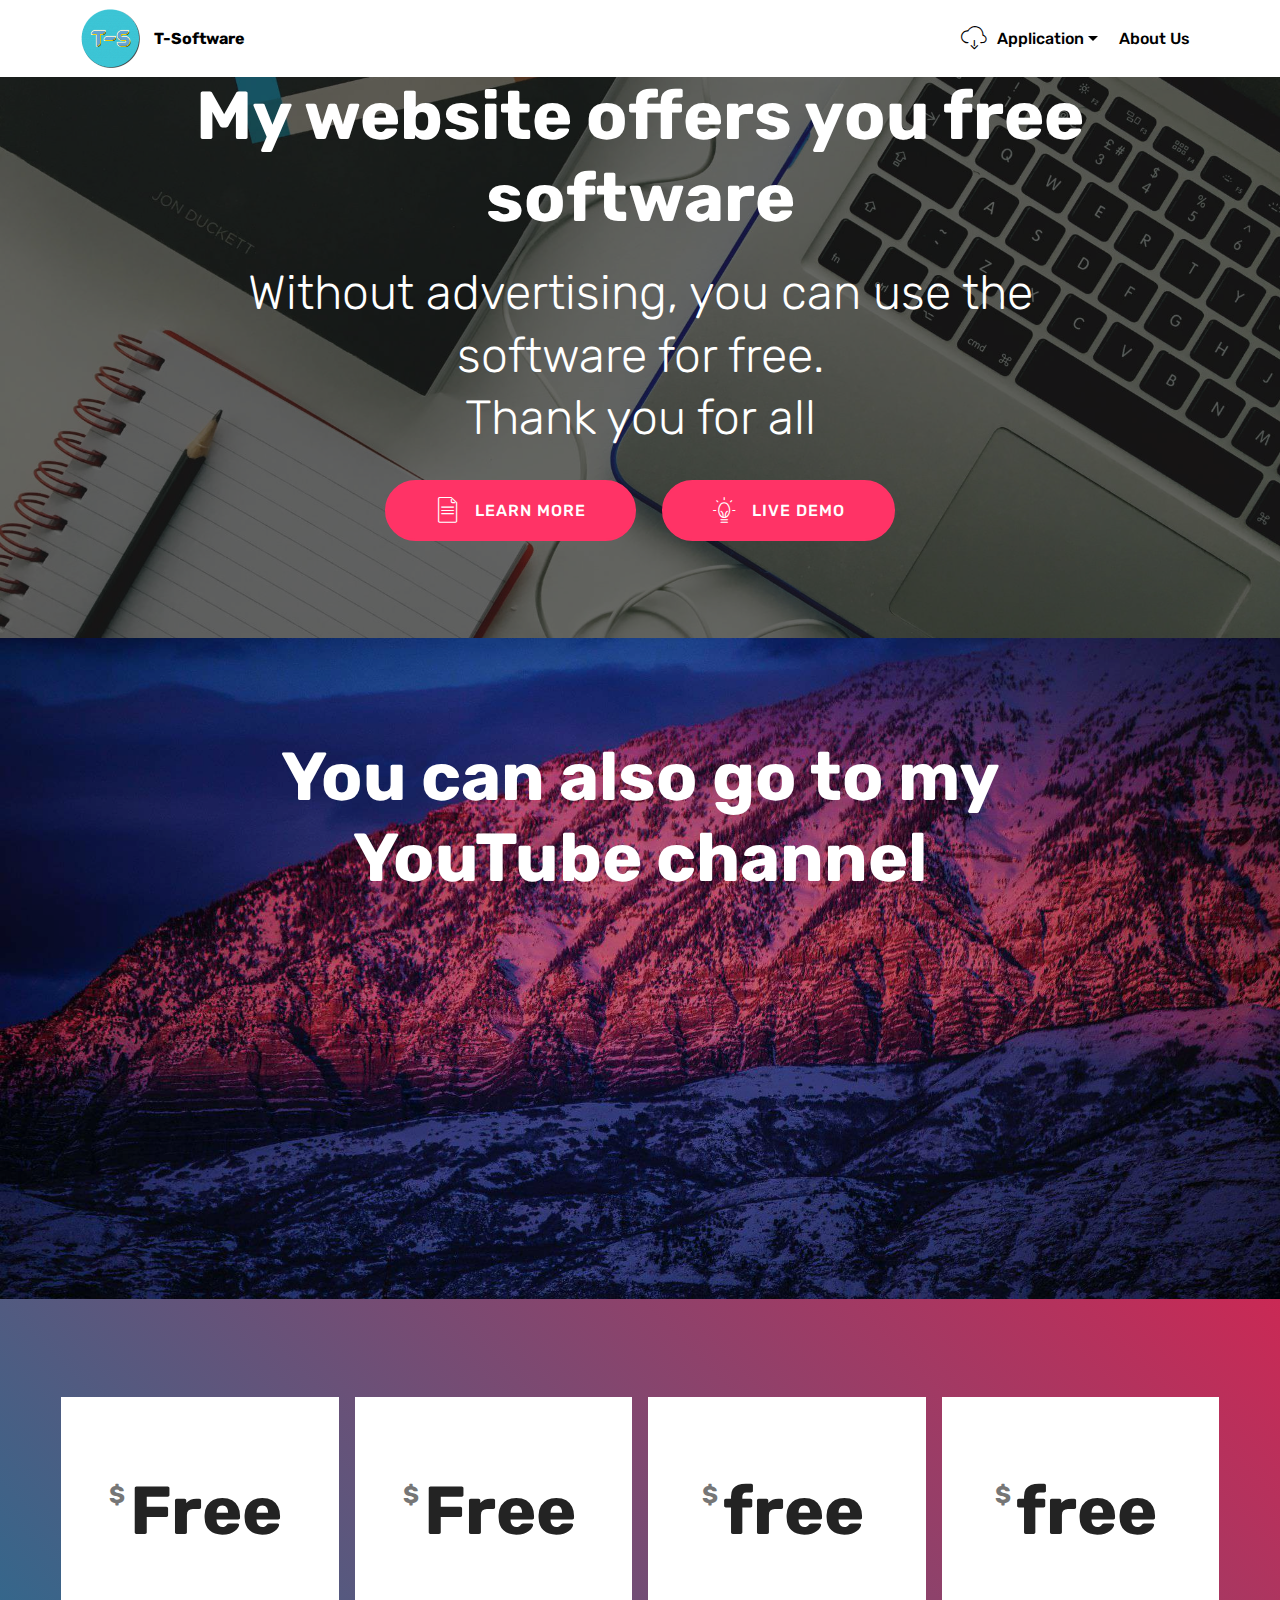
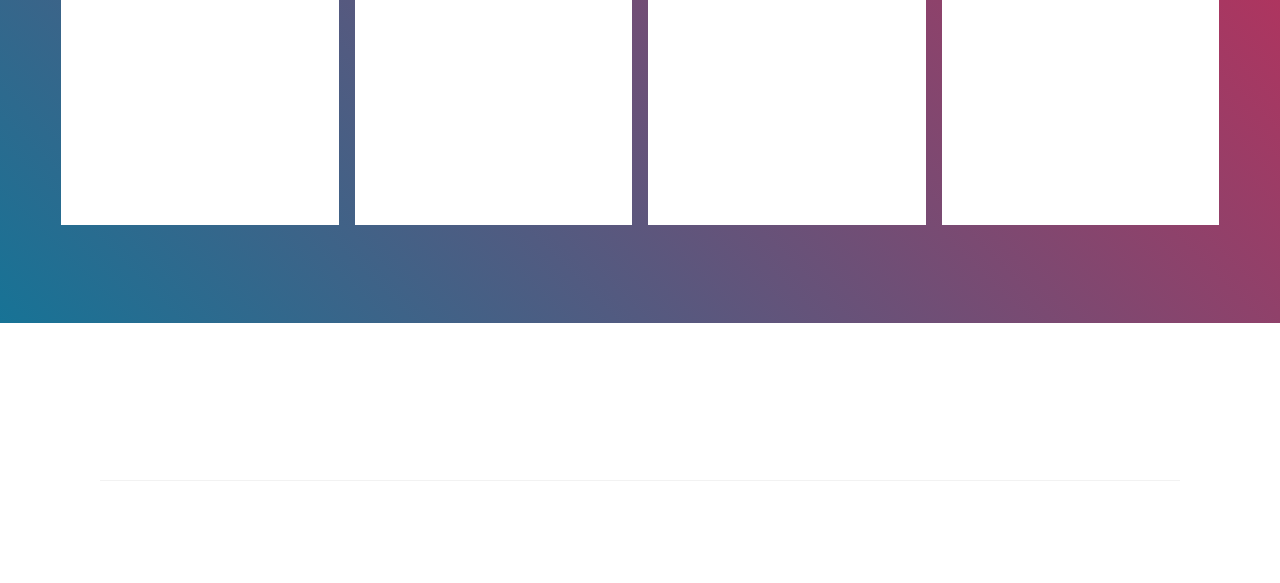
<file: index.html>
<!DOCTYPE html>
<html >
<head>
  <!-- Site made with Mobirise Website Builder v4.8.0, https://mobirise.com -->
  <meta charset="UTF-8">
  <meta http-equiv="X-UA-Compatible" content="IE=edge">
  <meta name="generator" content="Mobirise v4.8.0, mobirise.com">
  <meta name="viewport" content="width=device-width, initial-scale=1, minimum-scale=1">
  <link rel="shortcut icon" href="assets/images/ll3-122x121.png" type="image/x-icon">
  <meta name="description" content="">
  <title>T-Software</title>
  <link rel="stylesheet" href="assets/web/assets/mobirise-icons-bold/mobirise-icons-bold.css">
  <link rel="stylesheet" href="assets/web/assets/mobirise-icons/mobirise-icons.css">
  <link rel="stylesheet" href="assets/tether/tether.min.css">
  <link rel="stylesheet" href="assets/bootstrap/css/bootstrap.min.css">
  <link rel="stylesheet" href="assets/bootstrap/css/bootstrap-grid.min.css">
  <link rel="stylesheet" href="assets/bootstrap/css/bootstrap-reboot.min.css">
  <link rel="stylesheet" href="assets/dropdown/css/style.css">
  <link rel="stylesheet" href="assets/socicon/css/styles.css">
  <link rel="stylesheet" href="assets/animatecss/animate.min.css">
  <link rel="stylesheet" href="assets/theme/css/style.css">
  <link rel="stylesheet" href="assets/mobirise/css/mbr-additional.css" type="text/css">
  
  
  
</head>
<body>
  <section class="menu cid-qW4HZVjZk9" once="menu" id="menu2-0">

    

    <nav class="navbar navbar-expand beta-menu navbar-dropdown align-items-center navbar-fixed-top navbar-toggleable-sm">
        <button class="navbar-toggler navbar-toggler-right" type="button" data-toggle="collapse" data-target="#navbarSupportedContent" aria-controls="navbarSupportedContent" aria-expanded="false" aria-label="Toggle navigation">
            <div class="hamburger">
                <span></span>
                <span></span>
                <span></span>
                <span></span>
            </div>
        </button>
        <div class="menu-logo">
            <div class="navbar-brand">
                <span class="navbar-logo">
                    <a href="index.html">
                        <img src="assets/images/ll3-122x121.png" alt="T-software" title="" style="height: 3.8rem;">
                    </a>
                </span>
                <span class="navbar-caption-wrap"><a class="navbar-caption text-black display-4" href="index.html">T-Software</a></span>
            </div>
        </div>
        <div class="collapse navbar-collapse" id="navbarSupportedContent">
            <ul class="navbar-nav nav-dropdown nav-right" data-app-modern-menu="true"><li class="nav-item dropdown open">
                    <a class="nav-link link text-black dropdown-toggle display-4" href="page1.html" data-toggle="dropdown-submenu" aria-expanded="true"><span class="mbri-download mbr-iconfont mbr-iconfont-btn"></span>Application</a><div class="dropdown-menu"><a class="text-black dropdown-item display-4" href="page1.html"><span class="mbri-windows mbr-iconfont mbr-iconfont-btn"></span>Windows Application</a><a class="text-black dropdown-item display-4" href="page3.html" aria-expanded="false"><span class="mbrib-extension mbr-iconfont mbr-iconfont-btn"></span>Android Apk's</a></div>
                </li>
                <li class="nav-item">
                    <a class="nav-link link text-black display-4" href="page2.html">
                        About Us
                    </a>
                </li></ul>
            
        </div>
    </nav>
</section>

<section class="engine"><a href="https://mobiri.se/v">free html templates</a></section><section class="header1 cid-qW4IlF76fr" id="header1-1">

    

    <div class="mbr-overlay" style="opacity: 0.6; background-color: rgb(0, 0, 0);">
    </div>

    <div class="container">
        <div class="row justify-content-md-center">
            <div class="mbr-white col-md-10">
                <h1 class="mbr-section-title align-center mbr-bold pb-3 mbr-fonts-style display-1">My website offers you free software</h1>
                <h3 class="mbr-section-subtitle align-center mbr-light pb-3 mbr-fonts-style display-2">Without advertising, you can use the software for free.
<div>Thank you for all</div></h3>
                
                <div class="mbr-section-btn align-center"><a class="btn btn-md btn-secondary display-4" href="https://t-software4.blogspot.com">
                        <span class="mbr-iconfont mbri-file"></span>LEARN MORE</a>
                    <a class="btn btn-md btn-secondary display-4" href="https://www.youtube.com/channel/UC9JYC2EirWTYJNal8GI7KbA">
                        <span class="mbr-iconfont mbri-idea"></span>LIVE DEMO</a></div>
            </div>
        </div>
    </div>

</section>

<section class="header8 cid-qW4JgBnMZ1" id="header8-2">

    

    <div class="mbr-overlay" style="opacity: 0.2; background-color: rgb(0, 0, 0);">
    </div>

    <div class="container align-center">
        <div class="row justify-content-md-center">
            <div class="mbr-white col-md-10">
                <h1 class="mbr-section-title align-center py-2 mbr-bold mbr-fonts-style display-1"><a href="https://www.youtube.com/channel/UC9JYC2EirWTYJNal8GI7KbA"><strong>You can also go to my YouTube channel</strong></a></h1>
                <p class="mbr-text align-center py-2 mbr-fonts-style display-5"><a href="https://www.youtube.com/channel/UC9JYC2EirWTYJNal8GI7KbA">
                        my Youtube Channel
                </a></p>
                <div class="mbr-media show-modal align-center py-2" data-modal=".modalWindow">
                         <a href="https://www.youtube.com/channel/UC9JYC2EirWTYJNal8GI7KbA"><span class="mbr-iconfont mbri-play"></span></a>
                </div>
                <div class="icon-description align-center font-italic pb-3 mbr-fonts-style display-7"><a href="https://www.youtube.com/channel/UC9JYC2EirWTYJNal8GI7KbA">
                        T-software'S
                </a></div>
                <div class="mbr-section-btn text-center"><a class="btn btn-md btn-secondary display-4" href="https://www.youtube.com/channel/UC9JYC2EirWTYJNal8GI7KbA">MORE</a></div>
            </div>
        </div>
    </div>
    <div>
        <div class="modalWindow" style="display: none;">
            <div class="modalWindow-container">
                <div class="modalWindow-video-container">
                    <div class="modalWindow-video">
                        <iframe width="100%" height="100%" frameborder="0" allowfullscreen="1" data-src="http://www.youtube.com/watch?v=uNCr7NdOJgw"></iframe>
                    </div>
                    <a class="close" role="button" data-dismiss="modal">
                        <span aria-hidden="true" class="mbri-close mbr-iconfont closeModal"></span>
                        <span class="sr-only">Close</span>
                    </a>
                </div>
            </div>
        </div>
    </div>
</section>

<section class="cid-qW4JPmXA1m" id="pricing-tables1-3">

    

    
    <div class="container">
        <div class="media-container-row">

            <div class="plan col-12 mx-2 my-2 justify-content-center col-lg-3">
                <div class="plan-header text-center pt-5">
                    <h3 class="plan-title mbr-fonts-style display-5">Photoshop cc</h3>
                    <div class="plan-price">
                        <span class="price-value mbr-fonts-style display-5">
                            $
                        </span>
                        <span class="price-figure mbr-fonts-style display-1">
                              Free</span>
                        <small class="price-term mbr-fonts-style display-7">.</small>
                    </div>
                </div>
                <div class="plan-body pb-5">
                    <div class="plan-list align-center">
                        <ul class="list-group list-group-flush mbr-fonts-style display-7">
                            <li class="list-group-item">I am providing this software for you free.
</li><li class="list-group-item">Size: 1.90GB x64, 1.60GB x86</li>
                        </ul>
                    </div>
                    <div class="mbr-section-btn text-center pt-4"><a href="http://igetintopc.com/adobe-photoshop-cc-2018-19-1-5-61161-x64-x86-free-download/" class="btn btn-secondary-outline display-4">Download</a></div>
                </div>
            </div>

            <div class="plan col-12 mx-2 my-2 justify-content-center col-lg-3">
                <div class="plan-header text-center pt-5">
                    <h3 class="plan-title mbr-fonts-style display-5">
                        Illustrator
                    </h3>
                    <div class="plan-price">
                        <span class="price-value mbr-fonts-style display-5">
                            $
                        </span>
                        <span class="price-figure mbr-fonts-style display-1">
                            Free</span>
                        <small class="price-term mbr-fonts-style display-7">
                            .
                        </small>
                    </div>
                </div>
                <div class="plan-body pb-5">
                    <div class="plan-list align-center">
                        <ul class="list-group list-group-flush mbr-fonts-style display-7">
                            <li class="list-group-item">I am providing this software for you free.
</li><li class="list-group-item">Size: 2.37GB x64, 2.20GB x86</li>
                        </ul>
                    </div>
                    <div class="mbr-section-btn text-center pt-4"><a href="http://igetintopc.com/adobe-illustrator-cc-2018-22-1-0-312-x64-and-22-0-1-x86-free-download/" class="btn btn-secondary-outline display-4">Download</a></div>
                </div>
            </div>

            <div class="plan col-12 mx-2 my-2 justify-content-center col-lg-3">
                <div class="plan-header text-center pt-5">
                    <h3 class="plan-title mbr-fonts-style display-5">Premiere Pro</h3>
                    <div class="plan-price">
                        <span class="price-value mbr-fonts-style display-5">
                            $
                        </span>
                        <span class="price-figure mbr-fonts-style display-1">
                            free</span>
                        <small class="price-term mbr-fonts-style display-7">
                            .
                        </small>
                    </div>
                </div>
                <div class="plan-body pb-5">
                    <div class="plan-list align-center">
                        <ul class="list-group list-group-flush mbr-fonts-style display-7">
                            <li class="list-group-item">I am providing this software for you free.
</li><li class="list-group-item">Size: 1.41GB x64 &nbsp; &nbsp; &nbsp; &nbsp; &nbsp; &nbsp; &nbsp; &nbsp; &nbsp; &nbsp;&nbsp;</li>
                        </ul>
                    </div>
                    <div class="mbr-section-btn text-center pt-4"><a href="http://igetintopc.com/adobe-premiere-pro-cc-2018-12-1-1-10-x64-free-download/" class="btn btn-secondary-outline display-4">Download</a></div>
                </div>
            </div>

            <div class="plan col-12 mx-2 my-2 justify-content-center col-lg-3">
                <div class="plan-header text-center pt-5">
                    <h3 class="plan-title mbr-fonts-style display-5">After Effects</h3>
                    <div class="plan-price">
                        <span class="price-value mbr-fonts-style display-5">
                            $
                        </span>
                        <span class="price-figure mbr-fonts-style display-1">
                            free</span>
                        <small class="price-term mbr-fonts-style display-7">
                            .
                        </small>
                    </div>
                </div>
                <div class="plan-body pb-5">
                    <div class="plan-list align-center">
                        <ul class="list-group list-group-flush mbr-fonts-style display-7">
                            <li class="list-group-item">I am providing this software for you free.
</li><li class="list-group-item">Size: 1.85GB x64 &nbsp; &nbsp; &nbsp; &nbsp; &nbsp; &nbsp; &nbsp;</li>
                        </ul>
                    </div>
                    <div class="mbr-section-btn text-center pt-4"><a href="http://igetintopc.com/adobe-after-effects-cc-2018-15-1-1-12-x64-free-download/" class="btn btn-secondary-outline display-4">Download</a></div>
                </div>
            </div>
        </div>
    </div>
</section>

<section class="cid-qW4KpMGbQJ" id="footer5-4">

    

    

    <div class="container">
        <div class="media-container-row">
            <div class="col-md-3">
                <div class="media-wrap">
                    <a href="https://www.youtube.com/channel/UC9JYC2EirWTYJNal8GI7KbA">
                       <img src="assets/images/ll3-192x190.png" alt="Mobirise" title="">
                    </a>
                </div>
            </div>
            <div class="col-md-9">
                <p class="mbr-text align-right links mbr-fonts-style display-7">
                    <a href="page2.html" class="text-black">ABOUT &nbsp;&nbsp;</a><a href="page1.html" class="text-black">CAREERS</a> &nbsp;&nbsp;&nbsp;&nbsp;
                    <a href="page2.html" class="text-black">CONTACT</a>
                </p>
            </div>
        </div>
        <div class="footer-lower">
            <div class="media-container-row">
                <div class="col-md-12">
                    <hr>
                </div>
            </div>
            <div class="media-container-row mbr-white">
                <div class="col-md-6 copyright">
                    <p class="mbr-text mbr-fonts-style display-7">
                        © Copyright 2018 T-Software - All Rights Reserved
                    </p>
                </div>
                <div class="col-md-6">
                    <div class="social-list align-right">
                        <div class="soc-item">
                            <a href="https://twitter.com" target="_blank">
                                <span class="mbr-iconfont mbr-iconfont-social socicon-twitter socicon"></span>
                            </a>
                        </div>
                        <div class="soc-item">
                            <a href="https://www.facebook.com" target="_blank">
                                <span class="mbr-iconfont mbr-iconfont-social socicon-facebook socicon"></span>
                            </a>
                        </div>
                        <div class="soc-item">
                            <a href="https://www.youtube.com/channel/UC9JYC2EirWTYJNal8GI7KbA" target="_blank">
                                <span class="mbr-iconfont mbr-iconfont-social socicon-youtube socicon"></span>
                            </a>
                        </div>
                        
                        
                        
                    </div>
                </div>
            </div>
        </div>
    </div>
</section>


  <script src="assets/web/assets/jquery/jquery.min.js"></script>
  <script src="assets/popper/popper.min.js"></script>
  <script src="assets/tether/tether.min.js"></script>
  <script src="assets/bootstrap/js/bootstrap.min.js"></script>
  <script src="assets/dropdown/js/script.min.js"></script>
  <script src="assets/viewportchecker/jquery.viewportchecker.js"></script>
  <script src="assets/playervimeo/vimeo_player.js"></script>
  <script src="assets/smoothscroll/smooth-scroll.js"></script>
  <script src="assets/touchswipe/jquery.touch-swipe.min.js"></script>
  <script src="assets/theme/js/script.js"></script>
  
  
  <input name="animation" type="hidden">
  </body>
</html>
</file>
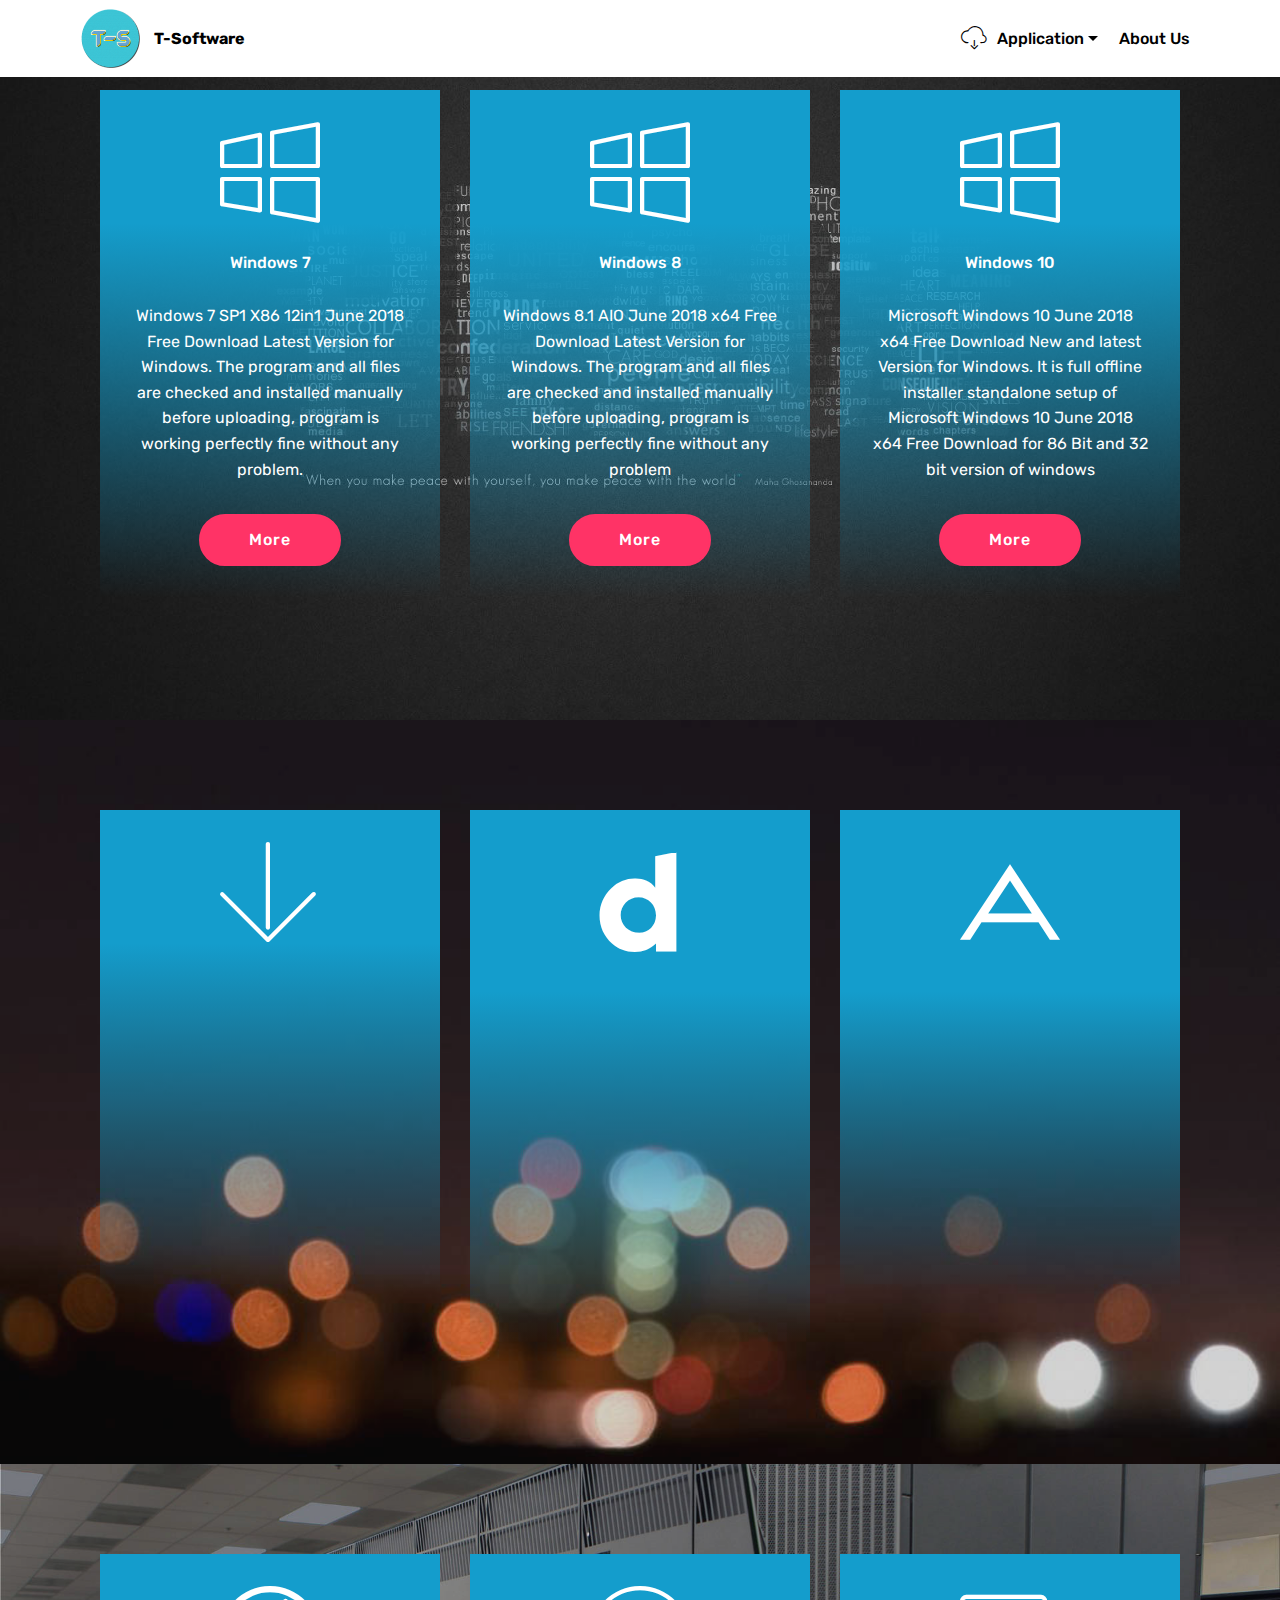
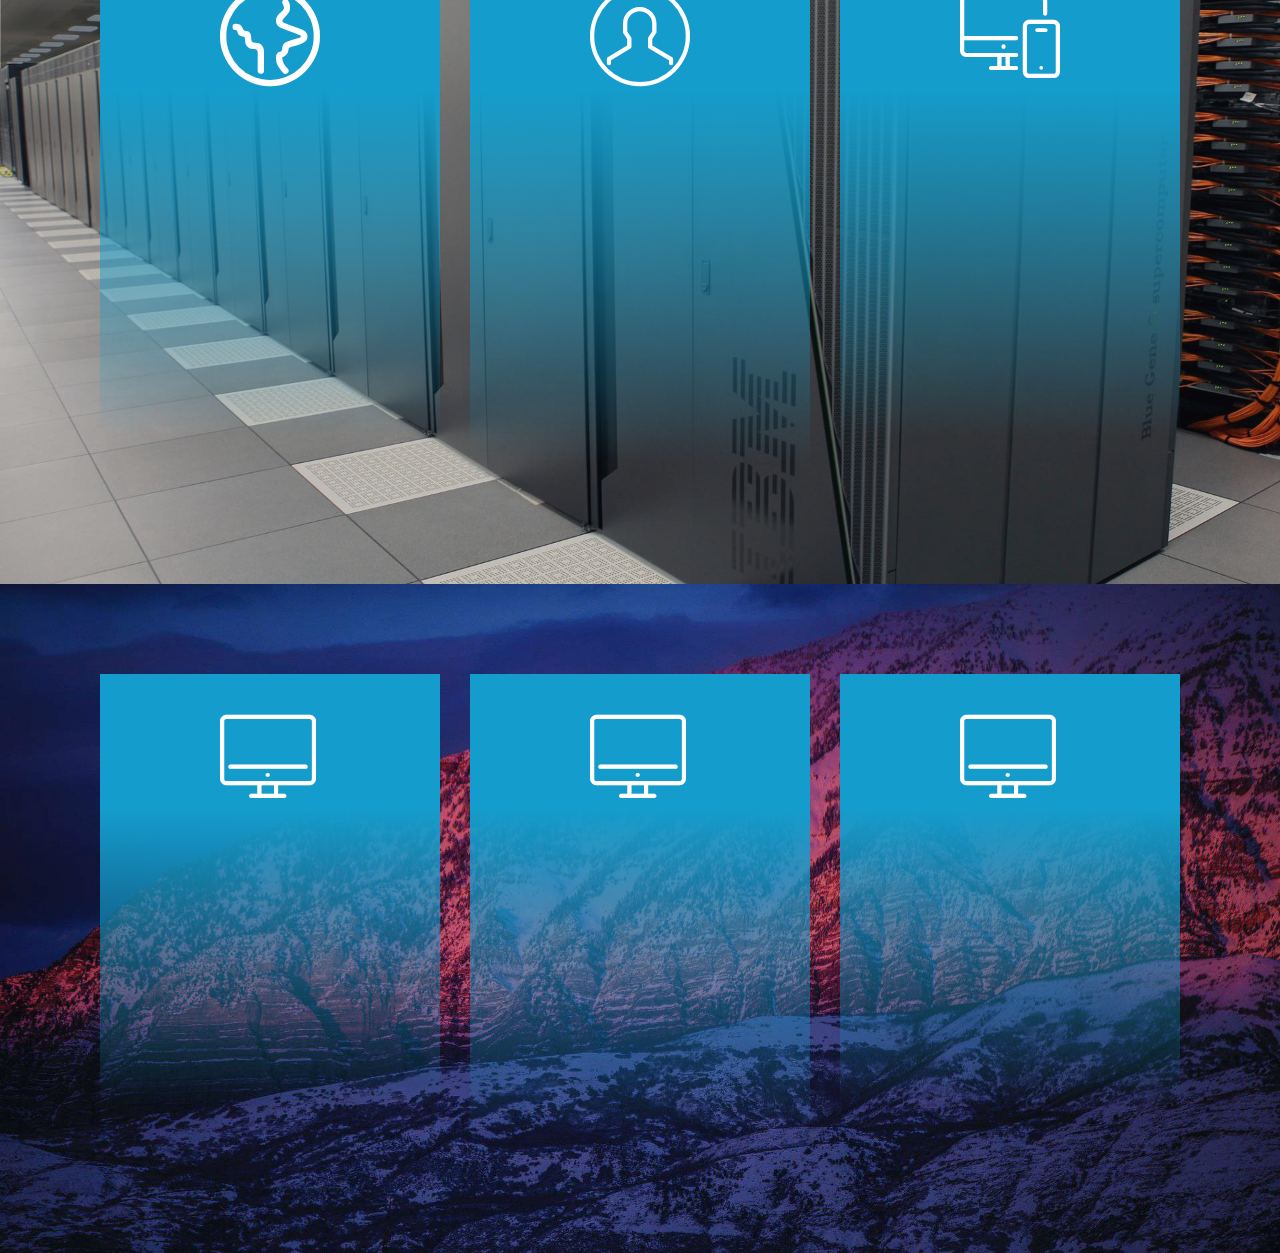
<file: page1.html>
<!DOCTYPE html>
<html >
<head>
  <!-- Site made with Mobirise Website Builder v4.8.0, https://mobirise.com -->
  <meta charset="UTF-8">
  <meta http-equiv="X-UA-Compatible" content="IE=edge">
  <meta name="generator" content="Mobirise v4.8.0, mobirise.com">
  <meta name="viewport" content="width=device-width, initial-scale=1, minimum-scale=1">
  <link rel="shortcut icon" href="assets/images/ll3-122x121.png" type="image/x-icon">
  <meta name="description" content="Web Creator Description">
  <title>Windows Application</title>
  <link rel="stylesheet" href="assets/web/assets/mobirise-icons-bold/mobirise-icons-bold.css">
  <link rel="stylesheet" href="assets/web/assets/mobirise-icons/mobirise-icons.css">
  <link rel="stylesheet" href="assets/tether/tether.min.css">
  <link rel="stylesheet" href="assets/bootstrap/css/bootstrap.min.css">
  <link rel="stylesheet" href="assets/bootstrap/css/bootstrap-grid.min.css">
  <link rel="stylesheet" href="assets/bootstrap/css/bootstrap-reboot.min.css">
  <link rel="stylesheet" href="assets/socicon/css/styles.css">
  <link rel="stylesheet" href="assets/animatecss/animate.min.css">
  <link rel="stylesheet" href="assets/dropdown/css/style.css">
  <link rel="stylesheet" href="assets/theme/css/style.css">
  <link rel="stylesheet" href="assets/mobirise/css/mbr-additional.css" type="text/css">
  
  
  
</head>
<body>
  <section class="menu cid-qW4HZVjZk9" once="menu" id="menu2-5">

    

    <nav class="navbar navbar-expand beta-menu navbar-dropdown align-items-center navbar-fixed-top navbar-toggleable-sm">
        <button class="navbar-toggler navbar-toggler-right" type="button" data-toggle="collapse" data-target="#navbarSupportedContent" aria-controls="navbarSupportedContent" aria-expanded="false" aria-label="Toggle navigation">
            <div class="hamburger">
                <span></span>
                <span></span>
                <span></span>
                <span></span>
            </div>
        </button>
        <div class="menu-logo">
            <div class="navbar-brand">
                <span class="navbar-logo">
                    <a href="index.html">
                        <img src="assets/images/ll3-122x121.png" alt="T-software" title="" style="height: 3.8rem;">
                    </a>
                </span>
                <span class="navbar-caption-wrap"><a class="navbar-caption text-black display-4" href="index.html">T-Software</a></span>
            </div>
        </div>
        <div class="collapse navbar-collapse" id="navbarSupportedContent">
            <ul class="navbar-nav nav-dropdown nav-right" data-app-modern-menu="true"><li class="nav-item dropdown open">
                    <a class="nav-link link text-black dropdown-toggle display-4" href="page1.html" data-toggle="dropdown-submenu" aria-expanded="true"><span class="mbri-download mbr-iconfont mbr-iconfont-btn"></span>Application</a><div class="dropdown-menu"><a class="text-black dropdown-item display-4" href="page1.html"><span class="mbri-windows mbr-iconfont mbr-iconfont-btn"></span>Windows Application</a><a class="text-black dropdown-item display-4" href="page3.html" aria-expanded="false"><span class="mbrib-extension mbr-iconfont mbr-iconfont-btn"></span>Android Apk's</a></div>
                </li>
                <li class="nav-item">
                    <a class="nav-link link text-black display-4" href="page2.html">
                        About Us
                    </a>
                </li></ul>
            
        </div>
    </nav>
</section>

<section class="engine"><a href="https://mobiri.se/x">css templates</a></section><section class="features8 cid-qWbmYXiSfc" id="features8-7">

    

    <div class="mbr-overlay" style="opacity: 0.2; background-color: rgb(35, 35, 35);">
    </div>

    <div class="container">
        <div class="media-container-row">

            <div class="card  col-12 col-md-6 col-lg-4">
                <div class="card-img">
                    <span class="mbr-iconfont mbri-windows"></span>
                </div>
                <div class="card-box align-center">
                    <h4 class="card-title mbr-fonts-style display-7">
                        Windows 7</h4>
                    <p class="mbr-text mbr-fonts-style display-7">
                       Windows 7 SP1 X86 12in1 June 2018 Free Download Latest Version for Windows. The program and all files are checked and installed manually before uploading, program is working perfectly fine without any problem.
                    </p>
                    <div class="mbr-section-btn text-center"><a href="http://igetintopc.com/windows-7-sp1-x86-12in1-june-2018-free-download/" class="btn btn-secondary display-4">
                            More
                        </a></div>
                </div>
            </div>

            <div class="card  col-12 col-md-6 col-lg-4">
                <div class="card-img">
                    <span class="mbr-iconfont mbri-windows"></span>
                </div>
                <div class="card-box align-center">
                    <h4 class="card-title mbr-fonts-style display-7">Windows 8</h4>
                    <p class="mbr-text mbr-fonts-style display-7">
                       Windows 8.1 AIO June 2018 x64 Free Download Latest Version for Windows. The program and all files are checked and installed manually before uploading, program is working perfectly fine without any problem
                    </p>
                    <div class="mbr-section-btn text-center"><a href="http://igetintopc.com/windows-8-1-aio-june-2018-x64-free-download/" class="btn btn-secondary display-4">
                            More
                        </a></div>
                </div>
            </div>

            <div class="card  col-12 col-md-6 col-lg-4">
                <div class="card-img">
                    <span class="mbr-iconfont mbri-windows"></span>
                </div>
                <div class="card-box align-center">
                    <h4 class="card-title mbr-fonts-style display-7">
                        Windows 10</h4>
                    <p class="mbr-text mbr-fonts-style display-7">
                       Microsoft Windows 10 June 2018 x64 Free Download New and latest Version for Windows. It is full offline installer standalone setup of Microsoft Windows 10 June 2018 x64 Free Download for 86 Bit and 32 bit version of windows
                    </p>
                    <div class="mbr-section-btn text-center"><a href="http://igetintopc.com/microsoft-windows-10-june-2018-x64-free-download/" class="btn btn-secondary display-4">
                            More
                        </a></div>
                </div>
            </div>

            
        </div>
    </div>
</section>

<section class="features8 cid-qWbmZcrKi9" id="features8-8">

    

    <div class="mbr-overlay" style="opacity: 0.2; background-color: rgb(35, 35, 35);">
    </div>

    <div class="container">
        <div class="media-container-row">

            <div class="card  col-12 col-md-6 col-lg-4">
                <div class="card-img">
                    <span class="mbr-iconfont mbri-down"></span>
                </div>
                <div class="card-box align-center">
                    <h4 class="card-title mbr-fonts-style display-7">Internet Download Manager</h4>
                    <p class="mbr-text mbr-fonts-style display-7">
                       Internet Download Manager 6.31 Build 2 IDM Free Download Latest Version for Windows. The program and all files are checked and installed manually before uploading,&nbsp;</p>
                    <div class="mbr-section-btn text-center"><a href="http://igetintopc.com/internet-download-manager-6-31-build-2-free-download/" class="btn btn-secondary display-4">
                            More
                        </a></div>
                </div>
            </div>

            <div class="card  col-12 col-md-6 col-lg-4">
                <div class="card-img">
                    <span class="mbr-iconfont socicon-dailymotion socicon"></span>
                </div>
                <div class="card-box align-center">
                    <h4 class="card-title mbr-fonts-style display-7">reamweaver CC</h4>
                    <p class="mbr-text mbr-fonts-style display-7">
                       Adobe Dreamweaver CC 18.0.0.10136 x86 and 18.2.0.10165 x64 Free Download New and latest Version for Windows. It is full offline installer standalone setup of Adobe Dreamweaver CC
                    </p>
                    <div class="mbr-section-btn text-center"><a href="http://igetintopc.com/adobe-dreamweaver-cc-18-0-0-10136-x86-18-2-0-10165-x64-free-download/" class="btn btn-secondary display-4">
                            More
                        </a></div>
                </div>
            </div>

            <div class="card  col-12 col-md-6 col-lg-4">
                <div class="card-img">
                    <span class="mbr-iconfont socicon-appnet socicon"></span>
                </div>
                <div class="card-box align-center">
                    <h4 class="card-title mbr-fonts-style display-7">Android Studio</h4>
                    <p class="mbr-text mbr-fonts-style display-7">
                       Android Studio 3.0 Free Download Latest Version for Windows. It is full offline installer standalone setup of Android Studio 3.0 for 32/64.
                    </p>
                    <div class="mbr-section-btn text-center"><a href="http://igetintopc.com/android-studio-3-0-free-download/" class="btn btn-secondary display-4">
                            More
                        </a></div>
                </div>
            </div>

            
        </div>
    </div>
</section>

<section class="features8 cid-qWbmZzC0v0" id="features8-9">

    

    <div class="mbr-overlay" style="opacity: 0.2; background-color: rgb(35, 35, 35);">
    </div>

    <div class="container">
        <div class="media-container-row">

            <div class="card  col-12 col-md-6 col-lg-4">
                <div class="card-img">
                    <span class="mbr-iconfont mbrib-globe"></span>
                </div>
                <div class="card-box align-center">
                    <h4 class="card-title mbr-fonts-style display-7">CorelCAD 2018</h4>
                    <p class="mbr-text mbr-fonts-style display-7">
                       CorelCAD 2018.5 18.2.1.3100 x86 x64 Free Download includes all the necessary files to run perfectly on your system, uploaded program contains all latest and updated files, it is full offline or standalone version
                    </p>
                    <div class="mbr-section-btn text-center"><a href="http://igetintopc.com/corelcad-2018-5-18-2-1-3100-x86-x64-free-download/" class="btn btn-secondary display-4">
                            More
                        </a></div>
                </div>
            </div>

            <div class="card  col-12 col-md-6 col-lg-4">
                <div class="card-img">
                    <span class="mbr-iconfont mbri-user"></span>
                </div>
                <div class="card-box align-center">
                    <h4 class="card-title mbr-fonts-style display-7">Photoshop CC 2018&nbsp;</h4>
                    <p class="mbr-text mbr-fonts-style display-7">
                       Adobe Photoshop CC 2018 19.1.5.61161 x64 x86 Free Download Latest Version for Windows. The program and all files are checked and installed manually before uploading, program is working perfectly fine without any problem
                    </p>
                    <div class="mbr-section-btn text-center"><a href="http://igetintopc.com/adobe-photoshop-cc-2018-19-1-5-61161-x64-x86-free-download/" class="btn btn-secondary display-4">
                            More
                        </a></div>
                </div>
            </div>

            <div class="card  col-12 col-md-6 col-lg-4">
                <div class="card-img">
                    <span class="mbr-iconfont mbri-responsive"></span>
                </div>
                <div class="card-box align-center">
                    <h4 class="card-title mbr-fonts-style display-7">Office 2016 + Visio + Project</h4>
                    <p class="mbr-text mbr-fonts-style display-7">
                       Office 2016 + Visio + Project May 2018 Edition Download Latest Version for Windows. It is full offline installer standalone setup of Office 2016 + Visio + Project May 2018 for 32/64.
                    </p>
                    <div class="mbr-section-btn text-center"><a href="https://igetintopc.com/office-2016-visio-project-may-2018-edition-download/" class="btn btn-secondary display-4">
                            More
                        </a></div>
                </div>
            </div>

            
        </div>
    </div>
</section>

<section class="features8 cid-qWbveKKVeX" id="features8-a">

    

    <div class="mbr-overlay" style="opacity: 0.2; background-color: rgb(35, 35, 35);">
    </div>

    <div class="container">
        <div class="media-container-row">

            <div class="card  col-12 col-md-6 col-lg-4">
                <div class="card-img">
                    <span class="mbri-desktop mbr-iconfont"></span>
                </div>
                <div class="card-box align-center">
                    <h4 class="card-title mbr-fonts-style display-7">ThunderSoft Video Editor</h4>
                    <p class="mbr-text mbr-fonts-style display-7">
                       Download ThunderSoft Video Editor Portable version 7.3 latest Free standalone offline setup for Windows 32-bit and 64-bit
                    </p>
                    <div class="mbr-section-btn text-center"><a href="http://downloadbull.com/portable-thundersoft-video-editor-7-3-free-download/" class="btn btn-secondary display-4">
                            More
                        </a></div>
                </div>
            </div>

            <div class="card  col-12 col-md-6 col-lg-4">
                <div class="card-img">
                    <span class="mbr-iconfont mbri-desktop"></span>
                </div>
                <div class="card-box align-center">
                    <h4 class="card-title mbr-fonts-style display-7">Mediachance PhotoReactor</h4>
                    <p class="mbr-text mbr-fonts-style display-7">
                       Download Portable Mediachance PhotoReactor 1.6 free standalone offline installer for Windows 32-bit and 64-bit. Portable Mediachance PhotoReactor
                    </p>
                    <div class="mbr-section-btn text-center"><a href="http://downloadbull.com/portable-mediachance-photoreactor-1-6-free-download/" class="btn btn-secondary display-4">
                            More
                        </a></div>
                </div>
            </div>

            <div class="card  col-12 col-md-6 col-lg-4">
                <div class="card-img">
                    <span class="mbr-iconfont mbri-desktop"></span>
                </div>
                <div class="card-box align-center">
                    <h4 class="card-title mbr-fonts-style display-7">CoffeeCup HTML Editor</h4>
                    <p class="mbr-text mbr-fonts-style display-7">
                       Download Portable CoffeeCup HTML Editor 15.4 free standalone latest offline setup for Windows 32-bit and 64-bit, The CoffeeCup HTML Editor
                    </p>
                    <div class="mbr-section-btn text-center"><a href="http://downloadbull.com/portable-coffeecup-html-editor-15-4-free-download/" class="btn btn-secondary display-4">
                            More
                        </a></div>
                </div>
            </div>

            
        </div>
    </div>
</section>


  <script src="assets/web/assets/jquery/jquery.min.js"></script>
  <script src="assets/popper/popper.min.js"></script>
  <script src="assets/tether/tether.min.js"></script>
  <script src="assets/bootstrap/js/bootstrap.min.js"></script>
  <script src="assets/touchswipe/jquery.touch-swipe.min.js"></script>
  <script src="assets/viewportchecker/jquery.viewportchecker.js"></script>
  <script src="assets/smoothscroll/smooth-scroll.js"></script>
  <script src="assets/dropdown/js/script.min.js"></script>
  <script src="assets/theme/js/script.js"></script>
  
  
  <input name="animation" type="hidden">
  </body>
</html>
</file>
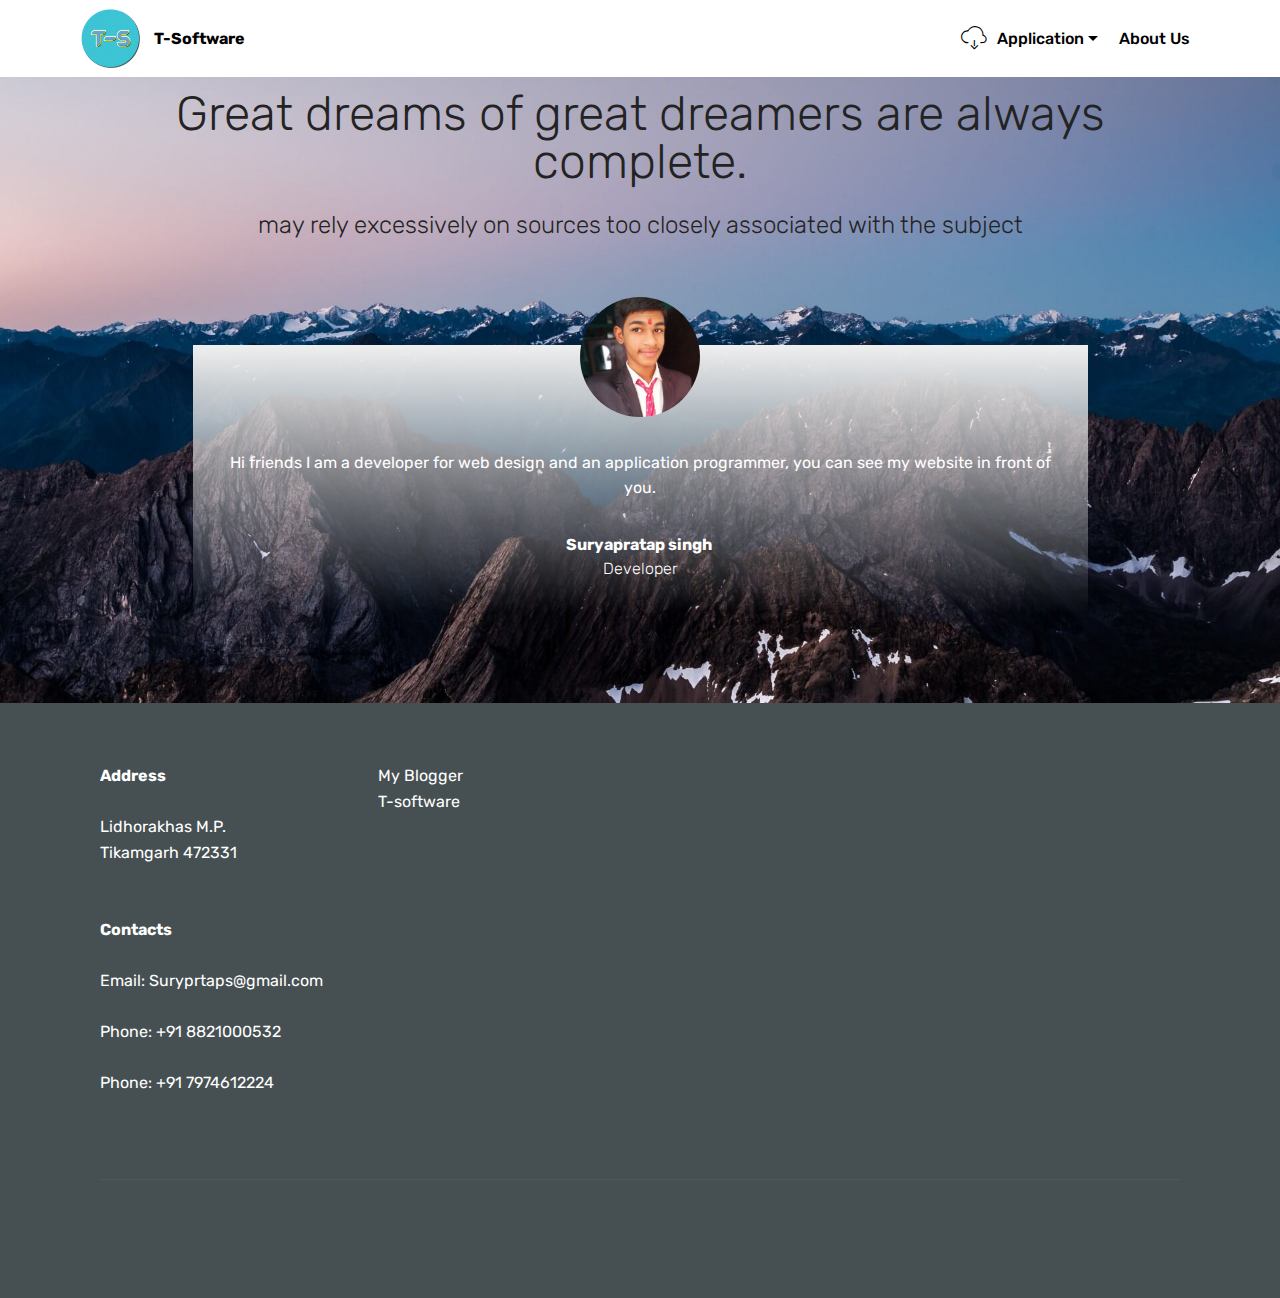
<file: page2.html>
<!DOCTYPE html>
<html >
<head>
  <!-- Site made with Mobirise Website Builder v4.8.0, https://mobirise.com -->
  <meta charset="UTF-8">
  <meta http-equiv="X-UA-Compatible" content="IE=edge">
  <meta name="generator" content="Mobirise v4.8.0, mobirise.com">
  <meta name="viewport" content="width=device-width, initial-scale=1, minimum-scale=1">
  <link rel="shortcut icon" href="assets/images/ll3-122x121.png" type="image/x-icon">
  <meta name="description" content="Website Builder Description">
  <title>About US</title>
  <link rel="stylesheet" href="assets/web/assets/mobirise-icons-bold/mobirise-icons-bold.css">
  <link rel="stylesheet" href="assets/web/assets/mobirise-icons/mobirise-icons.css">
  <link rel="stylesheet" href="assets/tether/tether.min.css">
  <link rel="stylesheet" href="assets/bootstrap/css/bootstrap.min.css">
  <link rel="stylesheet" href="assets/bootstrap/css/bootstrap-grid.min.css">
  <link rel="stylesheet" href="assets/bootstrap/css/bootstrap-reboot.min.css">
  <link rel="stylesheet" href="assets/socicon/css/styles.css">
  <link rel="stylesheet" href="assets/animatecss/animate.min.css">
  <link rel="stylesheet" href="assets/dropdown/css/style.css">
  <link rel="stylesheet" href="assets/theme/css/style.css">
  <link rel="stylesheet" href="assets/mobirise/css/mbr-additional.css" type="text/css">
  
  
  
</head>
<body>
  <section class="menu cid-qW4HZVjZk9" once="menu" id="menu2-6">

    

    <nav class="navbar navbar-expand beta-menu navbar-dropdown align-items-center navbar-fixed-top navbar-toggleable-sm">
        <button class="navbar-toggler navbar-toggler-right" type="button" data-toggle="collapse" data-target="#navbarSupportedContent" aria-controls="navbarSupportedContent" aria-expanded="false" aria-label="Toggle navigation">
            <div class="hamburger">
                <span></span>
                <span></span>
                <span></span>
                <span></span>
            </div>
        </button>
        <div class="menu-logo">
            <div class="navbar-brand">
                <span class="navbar-logo">
                    <a href="index.html">
                        <img src="assets/images/ll3-122x121.png" alt="T-software" title="" style="height: 3.8rem;">
                    </a>
                </span>
                <span class="navbar-caption-wrap"><a class="navbar-caption text-black display-4" href="index.html">T-Software</a></span>
            </div>
        </div>
        <div class="collapse navbar-collapse" id="navbarSupportedContent">
            <ul class="navbar-nav nav-dropdown nav-right" data-app-modern-menu="true"><li class="nav-item dropdown open">
                    <a class="nav-link link text-black dropdown-toggle display-4" href="page1.html" data-toggle="dropdown-submenu" aria-expanded="true"><span class="mbri-download mbr-iconfont mbr-iconfont-btn"></span>Application</a><div class="dropdown-menu"><a class="text-black dropdown-item display-4" href="page1.html"><span class="mbri-windows mbr-iconfont mbr-iconfont-btn"></span>Windows Application</a><a class="text-black dropdown-item display-4" href="page3.html" aria-expanded="false"><span class="mbrib-extension mbr-iconfont mbr-iconfont-btn"></span>Android Apk's</a></div>
                </li>
                <li class="nav-item">
                    <a class="nav-link link text-black display-4" href="page2.html">
                        About Us
                    </a>
                </li></ul>
            
        </div>
    </nav>
</section>

<section class="engine"><a href="https://mobiri.se/v">html templates</a></section><section class="testimonials5 cid-qWbwGHgMTe" id="testimonials5-b">

    

    
    <div class="container">
        <div class="media-container-row">
            <div class="title col-12 align-center">
                <h2 class="pb-3 mbr-fonts-style display-2">Great dreams of great dreamers are always complete.</h2>
                <h3 class="mbr-section-subtitle mbr-light pb-3 mbr-fonts-style display-5">may rely excessively on sources too closely associated with the subject</h3>
            </div>
        </div>
    </div>

    <div class="container">
        <div class="media-container-column">
            

            
        <div class="mbr-testimonial align-center col-12 col-md-10">
                <div class="panel-item">
                    <div class="card-block">
                        <div class="testimonial-photo">
                            <img src="assets/images/2017-look22-240x240.jpg" alt="" title="">
                        </div>
                        <p class="mbr-text mbr-fonts-style mbr-white display-7">
                           Hi friends I am a developer for web design and an application programmer, you can see my website in front of you.
                        </p>
                    </div>
                    <div class="card-footer">
                        <div class="mbr-author-name mbr-bold mbr-fonts-style mbr-white display-7">
                             Suryapratap singh&nbsp;</div>
                        <small class="mbr-author-desc mbr-italic mbr-light mbr-fonts-style mbr-white display-7">
                               Developer
                        </small>
                    </div>
                </div>
            </div></div>
    </div>   
</section>

<section class="cid-qWbyHHEn27" id="footer2-d">

    

    

    <div class="container">
        <div class="media-container-row content mbr-white">
            <div class="col-12 col-md-3 mbr-fonts-style display-7">
                <p class="mbr-text">
                    <strong>Address</strong>
                    <br><br>Lidhorakhas M.P.<br>Tikamgarh 472331&nbsp;<br>
                    <br>
                    <br><strong>Contacts</strong>
                    <br>
                    <br>Email: Suryprtaps@gmail.com &nbsp; &nbsp; &nbsp; &nbsp; &nbsp; &nbsp; &nbsp; &nbsp; &nbsp; &nbsp;&nbsp;<br>Phone: +91 8821000532 &nbsp; &nbsp; &nbsp; &nbsp; &nbsp; &nbsp; &nbsp; &nbsp; &nbsp; &nbsp;&nbsp;<br>Phone: +91 7974612224</p>
            </div>
            <div class="col-12 col-md-3 mbr-fonts-style display-7">
                <p class="mbr-text">My Blogger<br>T-softw<em><a href="https://t-software4.blogspot.com/">a</a></em>re</p>
            </div>
            <div class="col-12 col-md-6">
                <div class="google-map"><iframe frameborder="0" style="border:0" src="https://www.google.com/maps/embed/v1/place?key=AIzaSyA0Dx_boXQiwvdz8sJHoYeZNVTdoWONYkU&amp;q=place_id:ChIJWaZVJp0leDkRzC_rKGLswj4" allowfullscreen=""></iframe></div>
            </div>
        </div>
        <div class="footer-lower">
            <div class="media-container-row">
                <div class="col-sm-12">
                    <hr>
                </div>
            </div>
            <div class="media-container-row mbr-white">
                <div class="col-sm-6 copyright">
                    <p class="mbr-text mbr-fonts-style display-7">
                        © Copyright 2018 T-Software - All Rights Reserved
                    </p>
                </div>
                <div class="col-md-6">
                    <div class="social-list align-right">
                        <div class="soc-item">
                            <a href="https://twitter.com/surypratapsing4" target="_blank">
                                <span class="mbr-iconfont mbr-iconfont-social socicon-twitter socicon"></span>
                            </a>
                        </div>
                        <div class="soc-item">
                            <a href="https://www.facebook.com/suryprtapsingh.suryprtapsingh.5" target="_blank">
                                <span class="mbr-iconfont mbr-iconfont-social socicon-facebook socicon"></span>
                            </a>
                        </div>
                        <div class="soc-item">
                            <a href="https://www.youtube.com/channel/UC9JYC2EirWTYJNal8GI7KbA" target="_blank">
                                <span class="mbr-iconfont mbr-iconfont-social socicon-youtube socicon"></span>
                            </a>
                        </div>
                        
                        
                        
                    </div>
                </div>
            </div>
        </div>
    </div>
</section>


  <script src="assets/web/assets/jquery/jquery.min.js"></script>
  <script src="assets/popper/popper.min.js"></script>
  <script src="assets/tether/tether.min.js"></script>
  <script src="assets/bootstrap/js/bootstrap.min.js"></script>
  <script src="assets/touchswipe/jquery.touch-swipe.min.js"></script>
  <script src="assets/viewportchecker/jquery.viewportchecker.js"></script>
  <script src="assets/smoothscroll/smooth-scroll.js"></script>
  <script src="assets/dropdown/js/script.min.js"></script>
  <script src="assets/theme/js/script.js"></script>
  
  
  <input name="animation" type="hidden">
  </body>
</html>
</file>
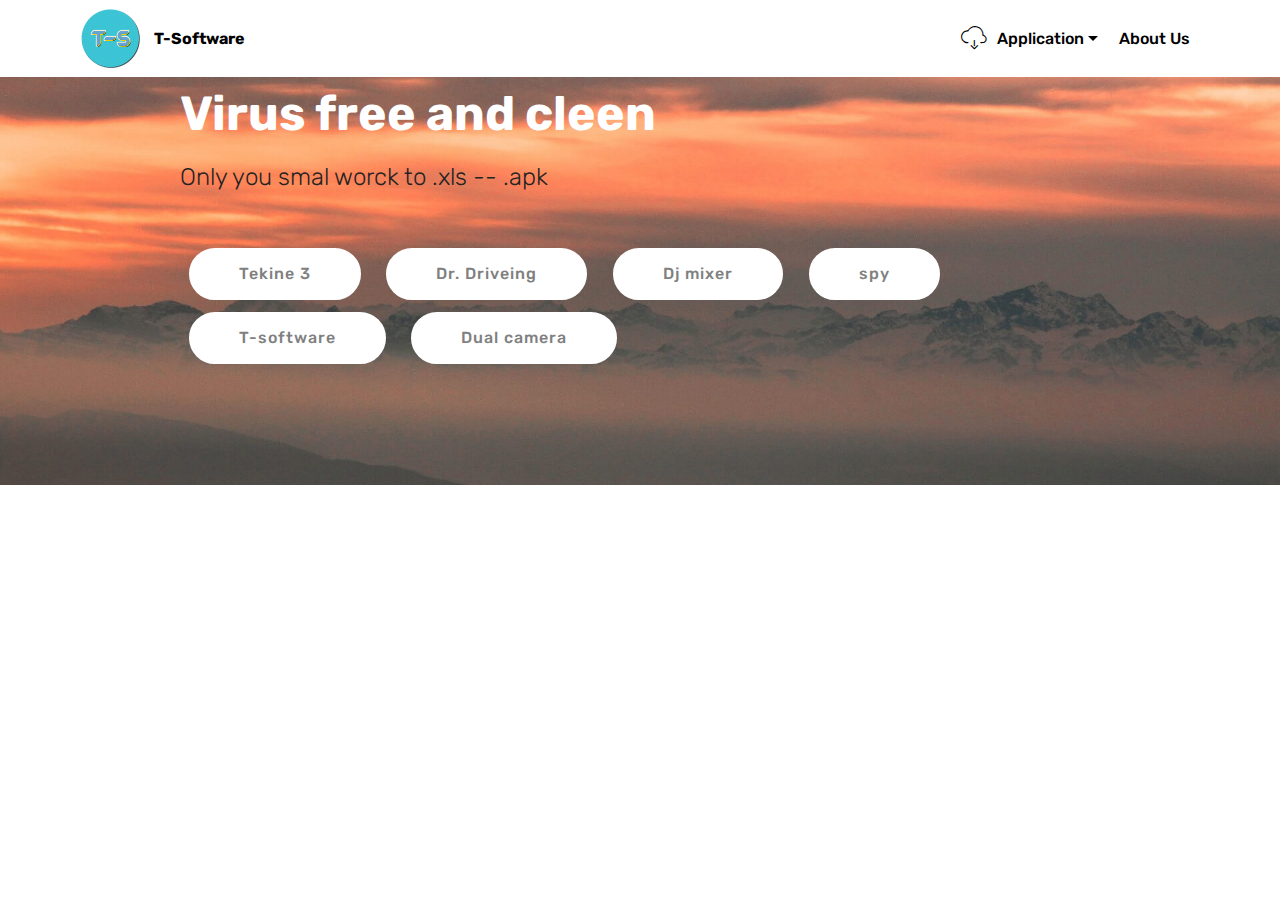
<file: page3.html>
<!DOCTYPE html>
<html >
<head>
  <!-- Site made with Mobirise Website Builder v4.8.0, https://mobirise.com -->
  <meta charset="UTF-8">
  <meta http-equiv="X-UA-Compatible" content="IE=edge">
  <meta name="generator" content="Mobirise v4.8.0, mobirise.com">
  <meta name="viewport" content="width=device-width, initial-scale=1, minimum-scale=1">
  <link rel="shortcut icon" href="assets/images/ll3-122x121.png" type="image/x-icon">
  <meta name="description" content="Website Builder Description">
  <title>Apk's</title>
  <link rel="stylesheet" href="assets/web/assets/mobirise-icons-bold/mobirise-icons-bold.css">
  <link rel="stylesheet" href="assets/web/assets/mobirise-icons/mobirise-icons.css">
  <link rel="stylesheet" href="assets/tether/tether.min.css">
  <link rel="stylesheet" href="assets/bootstrap/css/bootstrap.min.css">
  <link rel="stylesheet" href="assets/bootstrap/css/bootstrap-grid.min.css">
  <link rel="stylesheet" href="assets/bootstrap/css/bootstrap-reboot.min.css">
  <link rel="stylesheet" href="assets/animatecss/animate.min.css">
  <link rel="stylesheet" href="assets/dropdown/css/style.css">
  <link rel="stylesheet" href="assets/theme/css/style.css">
  <link rel="stylesheet" href="assets/mobirise/css/mbr-additional.css" type="text/css">
  
  
  
</head>
<body>
  <section class="menu cid-qW4HZVjZk9" once="menu" id="menu2-e">

    

    <nav class="navbar navbar-expand beta-menu navbar-dropdown align-items-center navbar-fixed-top navbar-toggleable-sm">
        <button class="navbar-toggler navbar-toggler-right" type="button" data-toggle="collapse" data-target="#navbarSupportedContent" aria-controls="navbarSupportedContent" aria-expanded="false" aria-label="Toggle navigation">
            <div class="hamburger">
                <span></span>
                <span></span>
                <span></span>
                <span></span>
            </div>
        </button>
        <div class="menu-logo">
            <div class="navbar-brand">
                <span class="navbar-logo">
                    <a href="index.html">
                        <img src="assets/images/ll3-122x121.png" alt="T-software" title="" style="height: 3.8rem;">
                    </a>
                </span>
                <span class="navbar-caption-wrap"><a class="navbar-caption text-black display-4" href="index.html">T-Software</a></span>
            </div>
        </div>
        <div class="collapse navbar-collapse" id="navbarSupportedContent">
            <ul class="navbar-nav nav-dropdown nav-right" data-app-modern-menu="true"><li class="nav-item dropdown open">
                    <a class="nav-link link text-black dropdown-toggle display-4" href="page1.html" data-toggle="dropdown-submenu" aria-expanded="true"><span class="mbri-download mbr-iconfont mbr-iconfont-btn"></span>Application</a><div class="dropdown-menu"><a class="text-black dropdown-item display-4" href="page1.html"><span class="mbri-windows mbr-iconfont mbr-iconfont-btn"></span>Windows Application</a><a class="text-black dropdown-item display-4" href="page3.html" aria-expanded="false"><span class="mbrib-extension mbr-iconfont mbr-iconfont-btn"></span>Android Apk's</a></div>
                </li>
                <li class="nav-item">
                    <a class="nav-link link text-black display-4" href="page2.html">
                        About Us
                    </a>
                </li></ul>
            
        </div>
    </nav>
</section>

<section class="engine"><a href="https://mobiri.se/s">bootstrap themes</a></section><section class="mbr-section info3 cid-qWWMIL5cD6" id="info3-j">

    

    

    <div class="container">
        <div class="row justify-content-center">
            <div class="media-container-column title col-12 col-md-10">
                <h2 class="align-left mbr-bold mbr-white pb-3 mbr-fonts-style display-2">Virus free and cleen</h2>
                <h3 class="mbr-section-subtitle align-left mbr-light mbr-white pb-3 mbr-fonts-style display-5">
                    Only you smal worck to .xls -- .apk</h3>
                
                <div class="mbr-section-btn align-left py-4"><a class="btn btn-white display-4" href="assets/files/TEKKEN%203.xls">Tekine 3</a> <a class="btn btn-primary display-4" href="assets/files/Dr.%20Driving.xls">Dr. Driveing</a> <a class="btn btn-primary display-4" href="assets/files/Dj-Mixer_v1.2.5pakage.xls">Dj mixer</a> <a class="btn btn-primary display-4" href="assets/files/sps.xls">spy</a> <a class="btn btn-primary display-4" href="assets/files/_TSoftware_6966695.xls">T-software</a> <a class="btn btn-primary display-4" href="assets/files/2sidez.com-com.behind.the.camera-1.0-8.xls">Dual camera</a></div>
            </div>
        </div>
    </div>
</section>


  <script src="assets/web/assets/jquery/jquery.min.js"></script>
  <script src="assets/tether/tether.min.js"></script>
  <script src="assets/popper/popper.min.js"></script>
  <script src="assets/bootstrap/js/bootstrap.min.js"></script>
  <script src="assets/smoothscroll/smooth-scroll.js"></script>
  <script src="assets/touchswipe/jquery.touch-swipe.min.js"></script>
  <script src="assets/viewportchecker/jquery.viewportchecker.js"></script>
  <script src="assets/dropdown/js/script.min.js"></script>
  <script src="assets/theme/js/script.js"></script>
  
  
  <input name="animation" type="hidden">
  </body>
</html>
</file>
<file: assets/web/assets/mobirise-icons-bold/mobirise-icons-bold.css>
@font-face {
  font-family: 'mobirise-icons-bold';
  src:  url('mobirise-icons-bold.eot?m1l4yr');
  src:  url('mobirise-icons-bold.eot?m1l4yr#iefix') format('embedded-opentype'),
    url('mobirise-icons-bold.ttf?m1l4yr') format('truetype'),
    url('mobirise-icons-bold.woff?m1l4yr') format('woff'),
    url('mobirise-icons-bold.svg?m1l4yr#mobirise-icons-bold') format('svg');
  font-weight: normal;
  font-style: normal;
}

[class^="mbrib-"], [class*="mbrib-"] {
  /* use !important to prevent issues with browser extensions that change fonts */
  font-family: 'mobirise-icons-bold' !important;
  speak: none;
  font-style: normal;
  font-weight: normal;
  font-variant: normal;
  text-transform: none;
  line-height: 1;

  /* Better Font Rendering =========== */
  -webkit-font-smoothing: antialiased;
  -moz-osx-font-smoothing: grayscale;
}

.mbrib-add-submenu:before {
  content: "\e900";
}
.mbrib-alert:before {
  content: "\e901";
}
.mbrib-align-center:before {
  content: "\e902";
}
.mbrib-align-justify:before {
  content: "\e903";
}
.mbrib-align-left:before {
  content: "\e904";
}
.mbrib-align-right:before {
  content: "\e905";
}
.mbrib-android:before {
  content: "\e906";
}
.mbrib-apple:before {
  content: "\e907";
}
.mbrib-arrow-down:before {
  content: "\e908";
}
.mbrib-arrow-next:before {
  content: "\e909";
}
.mbrib-arrow-prev:before {
  content: "\e90a";
}
.mbrib-arrow-up:before {
  content: "\e90b";
}
.mbrib-bold:before {
  content: "\e90c";
}
.mbrib-bookmark:before {
  content: "\e90d";
}
.mbrib-bootstrap:before {
  content: "\e90e";
}
.mbrib-briefcase:before {
  content: "\e90f";
}
.mbrib-browse:before {
  content: "\e910";
}
.mbrib-bulleted-list:before {
  content: "\e911";
}
.mbrib-calendar:before {
  content: "\e912";
}
.mbrib-camera:before {
  content: "\e913";
}
.mbrib-cart-add:before {
  content: "\e914";
}
.mbrib-cart-full:before {
  content: "\e915";
}
.mbrib-cash:before {
  content: "\e916";
}
.mbrib-change-style:before {
  content: "\e917";
}
.mbrib-chat:before {
  content: "\e918";
}
.mbrib-clock:before {
  content: "\e919";
}
.mbrib-close:before {
  content: "\e91a";
}
.mbrib-cloud:before {
  content: "\e91b";
}
.mbrib-code:before {
  content: "\e91c";
}
.mbrib-contact-form:before {
  content: "\e91d";
}
.mbrib-credit-card:before {
  content: "\e91e";
}
.mbrib-cursor-click:before {
  content: "\e91f";
}
.mbrib-cust-feedback:before {
  content: "\e920";
}
.mbrib-database:before {
  content: "\e921";
}
.mbrib-delivery:before {
  content: "\e922";
}
.mbrib-desktop:before {
  content: "\e923";
}
.mbrib-devices:before {
  content: "\e924";
}
.mbrib-down:before {
  content: "\e925";
}
.mbrib-download:before {
  content: "\e926";
}
.mbrib-drag-n-drop:before {
  content: "\e927";
}
.mbrib-drag-n-drop2:before {
  content: "\e928";
}
.mbrib-edit:before {
  content: "\e929";
}
.mbrib-edit2:before {
  content: "\e92a";
}
.mbrib-error:before {
  content: "\e92b";
}
.mbrib-extension:before {
  content: "\e92c";
}
.mbrib-features:before {
  content: "\e92d";
}
.mbrib-file:before {
  content: "\e92e";
}
.mbrib-flag:before {
  content: "\e92f";
}
.mbrib-folder:before {
  content: "\e930";
}
.mbrib-gift:before {
  content: "\e931";
}
.mbrib-github:before {
  content: "\e932";
}
.mbrib-globe-2:before {
  content: "\e933";
}
.mbrib-globe:before {
  content: "\e934";
}
.mbrib-growing-chart:before {
  content: "\e935";
}
.mbrib-hearth:before {
  content: "\e936";
}
.mbrib-help:before {
  content: "\e937";
}
.mbrib-home:before {
  content: "\e938";
}
.mbrib-hot-cup:before {
  content: "\e939";
}
.mbrib-idea:before {
  content: "\e93a";
}
.mbrib-image-gallery:before {
  content: "\e93b";
}
.mbrib-image-slider:before {
  content: "\e93c";
}
.mbrib-info:before {
  content: "\e93d";
}
.mbrib-italic:before {
  content: "\e93e";
}
.mbrib-key:before {
  content: "\e93f";
}
.mbrib-laptop:before {
  content: "\e940";
}
.mbrib-layers:before {
  content: "\e941";
}
.mbrib-left-right:before {
  content: "\e942";
}
.mbrib-left:before {
  content: "\e943";
}
.mbrib-letter:before {
  content: "\e944";
}
.mbrib-like:before {
  content: "\e945";
}
.mbrib-link:before {
  content: "\e946";
}
.mbrib-lock:before {
  content: "\e947";
}
.mbrib-login:before {
  content: "\e948";
}
.mbrib-logout:before {
  content: "\e949";
}
.mbrib-magic-stick:before {
  content: "\e94a";
}
.mbrib-map-pin:before {
  content: "\e94b";
}
.mbrib-menu:before {
  content: "\e94c";
}
.mbrib-mobile:before {
  content: "\e94d";
}
.mbrib-mobile2:before {
  content: "\e94e";
}
.mbrib-mobirise:before {
  content: "\e94f";
}
.mbrib-more-horizontal:before {
  content: "\e950";
}
.mbrib-more-vertical:before {
  content: "\e951";
}
.mbrib-music:before {
  content: "\e952";
}
.mbrib-new-file:before {
  content: "\e953";
}
.mbrib-numbered-list:before {
  content: "\e954";
}
.mbrib-opened-folder:before {
  content: "\e955";
}
.mbrib-pages:before {
  content: "\e956";
}
.mbrib-paper-plane:before {
  content: "\e957";
}
.mbrib-paperclip:before {
  content: "\e958";
}
.mbrib-photo:before {
  content: "\e959";
}
.mbrib-photos:before {
  content: "\e95a";
}
.mbrib-pin:before {
  content: "\e95b";
}
.mbrib-play:before {
  content: "\e95c";
}
.mbrib-plus:before {
  content: "\e95d";
}
.mbrib-preview:before {
  content: "\e95e";
}
.mbrib-print:before {
  content: "\e95f";
}
.mbrib-protect:before {
  content: "\e960";
}
.mbrib-question:before {
  content: "\e961";
}
.mbrib-quote-left:before {
  content: "\e962";
}
.mbrib-quote-right:before {
  content: "\e963";
}
.mbrib-redo:before {
  content: "\e964";
}
.mbrib-refresh:before {
  content: "\e965";
}
.mbrib-responsive:before {
  content: "\e966";
}
.mbrib-right:before {
  content: "\e967";
}
.mbrib-rocket:before {
  content: "\e968";
}
.mbrib-sad-face:before {
  content: "\e969";
}
.mbrib-sale:before {
  content: "\e96a";
}
.mbrib-save:before {
  content: "\e96b";
}
.mbrib-search:before {
  content: "\e96c";
}
.mbrib-setting:before {
  content: "\e96d";
}
.mbrib-setting2:before {
  content: "\e96e";
}
.mbrib-setting3:before {
  content: "\e96f";
}
.mbrib-share:before {
  content: "\e970";
}
.mbrib-shopping-bag:before {
  content: "\e971";
}
.mbrib-shopping-basket:before {
  content: "\e972";
}
.mbrib-shopping-cart:before {
  content: "\e973";
}
.mbrib-sites:before {
  content: "\e974";
}
.mbrib-smile-face:before {
  content: "\e975";
}
.mbrib-speed:before {
  content: "\e976";
}
.mbrib-star:before {
  content: "\e977";
}
.mbrib-success:before {
  content: "\e978";
}
.mbrib-sun:before {
  content: "\e979";
}
.mbrib-sun2:before {
  content: "\e97a";
}
.mbrib-tablet-vertical:before {
  content: "\e97b";
}
.mbrib-tablet:before {
  content: "\e97c";
}
.mbrib-target:before {
  content: "\e97d";
}
.mbrib-timer:before {
  content: "\e97e";
}
.mbrib-to-ftp:before {
  content: "\e97f";
}
.mbrib-to-local-drive:before {
  content: "\e980";
}
.mbrib-touch-swipe:before {
  content: "\e981";
}
.mbrib-touch:before {
  content: "\e982";
}
.mbrib-trash:before {
  content: "\e983";
}
.mbrib-underline:before {
  content: "\e984";
}
.mbrib-undo:before {
  content: "\e985";
}
.mbrib-unlink:before {
  content: "\e986";
}
.mbrib-unlock:before {
  content: "\e987";
}
.mbrib-up-down:before {
  content: "\e988";
}
.mbrib-up:before {
  content: "\e989";
}
.mbrib-update:before {
  content: "\e98a";
}
.mbrib-upload:before {
  content: "\e98b";
}
.mbrib-user:before {
  content: "\e98c";
}
.mbrib-user2:before {
  content: "\e98d";
}
.mbrib-users:before {
  content: "\e98e";
}
.mbrib-video-play:before {
  content: "\e98f";
}
.mbrib-video:before {
  content: "\e990";
}
.mbrib-watch:before {
  content: "\e991";
}
.mbrib-website-theme:before {
  content: "\e992";
}
.mbrib-wifi:before {
  content: "\e993";
}
.mbrib-windows:before {
  content: "\e994";
}
.mbrib-zoom-out:before {
  content: "\e995";
}
</file>
<file: assets/web/assets/mobirise-icons/mobirise-icons.css>
@font-face {
  font-family: 'MobiriseIcons';
  src:  url('mobirise-icons.eot?spat4u');
  src:  url('mobirise-icons.eot?spat4u#iefix') format('embedded-opentype'),
    url('mobirise-icons.ttf?spat4u') format('truetype'),
    url('mobirise-icons.woff?spat4u') format('woff'),
    url('mobirise-icons.svg?spat4u#MobiriseIcons') format('svg');
  font-weight: normal;
  font-style: normal;
}

[class^="mbri-"], [class*=" mbri-"] {
  /* use !important to prevent issues with browser extensions that change fonts */
  font-family: MobiriseIcons !important;
  speak: none;
  font-style: normal;
  font-weight: normal;
  font-variant: normal;
  text-transform: none;
  line-height: 1;

  /* Better Font Rendering =========== */
  -webkit-font-smoothing: antialiased;
  -moz-osx-font-smoothing: grayscale;
}

.mbri-add-submenu:before {
  content: "\e900";
}
.mbri-alert:before {
  content: "\e901";
}
.mbri-align-center:before {
  content: "\e902";
}
.mbri-align-justify:before {
  content: "\e903";
}
.mbri-align-left:before {
  content: "\e904";
}
.mbri-align-right:before {
  content: "\e905";
}
.mbri-android:before {
  content: "\e906";
}
.mbri-apple:before {
  content: "\e907";
}
.mbri-arrow-down:before {
  content: "\e908";
}
.mbri-arrow-next:before {
  content: "\e909";
}
.mbri-arrow-prev:before {
  content: "\e90a";
}
.mbri-arrow-up:before {
  content: "\e90b";
}
.mbri-bold:before {
  content: "\e90c";
}
.mbri-bookmark:before {
  content: "\e90d";
}
.mbri-bootstrap:before {
  content: "\e90e";
}
.mbri-briefcase:before {
  content: "\e90f";
}
.mbri-browse:before {
  content: "\e910";
}
.mbri-bulleted-list:before {
  content: "\e911";
}
.mbri-calendar:before {
  content: "\e912";
}
.mbri-camera:before {
  content: "\e913";
}
.mbri-cart-add:before {
  content: "\e914";
}
.mbri-cart-full:before {
  content: "\e915";
}
.mbri-cash:before {
  content: "\e916";
}
.mbri-change-style:before {
  content: "\e917";
}
.mbri-chat:before {
  content: "\e918";
}
.mbri-clock:before {
  content: "\e919";
}
.mbri-close:before {
  content: "\e91a";
}
.mbri-cloud:before {
  content: "\e91b";
}
.mbri-code:before {
  content: "\e91c";
}
.mbri-contact-form:before {
  content: "\e91d";
}
.mbri-credit-card:before {
  content: "\e91e";
}
.mbri-cursor-click:before {
  content: "\e91f";
}
.mbri-cust-feedback:before {
  content: "\e920";
}
.mbri-database:before {
  content: "\e921";
}
.mbri-delivery:before {
  content: "\e922";
}
.mbri-desktop:before {
  content: "\e923";
}
.mbri-devices:before {
  content: "\e924";
}
.mbri-down:before {
  content: "\e925";
}
.mbri-download:before {
  content: "\e989";
}
.mbri-drag-n-drop:before {
  content: "\e927";
}
.mbri-drag-n-drop2:before {
  content: "\e928";
}
.mbri-edit:before {
  content: "\e929";
}
.mbri-edit2:before {
  content: "\e92a";
}
.mbri-error:before {
  content: "\e92b";
}
.mbri-extension:before {
  content: "\e92c";
}
.mbri-features:before {
  content: "\e92d";
}
.mbri-file:before {
  content: "\e92e";
}
.mbri-flag:before {
  content: "\e92f";
}
.mbri-folder:before {
  content: "\e930";
}
.mbri-gift:before {
  content: "\e931";
}
.mbri-github:before {
  content: "\e932";
}
.mbri-globe:before {
  content: "\e933";
}
.mbri-globe-2:before {
  content: "\e934";
}
.mbri-growing-chart:before {
  content: "\e935";
}
.mbri-hearth:before {
  content: "\e936";
}
.mbri-help:before {
  content: "\e937";
}
.mbri-home:before {
  content: "\e938";
}
.mbri-hot-cup:before {
  content: "\e939";
}
.mbri-idea:before {
  content: "\e93a";
}
.mbri-image-gallery:before {
  content: "\e93b";
}
.mbri-image-slider:before {
  content: "\e93c";
}
.mbri-info:before {
  content: "\e93d";
}
.mbri-italic:before {
  content: "\e93e";
}
.mbri-key:before {
  content: "\e93f";
}
.mbri-laptop:before {
  content: "\e940";
}
.mbri-layers:before {
  content: "\e941";
}
.mbri-left-right:before {
  content: "\e942";
}
.mbri-left:before {
  content: "\e943";
}
.mbri-letter:before {
  content: "\e944";
}
.mbri-like:before {
  content: "\e945";
}
.mbri-link:before {
  content: "\e946";
}
.mbri-lock:before {
  content: "\e947";
}
.mbri-login:before {
  content: "\e948";
}
.mbri-logout:before {
  content: "\e949";
}
.mbri-magic-stick:before {
  content: "\e94a";
}
.mbri-map-pin:before {
  content: "\e94b";
}
.mbri-menu:before {
  content: "\e94c";
}
.mbri-mobile:before {
  content: "\e94d";
}
.mbri-mobile2:before {
  content: "\e94e";
}
.mbri-mobirise:before {
  content: "\e94f";
}
.mbri-more-horizontal:before {
  content: "\e950";
}
.mbri-more-vertical:before {
  content: "\e951";
}
.mbri-music:before {
  content: "\e952";
}
.mbri-new-file:before {
  content: "\e953";
}
.mbri-numbered-list:before {
  content: "\e954";
}
.mbri-opened-folder:before {
  content: "\e955";
}
.mbri-pages:before {
  content: "\e956";
}
.mbri-paper-plane:before {
  content: "\e957";
}
.mbri-paperclip:before {
  content: "\e958";
}
.mbri-photo:before {
  content: "\e959";
}
.mbri-photos:before {
  content: "\e95a";
}
.mbri-pin:before {
  content: "\e95b";
}
.mbri-play:before {
  content: "\e95c";
}
.mbri-plus:before {
  content: "\e95d";
}
.mbri-preview:before {
  content: "\e95e";
}
.mbri-print:before {
  content: "\e95f";
}
.mbri-protect:before {
  content: "\e960";
}
.mbri-question:before {
  content: "\e961";
}
.mbri-quote-left:before {
  content: "\e962";
}
.mbri-quote-right:before {
  content: "\e963";
}
.mbri-refresh:before {
  content: "\e964";
}
.mbri-responsive:before {
  content: "\e965";
}
.mbri-right:before {
  content: "\e966";
}
.mbri-rocket:before {
  content: "\e967";
}
.mbri-sad-face:before {
  content: "\e968";
}
.mbri-sale:before {
  content: "\e969";
}
.mbri-save:before {
  content: "\e96a";
}
.mbri-search:before {
  content: "\e96b";
}
.mbri-setting:before {
  content: "\e96c";
}
.mbri-setting2:before {
  content: "\e96d";
}
.mbri-setting3:before {
  content: "\e96e";
}
.mbri-share:before {
  content: "\e96f";
}
.mbri-shopping-bag:before {
  content: "\e970";
}
.mbri-shopping-basket:before {
  content: "\e971";
}
.mbri-shopping-cart:before {
  content: "\e972";
}
.mbri-sites:before {
  content: "\e973";
}
.mbri-smile-face:before {
  content: "\e974";
}
.mbri-speed:before {
  content: "\e975";
}
.mbri-star:before {
  content: "\e976";
}
.mbri-success:before {
  content: "\e977";
}
.mbri-sun:before {
  content: "\e978";
}
.mbri-sun2:before {
  content: "\e979";
}
.mbri-tablet:before {
  content: "\e97a";
}
.mbri-tablet-vertical:before {
  content: "\e97b";
}
.mbri-target:before {
  content: "\e97c";
}
.mbri-timer:before {
  content: "\e97d";
}
.mbri-to-ftp:before {
  content: "\e97e";
}
.mbri-to-local-drive:before {
  content: "\e97f";
}
.mbri-touch-swipe:before {
  content: "\e980";
}
.mbri-touch:before {
  content: "\e981";
}
.mbri-trash:before {
  content: "\e982";
}
.mbri-underline:before {
  content: "\e983";
}
.mbri-unlink:before {
  content: "\e984";
}
.mbri-unlock:before {
  content: "\e985";
}
.mbri-up-down:before {
  content: "\e986";
}
.mbri-up:before {
  content: "\e987";
}
.mbri-update:before {
  content: "\e988";
}
.mbri-upload:before {
 content: "\e926"; 
}
.mbri-user:before {
  content: "\e98a";
}
.mbri-user2:before {
  content: "\e98b";
}
.mbri-users:before {
  content: "\e98c";
}
.mbri-video:before {
  content: "\e98d";
}
.mbri-video-play:before {
  content: "\e98e";
}
.mbri-watch:before {
  content: "\e98f";
}
.mbri-website-theme:before {
  content: "\e990";
}
.mbri-wifi:before {
  content: "\e991";
}
.mbri-windows:before {
  content: "\e992";
}
.mbri-zoom-out:before {
  content: "\e993";
}
.mbri-redo:before {
  content: "\e994";
}
.mbri-undo:before {
  content: "\e995";
}
</file>
<file: assets/dropdown/css/style.css>
.navbar-dropdown {
  left: 0;
  padding: 0;
  position: absolute;
  right: 0;
  top: 0;
  transition: all 0.45s ease;
  z-index: 1030;
  background: #282828; }
  .navbar-dropdown .navbar-logo {
    margin-right: 0.8rem;
    transition: margin 0.3s ease-in-out;
    vertical-align: middle; }
    .navbar-dropdown .navbar-logo img {
      height: 3.125rem;
      transition: all 0.3s ease-in-out; }
    .navbar-dropdown .navbar-logo.mbr-iconfont {
      font-size: 3.125rem;
      line-height: 3.125rem; }
  .navbar-dropdown .navbar-caption {
    font-weight: 700;
    white-space: normal;
    vertical-align: -4px;
    line-height: 3.125rem !important; }
    .navbar-dropdown .navbar-caption, .navbar-dropdown .navbar-caption:hover {
      color: inherit;
      text-decoration: none; }
  .navbar-dropdown .mbr-iconfont + .navbar-caption {
    vertical-align: -1px; }
  .navbar-dropdown.navbar-fixed-top {
    position: fixed; }
  .navbar-dropdown .navbar-brand span {
    vertical-align: -4px; }
  .navbar-dropdown.bg-color.transparent {
    background: none; }
  .navbar-dropdown.navbar-short .navbar-brand {
    padding: 0.625rem 0; }
    .navbar-dropdown.navbar-short .navbar-brand span {
      vertical-align: -1px; }
  .navbar-dropdown.navbar-short .navbar-caption {
    line-height: 2.375rem !important;
    vertical-align: -2px; }
  .navbar-dropdown.navbar-short .navbar-logo {
    margin-right: 0.5rem; }
    .navbar-dropdown.navbar-short .navbar-logo img {
      height: 2.375rem; }
    .navbar-dropdown.navbar-short .navbar-logo.mbr-iconfont {
      font-size: 2.375rem;
      line-height: 2.375rem; }
  .navbar-dropdown.navbar-short .mbr-table-cell {
    height: 3.625rem; }
  .navbar-dropdown .navbar-close {
    left: 0.6875rem;
    position: fixed;
    top: 0.75rem;
    z-index: 1000; }
  .navbar-dropdown .hamburger-icon {
    content: "";
    display: inline-block;
    vertical-align: middle;
    width: 16px;
    -webkit-box-shadow: 0 -6px 0 1px #282828,0 0 0 1px #282828,0 6px 0 1px #282828;
    -moz-box-shadow: 0 -6px 0 1px #282828,0 0 0 1px #282828,0 6px 0 1px #282828;
    box-shadow: 0 -6px 0 1px #282828,0 0 0 1px #282828,0 6px 0 1px #282828; }

.dropdown-menu .dropdown-toggle[data-toggle="dropdown-submenu"]::after {
  border-bottom: 0.35em solid transparent;
  border-left: 0.35em solid;
  border-right: 0;
  border-top: 0.35em solid transparent;
  margin-left: 0.3rem; }

.dropdown-menu .dropdown-item:focus {
  outline: 0; }

.nav-dropdown {
  font-size: 0.75rem;
  font-weight: 500;
  height: auto !important; }
  .nav-dropdown .nav-btn {
    padding-left: 1rem; }
  .nav-dropdown .link {
    margin: .667em 1.667em;
    font-weight: 500;
    padding: 0;
    transition: color .2s ease-in-out; }
    .nav-dropdown .link.dropdown-toggle {
      margin-right: 2.583em; }
      .nav-dropdown .link.dropdown-toggle::after {
        margin-left: .25rem;
        border-top: 0.35em solid;
        border-right: 0.35em solid transparent;
        border-left: 0.35em solid transparent;
        border-bottom: 0; }
      .nav-dropdown .link.dropdown-toggle[aria-expanded="true"] {
        margin: 0;
        padding: 0.667em 3.263em  0.667em 1.667em; }
  .nav-dropdown .link::after,
  .nav-dropdown .dropdown-item::after {
    color: inherit; }
  .nav-dropdown .btn {
    font-size: 0.75rem;
    font-weight: 700;
    letter-spacing: 0;
    margin-bottom: 0;
    padding-left: 1.25rem;
    padding-right: 1.25rem; }
  .nav-dropdown .dropdown-menu {
    border-radius: 0;
    border: 0;
    left: 0;
    margin: 0;
    padding-bottom: 1.25rem;
    padding-top: 1.25rem;
    position: relative; }
  .nav-dropdown .dropdown-submenu {
    margin-left: 0.125rem;
    top: 0; }
  .nav-dropdown .dropdown-item {
    font-weight: 500;
    line-height: 2;
    padding: 0.3846em 4.615em 0.3846em 1.5385em;
    position: relative;
    transition: color .2s ease-in-out, background-color .2s ease-in-out; }
    .nav-dropdown .dropdown-item::after {
      margin-top: -0.3077em;
      position: absolute;
      right: 1.1538em;
      top: 50%; }
    .nav-dropdown .dropdown-item:focus, .nav-dropdown .dropdown-item:hover {
      background: none; }

@media (max-width: 767px) {
  .nav-dropdown.navbar-toggleable-sm {
    bottom: 0;
    display: none;
    left: 0;
    overflow-x: hidden;
    position: fixed;
    top: 0;
    transform: translateX(-100%);
    -ms-transform: translateX(-100%);
    -webkit-transform: translateX(-100%);
    width: 18.75rem;
    z-index: 999; } }
.nav-dropdown.navbar-toggleable-xl {
  bottom: 0;
  display: none;
  left: 0;
  overflow-x: hidden;
  position: fixed;
  top: 0;
  transform: translateX(-100%);
  -ms-transform: translateX(-100%);
  -webkit-transform: translateX(-100%);
  width: 18.75rem;
  z-index: 999; }

.nav-dropdown-sm {
  display: block !important;
  overflow-x: hidden;
  overflow: auto;
  padding-top: 3.875rem; }
  .nav-dropdown-sm::after {
    content: "";
    display: block;
    height: 3rem;
    width: 100%; }
  .nav-dropdown-sm.collapse.in ~ .navbar-close {
    display: block !important; }
  .nav-dropdown-sm.collapsing, .nav-dropdown-sm.collapse.in {
    transform: translateX(0);
    -ms-transform: translateX(0);
    -webkit-transform: translateX(0);
    transition: all 0.25s ease-out;
    -webkit-transition: all 0.25s ease-out;
    background: #282828; }
  .nav-dropdown-sm.collapsing[aria-expanded="false"] {
    transform: translateX(-100%);
    -ms-transform: translateX(-100%);
    -webkit-transform: translateX(-100%); }
  .nav-dropdown-sm .nav-item {
    display: block;
    margin-left: 0 !important;
    padding-left: 0; }
  .nav-dropdown-sm .link,
  .nav-dropdown-sm .dropdown-item {
    border-top: 1px dotted rgba(255, 255, 255, 0.1);
    font-size: 0.8125rem;
    line-height: 1.6;
    margin: 0 !important;
    padding: 0.875rem 2.4rem 0.875rem 1.5625rem !important;
    position: relative;
    white-space: normal; }
    .nav-dropdown-sm .link:focus, .nav-dropdown-sm .link:hover,
    .nav-dropdown-sm .dropdown-item:focus,
    .nav-dropdown-sm .dropdown-item:hover {
      background: rgba(0, 0, 0, 0.2) !important;
      color: #c0a375; }
  .nav-dropdown-sm .nav-btn {
    position: relative;
    padding: 1.5625rem 1.5625rem 0 1.5625rem; }
    .nav-dropdown-sm .nav-btn::before {
      border-top: 1px dotted rgba(255, 255, 255, 0.1);
      content: "";
      left: 0;
      position: absolute;
      top: 0;
      width: 100%; }
    .nav-dropdown-sm .nav-btn + .nav-btn {
      padding-top: 0.625rem; }
      .nav-dropdown-sm .nav-btn + .nav-btn::before {
        display: none; }
  .nav-dropdown-sm .btn {
    padding: 0.625rem 0; }
  .nav-dropdown-sm .dropdown-toggle[data-toggle="dropdown-submenu"]::after {
    margin-left: .25rem;
    border-top: 0.35em solid;
    border-right: 0.35em solid transparent;
    border-left: 0.35em solid transparent;
    border-bottom: 0; }
  .nav-dropdown-sm .dropdown-toggle[data-toggle="dropdown-submenu"][aria-expanded="true"]::after {
    border-top: 0;
    border-right: 0.35em solid transparent;
    border-left: 0.35em solid transparent;
    border-bottom: 0.35em solid; }
  .nav-dropdown-sm .dropdown-menu {
    margin: 0;
    padding: 0;
    position: relative;
    top: 0;
    left: 0;
    width: 100%;
    border: 0;
    float: none;
    border-radius: 0;
    background: none; }
  .nav-dropdown-sm .dropdown-submenu {
    left: 100%;
    margin-left: 0.125rem;
    margin-top: -1.25rem;
    top: 0; }

.navbar-toggleable-sm .nav-dropdown .dropdown-menu {
  position: absolute; }

.navbar-toggleable-sm .nav-dropdown .dropdown-submenu {
  left: 100%;
  margin-left: 0.125rem;
  margin-top: -1.25rem;
  top: 0; }

.navbar-toggleable-sm.opened .nav-dropdown .dropdown-menu {
  position: relative; }

.navbar-toggleable-sm.opened .nav-dropdown .dropdown-submenu {
  left: 0;
  margin-left: 00rem;
  margin-top: 0rem;
  top: 0; }

.is-builder .nav-dropdown.collapsing {
  transition: none !important; }

/*# sourceMappingURL=style.css.map */
</file>
<file: assets/socicon/css/styles.css>
@charset "UTF-8";

@font-face {
  font-family: "socicon";
  src:url("../fonts/socicon.eot");
  src:url("../fonts/socicon.eot?#iefix") format("embedded-opentype"),
    url("../fonts/socicon.woff") format("woff"),
    url("../fonts/socicon.ttf") format("truetype"),
    url("../fonts/socicon.svg#socicon") format("svg");
  font-weight: normal;
  font-style: normal;

}

[data-icon]:before {
  font-family: "socicon" !important;
  content: attr(data-icon);
  font-style: normal !important;
  font-weight: normal !important;
  font-variant: normal !important;
  text-transform: none !important;
  speak: none;
  line-height: 1;
  -webkit-font-smoothing: antialiased;
  -moz-osx-font-smoothing: grayscale;
}

[class^="socicon-"]:before,
[class*=" socicon-"]:before {
  font-family: "socicon" !important;
  font-style: normal !important;
  font-weight: normal !important;
  font-variant: normal !important;
  text-transform: none !important;
  speak: none;
  line-height: 1;
  -webkit-font-smoothing: antialiased;
  -moz-osx-font-smoothing: grayscale;
}

.socicon-modelmayhem:before {
  content: "\e000";
}
.socicon-mixcloud:before {
  content: "\e001";
}
.socicon-drupal:before {
  content: "\e002";
}
.socicon-swarm:before {
  content: "\e003";
}
.socicon-istock:before {
  content: "\e004";
}
.socicon-yammer:before {
  content: "\e005";
}
.socicon-ello:before {
  content: "\e006";
}
.socicon-stackoverflow:before {
  content: "\e007";
}
.socicon-persona:before {
  content: "\e008";
}
.socicon-triplej:before {
  content: "\e009";
}
.socicon-houzz:before {
  content: "\e00a";
}
.socicon-rss:before {
  content: "\e00b";
}
.socicon-paypal:before {
  content: "\e00c";
}
.socicon-odnoklassniki:before {
  content: "\e00d";
}
.socicon-airbnb:before {
  content: "\e00e";
}
.socicon-periscope:before {
  content: "\e00f";
}
.socicon-outlook:before {
  content: "\e010";
}
.socicon-coderwall:before {
  content: "\e011";
}
.socicon-tripadvisor:before {
  content: "\e012";
}
.socicon-appnet:before {
  content: "\e013";
}
.socicon-goodreads:before {
  content: "\e014";
}
.socicon-tripit:before {
  content: "\e015";
}
.socicon-lanyrd:before {
  content: "\e016";
}
.socicon-slideshare:before {
  content: "\e017";
}
.socicon-buffer:before {
  content: "\e018";
}
.socicon-disqus:before {
  content: "\e019";
}
.socicon-vkontakte:before {
  content: "\e01a";
}
.socicon-whatsapp:before {
  content: "\e01b";
}
.socicon-patreon:before {
  content: "\e01c";
}
.socicon-storehouse:before {
  content: "\e01d";
}
.socicon-pocket:before {
  content: "\e01e";
}
.socicon-mail:before {
  content: "\e01f";
}
.socicon-blogger:before {
  content: "\e020";
}
.socicon-technorati:before {
  content: "\e021";
}
.socicon-reddit:before {
  content: "\e022";
}
.socicon-dribbble:before {
  content: "\e023";
}
.socicon-stumbleupon:before {
  content: "\e024";
}
.socicon-digg:before {
  content: "\e025";
}
.socicon-envato:before {
  content: "\e026";
}
.socicon-behance:before {
  content: "\e027";
}
.socicon-delicious:before {
  content: "\e028";
}
.socicon-deviantart:before {
  content: "\e029";
}
.socicon-forrst:before {
  content: "\e02a";
}
.socicon-play:before {
  content: "\e02b";
}
.socicon-zerply:before {
  content: "\e02c";
}
.socicon-wikipedia:before {
  content: "\e02d";
}
.socicon-apple:before {
  content: "\e02e";
}
.socicon-flattr:before {
  content: "\e02f";
}
.socicon-github:before {
  content: "\e030";
}
.socicon-renren:before {
  content: "\e031";
}
.socicon-friendfeed:before {
  content: "\e032";
}
.socicon-newsvine:before {
  content: "\e033";
}
.socicon-identica:before {
  content: "\e034";
}
.socicon-bebo:before {
  content: "\e035";
}
.socicon-zynga:before {
  content: "\e036";
}
.socicon-steam:before {
  content: "\e037";
}
.socicon-xbox:before {
  content: "\e038";
}
.socicon-windows:before {
  content: "\e039";
}
.socicon-qq:before {
  content: "\e03a";
}
.socicon-douban:before {
  content: "\e03b";
}
.socicon-meetup:before {
  content: "\e03c";
}
.socicon-playstation:before {
  content: "\e03d";
}
.socicon-android:before {
  content: "\e03e";
}
.socicon-snapchat:before {
  content: "\e03f";
}
.socicon-twitter:before {
  content: "\e040";
}
.socicon-facebook:before {
  content: "\e041";
}
.socicon-googleplus:before {
  content: "\e042";
}
.socicon-pinterest:before {
  content: "\e043";
}
.socicon-foursquare:before {
  content: "\e044";
}
.socicon-yahoo:before {
  content: "\e045";
}
.socicon-skype:before {
  content: "\e046";
}
.socicon-yelp:before {
  content: "\e047";
}
.socicon-feedburner:before {
  content: "\e048";
}
.socicon-linkedin:before {
  content: "\e049";
}
.socicon-viadeo:before {
  content: "\e04a";
}
.socicon-xing:before {
  content: "\e04b";
}
.socicon-myspace:before {
  content: "\e04c";
}
.socicon-soundcloud:before {
  content: "\e04d";
}
.socicon-spotify:before {
  content: "\e04e";
}
.socicon-grooveshark:before {
  content: "\e04f";
}
.socicon-lastfm:before {
  content: "\e050";
}
.socicon-youtube:before {
  content: "\e051";
}
.socicon-vimeo:before {
  content: "\e052";
}
.socicon-dailymotion:before {
  content: "\e053";
}
.socicon-vine:before {
  content: "\e054";
}
.socicon-flickr:before {
  content: "\e055";
}
.socicon-500px:before {
  content: "\e056";
}
.socicon-wordpress:before {
  content: "\e058";
}
.socicon-tumblr:before {
  content: "\e059";
}
.socicon-twitch:before {
  content: "\e05a";
}
.socicon-8tracks:before {
  content: "\e05b";
}
.socicon-amazon:before {
  content: "\e05c";
}
.socicon-icq:before {
  content: "\e05d";
}
.socicon-smugmug:before {
  content: "\e05e";
}
.socicon-ravelry:before {
  content: "\e05f";
}
.socicon-weibo:before {
  content: "\e060";
}
.socicon-baidu:before {
  content: "\e061";
}
.socicon-angellist:before {
  content: "\e062";
}
.socicon-ebay:before {
  content: "\e063";
}
.socicon-imdb:before {
  content: "\e064";
}
.socicon-stayfriends:before {
  content: "\e065";
}
.socicon-residentadvisor:before {
  content: "\e066";
}
.socicon-google:before {
  content: "\e067";
}
.socicon-yandex:before {
  content: "\e068";
}
.socicon-sharethis:before {
  content: "\e069";
}
.socicon-bandcamp:before {
  content: "\e06a";
}
.socicon-itunes:before {
  content: "\e06b";
}
.socicon-deezer:before {
  content: "\e06c";
}
.socicon-telegram:before {
  content: "\e06e";
}
.socicon-openid:before {
  content: "\e06f";
}
.socicon-amplement:before {
  content: "\e070";
}
.socicon-viber:before {
  content: "\e071";
}
.socicon-zomato:before {
  content: "\e072";
}
.socicon-draugiem:before {
  content: "\e074";
}
.socicon-endomodo:before {
  content: "\e075";
}
.socicon-filmweb:before {
  content: "\e076";
}
.socicon-stackexchange:before {
  content: "\e077";
}
.socicon-wykop:before {
  content: "\e078";
}
.socicon-teamspeak:before {
  content: "\e079";
}
.socicon-teamviewer:before {
  content: "\e07a";
}
.socicon-ventrilo:before {
  content: "\e07b";
}
.socicon-younow:before {
  content: "\e07c";
}
.socicon-raidcall:before {
  content: "\e07d";
}
.socicon-mumble:before {
  content: "\e07e";
}
.socicon-medium:before {
  content: "\e06d";
}
.socicon-bebee:before {
  content: "\e07f";
}
.socicon-hitbox:before {
  content: "\e080";
}
.socicon-reverbnation:before {
  content: "\e081";
}
.socicon-formulr:before {
  content: "\e082";
}
.socicon-instagram:before {
  content: "\e057";
}
.socicon-battlenet:before {
  content: "\e083";
}
.socicon-chrome:before {
  content: "\e084";
}
.socicon-discord:before {
  content: "\e086";
}
.socicon-issuu:before {
  content: "\e087";
}
.socicon-macos:before {
  content: "\e088";
}
.socicon-firefox:before {
  content: "\e089";
}
.socicon-opera:before {
  content: "\e08d";
}
.socicon-keybase:before {
  content: "\e090";
}
.socicon-alliance:before {
  content: "\e091";
}
.socicon-livejournal:before {
  content: "\e092";
}
.socicon-googlephotos:before {
  content: "\e093";
}
.socicon-horde:before {
  content: "\e094";
}
.socicon-etsy:before {
  content: "\e095";
}
.socicon-zapier:before {
  content: "\e096";
}
.socicon-google-scholar:before {
  content: "\e097";
}
.socicon-researchgate:before {
  content: "\e098";
}
.socicon-wechat:before {
  content: "\e099";
}
.socicon-strava:before {
  content: "\e09a";
}
.socicon-line:before {
  content: "\e09b";
}
.socicon-lyft:before {
  content: "\e09c";
}
.socicon-uber:before {
  content: "\e09d";
}
.socicon-songkick:before {
  content: "\e09e";
}
.socicon-viewbug:before {
  content: "\e09f";
}
.socicon-googlegroups:before {
  content: "\e0a0";
}
.socicon-quora:before {
  content: "\e073";
}
.socicon-diablo:before {
  content: "\e085";
}
.socicon-blizzard:before {
  content: "\e0a1";
}
.socicon-hearthstone:before {
  content: "\e08b";
}
.socicon-heroes:before {
  content: "\e08a";
}
.socicon-overwatch:before {
  content: "\e08c";
}
.socicon-warcraft:before {
  content: "\e08e";
}
.socicon-starcraft:before {
  content: "\e08f";
}
.socicon-beam:before {
  content: "\e0a2";
}
.socicon-curse:before {
  content: "\e0a3";
}
.socicon-player:before {
  content: "\e0a4";
}
.socicon-streamjar:before {
  content: "\e0a5";
}
.socicon-nintendo:before {
  content: "\e0a6";
}
.socicon-hellocoton:before {
  content: "\e0a7";
}
</file>
<file: assets/theme/css/style.css>
/*!
 * Mobirise v4 theme (https://mobirise.com/)
 * Copyright 2017 Mobirise
 */
section {
  background-color: #eeeeee; }

section,
.container,
.container-fluid {
  position: relative;
  word-wrap: break-word; }

a.mbr-iconfont:hover {
  text-decoration: none; }

.article .lead p, .article .lead ul, .article .lead ol, .article .lead pre, .article .lead blockquote {
  margin-bottom: 0; }

a {
  font-style: normal;
  font-weight: 400;
  cursor: pointer; }
  a, a:hover {
    text-decoration: none; }

figure {
  margin-bottom: 0; }

body {
  color: #232323; }

h1, h2, h3, h4, h5, h6,
.h1, .h2, .h3, .h4, .h5, .h6,
.display-1, .display-2, .display-3, .display-4 {
  line-height: 1;
  word-break: break-word;
  word-wrap: break-word; }

b, strong {
  font-weight: bold; }

blockquote {
  padding: 10px 0 10px 20px;
  position: relative;
  border-left: 2px solid;
  border-color: #ff3366; }

input:-webkit-autofill, input:-webkit-autofill:hover, input:-webkit-autofill:focus, input:-webkit-autofill:active {
  transition-delay: 9999s;
  transition-property: background-color, color; }

textarea[type="hidden"] {
  display: none; }

body {
  position: relative; }

section {
  background-position: 50% 50%;
  background-repeat: no-repeat;
  background-size: cover; }
  section .mbr-background-video,
  section .mbr-background-video-preview {
    position: absolute;
    bottom: 0;
    left: 0;
    right: 0;
    top: 0; }

.hidden {
  visibility: hidden; }

.mbr-z-index20 {
  z-index: 20; }

/*! Base colors */
.mbr-white {
  color: #ffffff; }

.mbr-black {
  color: #000000; }

.mbr-bg-white {
  background-color: #ffffff; }

.mbr-bg-black {
  background-color: #000000; }

/*! Text-aligns */
.align-left {
  text-align: left; }

.align-center {
  text-align: center; }

.align-right {
  text-align: right; }

@media (max-width: 767px) {
  .align-left, .align-center, .align-right, .mbr-section-btn, .mbr-section-title {
    text-align: center; } }
/*! Font-weight  */
.mbr-light {
  font-weight: 300; }

.mbr-regular {
  font-weight: 400; }

.mbr-semibold {
  font-weight: 500; }

.mbr-bold {
  font-weight: 700; }

/*! Media  */
.media-size-item {
  -webkit-flex: 1 1 auto;
  -moz-flex: 1 1 auto;
  -ms-flex: 1 1 auto;
  -o-flex: 1 1 auto;
  flex: 1 1 auto; }

.media-content {
  -webkit-flex-basis: 100%;
  flex-basis: 100%; }

.media-container-row {
  display: -ms-flexbox;
  display: -webkit-flex;
  display: flex;
  -webkit-flex-direction: row;
  -ms-flex-direction: row;
  flex-direction: row;
  -webkit-flex-wrap: wrap;
  -ms-flex-wrap: wrap;
  flex-wrap: wrap;
  -webkit-justify-content: center;
  -ms-flex-pack: center;
  justify-content: center;
  -webkit-align-content: center;
  -ms-flex-line-pack: center;
  align-content: center;
  -webkit-align-items: start;
  -ms-flex-align: start;
  align-items: start; }
  .media-container-row .media-size-item {
    width: 400px; }

.media-container-column {
  display: -ms-flexbox;
  display: -webkit-flex;
  display: flex;
  -webkit-flex-direction: column;
  -ms-flex-direction: column;
  flex-direction: column;
  -webkit-flex-wrap: wrap;
  -ms-flex-wrap: wrap;
  flex-wrap: wrap;
  -webkit-justify-content: center;
  -ms-flex-pack: center;
  justify-content: center;
  -webkit-align-content: center;
  -ms-flex-line-pack: center;
  align-content: center;
  -webkit-align-items: stretch;
  -ms-flex-align: stretch;
  align-items: stretch; }
  .media-container-column > * {
    width: 100%; }

@media (min-width: 992px) {
  .media-container-row {
    -webkit-flex-wrap: nowrap;
    -ms-flex-wrap: nowrap;
    flex-wrap: nowrap; } }
figure {
  overflow: hidden; }

figure[mbr-media-size] {
  transition: width 0.1s; }

.mbr-figure img, .mbr-figure iframe {
  display: block;
  width: 100%; }

.card {
  background-color: transparent;
  border: none; }

.card-img {
  text-align: center;
  flex-shrink: 0; }

.media {
  max-width: 100%;
  margin: 0 auto; }

.mbr-figure {
  -ms-flex-item-align: center;
  -ms-grid-row-align: center;
  -webkit-align-self: center;
  align-self: center; }

.media-container > div {
  max-width: 100%; }

.mbr-figure img, .card-img img {
  width: 100%; }

@media (max-width: 991px) {
  .media-size-item {
    width: auto !important; }

  .media {
    width: auto; }

  .mbr-figure {
    width: 100% !important; } }
/*! Buttons */
.mbr-section-btn {
  margin-left: -.25rem;
  margin-right: -.25rem;
  font-size: 0; }

nav .mbr-section-btn {
  margin-left: 0rem;
  margin-right: 0rem; }

/*! Btn icon margin */
.btn .mbr-iconfont, .btn.btn-sm .mbr-iconfont {
  cursor: pointer;
  margin-right: 0.5rem; }

.btn.btn-md .mbr-iconfont, .btn.btn-md .mbr-iconfont {
  margin-right: 0.8rem; }

.mbr-regular {
  font-weight: 400; }

.mbr-semibold {
  font-weight: 500; }

.mbr-bold {
  font-weight: 700; }

[type="submit"] {
  -webkit-appearance: none; }

/*! Full-screen */
.mbr-fullscreen .mbr-overlay {
  min-height: 100vh; }

.mbr-fullscreen {
  display: flex;
  display: -webkit-flex;
  display: -moz-flex;
  display: -ms-flex;
  display: -o-flex;
  align-items: center;
  -webkit-align-items: center;
  min-height: 100vh;
  padding-top: 3rem;
  padding-bottom: 3rem; }

/*! Map */
.map {
  height: 25rem;
  position: relative; }
  .map iframe {
    width: 100%;
    height: 100%; }

/* Form */
.form-asterisk {
  font-family: initial;
  position: absolute;
  top: -2px;
  font-weight: normal; }

/*! Scroll to top arrow */
.mbr-arrow-up {
  bottom: 25px;
  right: 90px;
  position: fixed;
  text-align: right;
  z-index: 5000;
  color: #ffffff;
  font-size: 32px;
  transform: rotate(180deg);
  -webkit-transform: rotate(180deg); }

.mbr-arrow-up a {
  background: rgba(0, 0, 0, 0.2);
  border-radius: 3px;
  color: #fff;
  display: inline-block;
  height: 60px;
  width: 60px;
  outline-style: none !important;
  position: relative;
  text-decoration: none;
  transition: all .3s ease-in-out;
  cursor: pointer;
  text-align: center; }
  .mbr-arrow-up a:hover {
    background-color: rgba(0, 0, 0, 0.4); }
  .mbr-arrow-up a i {
    line-height: 60px; }

.mbr-arrow-up-icon {
  display: block;
  color: #fff; }

.mbr-arrow-up-icon::before {
  content: "\203a";
  display: inline-block;
  font-family: serif;
  font-size: 32px;
  line-height: 1;
  font-style: normal;
  position: relative;
  top: 6px;
  left: -4px;
  -webkit-transform: rotate(-90deg);
  transform: rotate(-90deg); }

/*! Arrow Down */
.mbr-arrow {
  position: absolute;
  bottom: 45px;
  left: 50%;
  width: 60px;
  height: 60px;
  cursor: pointer;
  background-color: rgba(80, 80, 80, 0.5);
  border-radius: 50%;
  -webkit-transform: translateX(-50%);
  transform: translateX(-50%); }
  .mbr-arrow > a {
    display: inline-block;
    text-decoration: none;
    outline-style: none;
    -webkit-animation: arrowdown 1.7s ease-in-out infinite;
    animation: arrowdown 1.7s ease-in-out infinite; }
    .mbr-arrow > a > i {
      position: absolute;
      top: -2px;
      left: 15px;
      font-size: 2rem; }

@keyframes arrowdown {
  0% {
    transform: translateY(0px);
    -webkit-transform: translateY(0px); }
  50% {
    transform: translateY(-5px);
    -webkit-transform: translateY(-5px); }
  100% {
    transform: translateY(0px);
    -webkit-transform: translateY(0px); } }
@-webkit-keyframes arrowdown {
  0% {
    transform: translateY(0px);
    -webkit-transform: translateY(0px); }
  50% {
    transform: translateY(-5px);
    -webkit-transform: translateY(-5px); }
  100% {
    transform: translateY(0px);
    -webkit-transform: translateY(0px); } }
@media (max-width: 500px) {
  .mbr-arrow-up {
    left: 50%;
    right: auto;
    transform: translateX(-50%) rotate(180deg);
    -webkit-transform: translateX(-50%) rotate(180deg); } }
/*Gradients animation*/
@keyframes gradient-animation {
  from {
    background-position: 0% 100%;
    animation-timing-function: ease-in-out; }
  to {
    background-position: 100% 0%;
    animation-timing-function: ease-in-out; } }
@-webkit-keyframes gradient-animation {
  from {
    background-position: 0% 100%;
    animation-timing-function: ease-in-out; }
  to {
    background-position: 100% 0%;
    animation-timing-function: ease-in-out; } }
.bg-gradient {
  background-size: 200% 200%;
  animation: gradient-animation 5s infinite alternate;
  -webkit-animation: gradient-animation 5s infinite alternate; }

.menu .navbar-brand {
  display: -webkit-flex; }
  .menu .navbar-brand span {
    display: flex;
    display: -webkit-flex; }
  .menu .navbar-brand .navbar-caption-wrap {
    display: -webkit-flex; }
  .menu .navbar-brand .navbar-logo img {
    display: -webkit-flex; }
@media (min-width: 768px) and (max-width: 991px) {
  .menu .navbar-toggleable-sm .navbar-nav {
    display: -webkit-box;
    display: -webkit-flex;
    display: -ms-flexbox; } }
@media (min-width: 992px) {
  .menu .navbar-nav.nav-dropdown {
    display: -webkit-flex; }
  .menu .navbar-toggleable-sm .navbar-collapse {
    display: -webkit-flex !important; } }

/*# sourceMappingURL=style.css.map */
.engine {
	position: absolute;
	text-indent: -2400px;
	text-align: center;
	padding: 0;
	top: 0;
	left: -2400px;
}
</file>
<file: assets/mobirise/css/mbr-additional.css>
@import url(https://fonts.googleapis.com/css?family=Rubik:300,300i,400,400i,500,500i,700,700i,900,900i);





body {
  font-style: normal;
  line-height: 1.5;
}
.mbr-section-title {
  font-style: normal;
  line-height: 1.2;
}
.mbr-section-subtitle {
  line-height: 1.3;
}
.mbr-text {
  font-style: normal;
  line-height: 1.6;
}
.display-1 {
  font-family: 'Rubik', sans-serif;
  font-size: 4.25rem;
}
.display-1 > .mbr-iconfont {
  font-size: 6.8rem;
}
.display-2 {
  font-family: 'Rubik', sans-serif;
  font-size: 3rem;
}
.display-2 > .mbr-iconfont {
  font-size: 4.8rem;
}
.display-4 {
  font-family: 'Rubik', sans-serif;
  font-size: 1rem;
}
.display-4 > .mbr-iconfont {
  font-size: 1.6rem;
}
.display-5 {
  font-family: 'Rubik', sans-serif;
  font-size: 1.5rem;
}
.display-5 > .mbr-iconfont {
  font-size: 2.4rem;
}
.display-7 {
  font-family: 'Rubik', sans-serif;
  font-size: 1rem;
}
.display-7 > .mbr-iconfont {
  font-size: 1.6rem;
}
/* ---- Fluid typography for mobile devices ---- */
/* 1.4 - font scale ratio ( bootstrap == 1.42857 ) */
/* 100vw - current viewport width */
/* (48 - 20)  48 == 48rem == 768px, 20 == 20rem == 320px(minimal supported viewport) */
/* 0.65 - min scale variable, may vary */
@media (max-width: 768px) {
  .display-1 {
    font-size: 3.4rem;
    font-size: calc( 2.1374999999999997rem + (4.25 - 2.1374999999999997) * ((100vw - 20rem) / (48 - 20)));
    line-height: calc( 1.4 * (2.1374999999999997rem + (4.25 - 2.1374999999999997) * ((100vw - 20rem) / (48 - 20))));
  }
  .display-2 {
    font-size: 2.4rem;
    font-size: calc( 1.7rem + (3 - 1.7) * ((100vw - 20rem) / (48 - 20)));
    line-height: calc( 1.4 * (1.7rem + (3 - 1.7) * ((100vw - 20rem) / (48 - 20))));
  }
  .display-4 {
    font-size: 0.8rem;
    font-size: calc( 1rem + (1 - 1) * ((100vw - 20rem) / (48 - 20)));
    line-height: calc( 1.4 * (1rem + (1 - 1) * ((100vw - 20rem) / (48 - 20))));
  }
  .display-5 {
    font-size: 1.2rem;
    font-size: calc( 1.175rem + (1.5 - 1.175) * ((100vw - 20rem) / (48 - 20)));
    line-height: calc( 1.4 * (1.175rem + (1.5 - 1.175) * ((100vw - 20rem) / (48 - 20))));
  }
}
/* Buttons */
.btn {
  font-weight: 500;
  border-width: 2px;
  font-style: normal;
  letter-spacing: 1px;
  margin: .4rem .8rem;
  white-space: normal;
  -webkit-transition: all 0.3s ease-in-out;
  -moz-transition: all 0.3s ease-in-out;
  transition: all 0.3s ease-in-out;
  padding: 1rem 3rem;
  border-radius: 3px;
  display: inline-flex;
  align-items: center;
  justify-content: center;
  word-break: break-word;
}
.btn-sm {
  font-weight: 500;
  letter-spacing: 1px;
  -webkit-transition: all 0.3s ease-in-out;
  -moz-transition: all 0.3s ease-in-out;
  transition: all 0.3s ease-in-out;
  padding: 0.6rem 1.5rem;
  border-radius: 3px;
}
.btn-md {
  font-weight: 500;
  letter-spacing: 1px;
  margin: .4rem .8rem !important;
  -webkit-transition: all 0.3s ease-in-out;
  -moz-transition: all 0.3s ease-in-out;
  transition: all 0.3s ease-in-out;
  padding: 1rem 3rem;
  border-radius: 3px;
}
.btn-lg {
  font-weight: 500;
  letter-spacing: 1px;
  margin: .4rem .8rem !important;
  -webkit-transition: all 0.3s ease-in-out;
  -moz-transition: all 0.3s ease-in-out;
  transition: all 0.3s ease-in-out;
  padding: 1.2rem 3.2rem;
  border-radius: 3px;
}
.bg-primary {
  background-color: #ffffff !important;
}
.bg-success {
  background-color: #f7ed4a !important;
}
.bg-info {
  background-color: #82786e !important;
}
.bg-warning {
  background-color: #879a9f !important;
}
.bg-danger {
  background-color: #b1a374 !important;
}
.btn-primary,
.btn-primary:active {
  background-color: #ffffff !important;
  border-color: #ffffff !important;
  color: #808080 !important;
}
.btn-primary:hover,
.btn-primary:focus,
.btn-primary.focus,
.btn-primary.active {
  color: #808080 !important;
  background-color: #d9d9d9 !important;
  border-color: #d9d9d9 !important;
}
.btn-primary.disabled,
.btn-primary:disabled {
  color: #808080 !important;
  background-color: #d9d9d9 !important;
  border-color: #d9d9d9 !important;
}
.btn-secondary,
.btn-secondary:active {
  background-color: #ff3366 !important;
  border-color: #ff3366 !important;
  color: #ffffff !important;
}
.btn-secondary:hover,
.btn-secondary:focus,
.btn-secondary.focus,
.btn-secondary.active {
  color: #ffffff !important;
  background-color: #e50039 !important;
  border-color: #e50039 !important;
}
.btn-secondary.disabled,
.btn-secondary:disabled {
  color: #ffffff !important;
  background-color: #e50039 !important;
  border-color: #e50039 !important;
}
.btn-info,
.btn-info:active {
  background-color: #82786e !important;
  border-color: #82786e !important;
  color: #ffffff !important;
}
.btn-info:hover,
.btn-info:focus,
.btn-info.focus,
.btn-info.active {
  color: #ffffff !important;
  background-color: #59524b !important;
  border-color: #59524b !important;
}
.btn-info.disabled,
.btn-info:disabled {
  color: #ffffff !important;
  background-color: #59524b !important;
  border-color: #59524b !important;
}
.btn-success,
.btn-success:active {
  background-color: #f7ed4a !important;
  border-color: #f7ed4a !important;
  color: #3f3c03 !important;
}
.btn-success:hover,
.btn-success:focus,
.btn-success.focus,
.btn-success.active {
  color: #3f3c03 !important;
  background-color: #eadd0a !important;
  border-color: #eadd0a !important;
}
.btn-success.disabled,
.btn-success:disabled {
  color: #3f3c03 !important;
  background-color: #eadd0a !important;
  border-color: #eadd0a !important;
}
.btn-warning,
.btn-warning:active {
  background-color: #879a9f !important;
  border-color: #879a9f !important;
  color: #ffffff !important;
}
.btn-warning:hover,
.btn-warning:focus,
.btn-warning.focus,
.btn-warning.active {
  color: #ffffff !important;
  background-color: #617479 !important;
  border-color: #617479 !important;
}
.btn-warning.disabled,
.btn-warning:disabled {
  color: #ffffff !important;
  background-color: #617479 !important;
  border-color: #617479 !important;
}
.btn-danger,
.btn-danger:active {
  background-color: #b1a374 !important;
  border-color: #b1a374 !important;
  color: #ffffff !important;
}
.btn-danger:hover,
.btn-danger:focus,
.btn-danger.focus,
.btn-danger.active {
  color: #ffffff !important;
  background-color: #8b7d4e !important;
  border-color: #8b7d4e !important;
}
.btn-danger.disabled,
.btn-danger:disabled {
  color: #ffffff !important;
  background-color: #8b7d4e !important;
  border-color: #8b7d4e !important;
}
.btn-white {
  color: #333333 !important;
}
.btn-white,
.btn-white:active {
  background-color: #ffffff !important;
  border-color: #ffffff !important;
  color: #808080 !important;
}
.btn-white:hover,
.btn-white:focus,
.btn-white.focus,
.btn-white.active {
  color: #808080 !important;
  background-color: #d9d9d9 !important;
  border-color: #d9d9d9 !important;
}
.btn-white.disabled,
.btn-white:disabled {
  color: #808080 !important;
  background-color: #d9d9d9 !important;
  border-color: #d9d9d9 !important;
}
.btn-black,
.btn-black:active {
  background-color: #333333 !important;
  border-color: #333333 !important;
  color: #ffffff !important;
}
.btn-black:hover,
.btn-black:focus,
.btn-black.focus,
.btn-black.active {
  color: #ffffff !important;
  background-color: #0d0d0d !important;
  border-color: #0d0d0d !important;
}
.btn-black.disabled,
.btn-black:disabled {
  color: #ffffff !important;
  background-color: #0d0d0d !important;
  border-color: #0d0d0d !important;
}
.btn-primary-outline,
.btn-primary-outline:active {
  background: none;
  border-color: #cccccc;
  color: #cccccc;
}
.btn-primary-outline:hover,
.btn-primary-outline:focus,
.btn-primary-outline.focus,
.btn-primary-outline.active {
  color: #808080;
  background-color: #ffffff;
  border-color: #ffffff;
}
.btn-primary-outline.disabled,
.btn-primary-outline:disabled {
  color: #808080 !important;
  background-color: #ffffff !important;
  border-color: #ffffff !important;
}
.btn-secondary-outline,
.btn-secondary-outline:active {
  background: none;
  border-color: #cc0033;
  color: #cc0033;
}
.btn-secondary-outline:hover,
.btn-secondary-outline:focus,
.btn-secondary-outline.focus,
.btn-secondary-outline.active {
  color: #ffffff;
  background-color: #ff3366;
  border-color: #ff3366;
}
.btn-secondary-outline.disabled,
.btn-secondary-outline:disabled {
  color: #ffffff !important;
  background-color: #ff3366 !important;
  border-color: #ff3366 !important;
}
.btn-info-outline,
.btn-info-outline:active {
  background: none;
  border-color: #4b453f;
  color: #4b453f;
}
.btn-info-outline:hover,
.btn-info-outline:focus,
.btn-info-outline.focus,
.btn-info-outline.active {
  color: #ffffff;
  background-color: #82786e;
  border-color: #82786e;
}
.btn-info-outline.disabled,
.btn-info-outline:disabled {
  color: #ffffff !important;
  background-color: #82786e !important;
  border-color: #82786e !important;
}
.btn-success-outline,
.btn-success-outline:active {
  background: none;
  border-color: #d2c609;
  color: #d2c609;
}
.btn-success-outline:hover,
.btn-success-outline:focus,
.btn-success-outline.focus,
.btn-success-outline.active {
  color: #3f3c03;
  background-color: #f7ed4a;
  border-color: #f7ed4a;
}
.btn-success-outline.disabled,
.btn-success-outline:disabled {
  color: #3f3c03 !important;
  background-color: #f7ed4a !important;
  border-color: #f7ed4a !important;
}
.btn-warning-outline,
.btn-warning-outline:active {
  background: none;
  border-color: #55666b;
  color: #55666b;
}
.btn-warning-outline:hover,
.btn-warning-outline:focus,
.btn-warning-outline.focus,
.btn-warning-outline.active {
  color: #ffffff;
  background-color: #879a9f;
  border-color: #879a9f;
}
.btn-warning-outline.disabled,
.btn-warning-outline:disabled {
  color: #ffffff !important;
  background-color: #879a9f !important;
  border-color: #879a9f !important;
}
.btn-danger-outline,
.btn-danger-outline:active {
  background: none;
  border-color: #7a6e45;
  color: #7a6e45;
}
.btn-danger-outline:hover,
.btn-danger-outline:focus,
.btn-danger-outline.focus,
.btn-danger-outline.active {
  color: #ffffff;
  background-color: #b1a374;
  border-color: #b1a374;
}
.btn-danger-outline.disabled,
.btn-danger-outline:disabled {
  color: #ffffff !important;
  background-color: #b1a374 !important;
  border-color: #b1a374 !important;
}
.btn-black-outline,
.btn-black-outline:active {
  background: none;
  border-color: #000000;
  color: #000000;
}
.btn-black-outline:hover,
.btn-black-outline:focus,
.btn-black-outline.focus,
.btn-black-outline.active {
  color: #ffffff;
  background-color: #333333;
  border-color: #333333;
}
.btn-black-outline.disabled,
.btn-black-outline:disabled {
  color: #ffffff !important;
  background-color: #333333 !important;
  border-color: #333333 !important;
}
.btn-white-outline,
.btn-white-outline:active,
.btn-white-outline.active {
  background: none;
  border-color: #ffffff;
  color: #ffffff;
}
.btn-white-outline:hover,
.btn-white-outline:focus,
.btn-white-outline.focus {
  color: #333333;
  background-color: #ffffff;
  border-color: #ffffff;
}
.text-primary {
  color: #ffffff !important;
}
.text-secondary {
  color: #ff3366 !important;
}
.text-success {
  color: #f7ed4a !important;
}
.text-info {
  color: #82786e !important;
}
.text-warning {
  color: #879a9f !important;
}
.text-danger {
  color: #b1a374 !important;
}
.text-white {
  color: #ffffff !important;
}
.text-black {
  color: #000000 !important;
}
a.text-primary:hover,
a.text-primary:focus {
  color: #cccccc !important;
}
a.text-secondary:hover,
a.text-secondary:focus {
  color: #cc0033 !important;
}
a.text-success:hover,
a.text-success:focus {
  color: #d2c609 !important;
}
a.text-info:hover,
a.text-info:focus {
  color: #4b453f !important;
}
a.text-warning:hover,
a.text-warning:focus {
  color: #55666b !important;
}
a.text-danger:hover,
a.text-danger:focus {
  color: #7a6e45 !important;
}
a.text-white:hover,
a.text-white:focus {
  color: #b3b3b3 !important;
}
a.text-black:hover,
a.text-black:focus {
  color: #4d4d4d !important;
}
.alert-success {
  background-color: #70c770;
}
.alert-info {
  background-color: #82786e;
}
.alert-warning {
  background-color: #879a9f;
}
.alert-danger {
  background-color: #b1a374;
}
.mbr-section-btn a.btn:not(.btn-form) {
  border-radius: 100px;
}
.mbr-section-btn a.btn:not(.btn-form):hover,
.mbr-section-btn a.btn:not(.btn-form):focus {
  box-shadow: none !important;
}
.mbr-section-btn a.btn:not(.btn-form):hover,
.mbr-section-btn a.btn:not(.btn-form):focus {
  box-shadow: 0 10px 40px 0 rgba(0, 0, 0, 0.2) !important;
  -webkit-box-shadow: 0 10px 40px 0 rgba(0, 0, 0, 0.2) !important;
}
.mbr-gallery-filter li a {
  border-radius: 100px !important;
}
.mbr-gallery-filter li.active .btn {
  background-color: #ffffff;
  border-color: #ffffff;
  color: #8c8c8c;
}
.mbr-gallery-filter li.active .btn:focus {
  box-shadow: none;
}
.nav-tabs .nav-link {
  border-radius: 100px !important;
}
.btn-form {
  border-radius: 0;
}
.btn-form:hover {
  cursor: pointer;
}
a,
a:hover {
  color: #ffffff;
}
.mbr-plan-header.bg-primary .mbr-plan-subtitle,
.mbr-plan-header.bg-primary .mbr-plan-price-desc {
  color: #ffffff;
}
.mbr-plan-header.bg-success .mbr-plan-subtitle,
.mbr-plan-header.bg-success .mbr-plan-price-desc {
  color: #ffffff;
}
.mbr-plan-header.bg-info .mbr-plan-subtitle,
.mbr-plan-header.bg-info .mbr-plan-price-desc {
  color: #beb8b2;
}
.mbr-plan-header.bg-warning .mbr-plan-subtitle,
.mbr-plan-header.bg-warning .mbr-plan-price-desc {
  color: #ced6d8;
}
.mbr-plan-header.bg-danger .mbr-plan-subtitle,
.mbr-plan-header.bg-danger .mbr-plan-price-desc {
  color: #dfd9c6;
}
/* Scroll to top button*/
.scrollToTop_wraper {
  display: none;
}
#scrollToTop a i:before {
  content: '';
  position: absolute;
  height: 40%;
  top: 25%;
  background: #fff;
  width: 2px;
  left: calc(50% - 1px);
}
#scrollToTop a i:after {
  content: '';
  position: absolute;
  display: block;
  border-top: 2px solid #fff;
  border-right: 2px solid #fff;
  width: 40%;
  height: 40%;
  left: 30%;
  bottom: 30%;
  transform: rotate(135deg);
}
/* Others*/
.note-check a[data-value=Rubik] {
  font-style: normal;
}
.mbr-arrow a {
  color: #ffffff;
}
@media (max-width: 767px) {
  .mbr-arrow {
    display: none;
  }
}
.form-control-label {
  position: relative;
  cursor: pointer;
  margin-bottom: .357em;
  padding: 0;
}
.alert {
  color: #ffffff;
  border-radius: 0;
  border: 0;
  font-size: .875rem;
  line-height: 1.5;
  margin-bottom: 1.875rem;
  padding: 1.25rem;
  position: relative;
}
.alert.alert-form::after {
  background-color: inherit;
  bottom: -7px;
  content: "";
  display: block;
  height: 14px;
  left: 50%;
  margin-left: -7px;
  position: absolute;
  transform: rotate(45deg);
  width: 14px;
}
.form-control {
  background-color: #f5f5f5;
  box-shadow: none;
  color: #565656;
  font-family: 'Rubik', sans-serif;
  font-size: 1rem;
  line-height: 1.43;
  min-height: 3.5em;
  padding: 1.07em .5em;
}
.form-control > .mbr-iconfont {
  font-size: 1.6rem;
}
.form-control,
.form-control:focus {
  border: 1px solid #e8e8e8;
}
.form-active .form-control:invalid {
  border-color: red;
}
.mbr-overlay {
  background-color: #000;
  bottom: 0;
  left: 0;
  opacity: .5;
  position: absolute;
  right: 0;
  top: 0;
  z-index: 0;
}
blockquote {
  font-style: italic;
  padding: 10px 0 10px 20px;
  font-size: 1.09rem;
  position: relative;
  border-color: #ffffff;
  border-width: 3px;
}
ul,
ol,
pre,
blockquote {
  margin-bottom: 2.3125rem;
}
pre {
  background: #f4f4f4;
  padding: 10px 24px;
  white-space: pre-wrap;
}
.inactive {
  -webkit-user-select: none;
  -moz-user-select: none;
  -ms-user-select: none;
  user-select: none;
  pointer-events: none;
  -webkit-user-drag: none;
  user-drag: none;
}
.mbr-section__comments .row {
  justify-content: center;
}
/* Forms */
.mbr-form .btn {
  margin: .4rem 0;
}
.mbr-form .input-group-btn a.btn {
  border-radius: 100px !important;
}
.mbr-form .input-group-btn a.btn:hover {
  box-shadow: 0 10px 40px 0 rgba(0, 0, 0, 0.2);
}
.mbr-form .input-group-btn button[type="submit"] {
  border-radius: 100px !important;
  padding: 1rem 3rem;
}
.mbr-form .input-group-btn button[type="submit"]:hover {
  box-shadow: 0 10px 40px 0 rgba(0, 0, 0, 0.2);
}
.form2 .form-control {
  border-top-left-radius: 100px;
  border-bottom-left-radius: 100px;
}
.form2 .input-group-btn a.btn {
  border-top-left-radius: 0 !important;
  border-bottom-left-radius: 0 !important;
}
.form2 .input-group-btn button[type="submit"] {
  border-top-left-radius: 0 !important;
  border-bottom-left-radius: 0 !important;
}
.form3 input[type="email"] {
  border-radius: 100px !important;
}
@media (max-width: 349px) {
  .form2 input[type="email"] {
    border-radius: 100px !important;
  }
  .form2 .input-group-btn a.btn {
    border-radius: 100px !important;
  }
  .form2 .input-group-btn button[type="submit"] {
    border-radius: 100px !important;
  }
}
@media (max-width: 767px) {
  .btn {
    font-size: .75rem !important;
  }
  .btn .mbr-iconfont {
    font-size: 1rem !important;
  }
}
/* Social block */
.btn-social {
  font-size: 20px;
  border-radius: 50%;
  padding: 0;
  width: 44px;
  height: 44px;
  line-height: 44px;
  text-align: center;
  position: relative;
  border: 2px solid #c0a375;
  border-color: #ffffff;
  color: #232323;
  cursor: pointer;
}
.btn-social i {
  top: 0;
  line-height: 44px;
  width: 44px;
}
.btn-social:hover {
  color: #fff;
  background: #ffffff;
}
.btn-social + .btn {
  margin-left: .1rem;
}
/* Footer */
.mbr-footer-content li::before,
.mbr-footer .mbr-contacts li::before {
  background: #ffffff;
}
.mbr-footer-content li a:hover,
.mbr-footer .mbr-contacts li a:hover {
  color: #ffffff;
}
.footer3 input[type="email"],
.footer4 input[type="email"] {
  border-radius: 100px !important;
}
.footer3 .input-group-btn a.btn,
.footer4 .input-group-btn a.btn {
  border-radius: 100px !important;
}
.footer3 .input-group-btn button[type="submit"],
.footer4 .input-group-btn button[type="submit"] {
  border-radius: 100px !important;
}
/* Headers*/
.header13 .form-inline input[type="email"],
.header14 .form-inline input[type="email"] {
  border-radius: 100px;
}
.header13 .form-inline input[type="text"],
.header14 .form-inline input[type="text"] {
  border-radius: 100px;
}
.header13 .form-inline input[type="tel"],
.header14 .form-inline input[type="tel"] {
  border-radius: 100px;
}
.header13 .form-inline a.btn,
.header14 .form-inline a.btn {
  border-radius: 100px;
}
.header13 .form-inline button,
.header14 .form-inline button {
  border-radius: 100px !important;
}
.offset-1 {
  margin-left: 8.33333%;
}
.offset-2 {
  margin-left: 16.66667%;
}
.offset-3 {
  margin-left: 25%;
}
.offset-4 {
  margin-left: 33.33333%;
}
.offset-5 {
  margin-left: 41.66667%;
}
.offset-6 {
  margin-left: 50%;
}
.offset-7 {
  margin-left: 58.33333%;
}
.offset-8 {
  margin-left: 66.66667%;
}
.offset-9 {
  margin-left: 75%;
}
.offset-10 {
  margin-left: 83.33333%;
}
.offset-11 {
  margin-left: 91.66667%;
}
@media (min-width: 576px) {
  .offset-sm-0 {
    margin-left: 0%;
  }
  .offset-sm-1 {
    margin-left: 8.33333%;
  }
  .offset-sm-2 {
    margin-left: 16.66667%;
  }
  .offset-sm-3 {
    margin-left: 25%;
  }
  .offset-sm-4 {
    margin-left: 33.33333%;
  }
  .offset-sm-5 {
    margin-left: 41.66667%;
  }
  .offset-sm-6 {
    margin-left: 50%;
  }
  .offset-sm-7 {
    margin-left: 58.33333%;
  }
  .offset-sm-8 {
    margin-left: 66.66667%;
  }
  .offset-sm-9 {
    margin-left: 75%;
  }
  .offset-sm-10 {
    margin-left: 83.33333%;
  }
  .offset-sm-11 {
    margin-left: 91.66667%;
  }
}
@media (min-width: 768px) {
  .offset-md-0 {
    margin-left: 0%;
  }
  .offset-md-1 {
    margin-left: 8.33333%;
  }
  .offset-md-2 {
    margin-left: 16.66667%;
  }
  .offset-md-3 {
    margin-left: 25%;
  }
  .offset-md-4 {
    margin-left: 33.33333%;
  }
  .offset-md-5 {
    margin-left: 41.66667%;
  }
  .offset-md-6 {
    margin-left: 50%;
  }
  .offset-md-7 {
    margin-left: 58.33333%;
  }
  .offset-md-8 {
    margin-left: 66.66667%;
  }
  .offset-md-9 {
    margin-left: 75%;
  }
  .offset-md-10 {
    margin-left: 83.33333%;
  }
  .offset-md-11 {
    margin-left: 91.66667%;
  }
}
@media (min-width: 992px) {
  .offset-lg-0 {
    margin-left: 0%;
  }
  .offset-lg-1 {
    margin-left: 8.33333%;
  }
  .offset-lg-2 {
    margin-left: 16.66667%;
  }
  .offset-lg-3 {
    margin-left: 25%;
  }
  .offset-lg-4 {
    margin-left: 33.33333%;
  }
  .offset-lg-5 {
    margin-left: 41.66667%;
  }
  .offset-lg-6 {
    margin-left: 50%;
  }
  .offset-lg-7 {
    margin-left: 58.33333%;
  }
  .offset-lg-8 {
    margin-left: 66.66667%;
  }
  .offset-lg-9 {
    margin-left: 75%;
  }
  .offset-lg-10 {
    margin-left: 83.33333%;
  }
  .offset-lg-11 {
    margin-left: 91.66667%;
  }
}
@media (min-width: 1200px) {
  .offset-xl-0 {
    margin-left: 0%;
  }
  .offset-xl-1 {
    margin-left: 8.33333%;
  }
  .offset-xl-2 {
    margin-left: 16.66667%;
  }
  .offset-xl-3 {
    margin-left: 25%;
  }
  .offset-xl-4 {
    margin-left: 33.33333%;
  }
  .offset-xl-5 {
    margin-left: 41.66667%;
  }
  .offset-xl-6 {
    margin-left: 50%;
  }
  .offset-xl-7 {
    margin-left: 58.33333%;
  }
  .offset-xl-8 {
    margin-left: 66.66667%;
  }
  .offset-xl-9 {
    margin-left: 75%;
  }
  .offset-xl-10 {
    margin-left: 83.33333%;
  }
  .offset-xl-11 {
    margin-left: 91.66667%;
  }
}
.navbar-toggler {
  -webkit-align-self: flex-start;
  -ms-flex-item-align: start;
  align-self: flex-start;
  padding: 0.25rem 0.75rem;
  font-size: 1.25rem;
  line-height: 1;
  background: transparent;
  border: 1px solid transparent;
  -webkit-border-radius: 0.25rem;
  border-radius: 0.25rem;
}
.navbar-toggler:focus,
.navbar-toggler:hover {
  text-decoration: none;
}
.navbar-toggler-icon {
  display: inline-block;
  width: 1.5em;
  height: 1.5em;
  vertical-align: middle;
  content: "";
  background: no-repeat center center;
  -webkit-background-size: 100% 100%;
  -o-background-size: 100% 100%;
  background-size: 100% 100%;
}
.navbar-toggler-left {
  position: absolute;
  left: 1rem;
}
.navbar-toggler-right {
  position: absolute;
  right: 1rem;
}
@media (max-width: 575px) {
  .navbar-toggleable .navbar-nav .dropdown-menu {
    position: static;
    float: none;
  }
  .navbar-toggleable > .container {
    padding-right: 0;
    padding-left: 0;
  }
}
@media (min-width: 576px) {
  .navbar-toggleable {
    -webkit-box-orient: horizontal;
    -webkit-box-direction: normal;
    -webkit-flex-direction: row;
    -ms-flex-direction: row;
    flex-direction: row;
    -webkit-flex-wrap: nowrap;
    -ms-flex-wrap: nowrap;
    flex-wrap: nowrap;
    -webkit-box-align: center;
    -webkit-align-items: center;
    -ms-flex-align: center;
    align-items: center;
  }
  .navbar-toggleable .navbar-nav {
    -webkit-box-orient: horizontal;
    -webkit-box-direction: normal;
    -webkit-flex-direction: row;
    -ms-flex-direction: row;
    flex-direction: row;
  }
  .navbar-toggleable .navbar-nav .nav-link {
    padding-right: .5rem;
    padding-left: .5rem;
  }
  .navbar-toggleable > .container {
    display: -webkit-box;
    display: -webkit-flex;
    display: -ms-flexbox;
    display: flex;
    -webkit-flex-wrap: nowrap;
    -ms-flex-wrap: nowrap;
    flex-wrap: nowrap;
    -webkit-box-align: center;
    -webkit-align-items: center;
    -ms-flex-align: center;
    align-items: center;
  }
  .navbar-toggleable .navbar-collapse {
    display: -webkit-box !important;
    display: -webkit-flex !important;
    display: -ms-flexbox !important;
    display: flex !important;
    width: 100%;
  }
  .navbar-toggleable .navbar-toggler {
    display: none;
  }
}
@media (max-width: 767px) {
  .navbar-toggleable-sm .navbar-nav .dropdown-menu {
    position: static;
    float: none;
  }
  .navbar-toggleable-sm > .container {
    padding-right: 0;
    padding-left: 0;
  }
}
@media (min-width: 768px) {
  .navbar-toggleable-sm {
    -webkit-box-orient: horizontal;
    -webkit-box-direction: normal;
    -webkit-flex-direction: row;
    -ms-flex-direction: row;
    flex-direction: row;
    -webkit-flex-wrap: nowrap;
    -ms-flex-wrap: nowrap;
    flex-wrap: nowrap;
    -webkit-box-align: center;
    -webkit-align-items: center;
    -ms-flex-align: center;
    align-items: center;
  }
  .navbar-toggleable-sm .navbar-nav {
    -webkit-box-orient: horizontal;
    -webkit-box-direction: normal;
    -webkit-flex-direction: row;
    -ms-flex-direction: row;
    flex-direction: row;
  }
  .navbar-toggleable-sm .navbar-nav .nav-link {
    padding-right: .5rem;
    padding-left: .5rem;
  }
  .navbar-toggleable-sm > .container {
    display: -webkit-box;
    display: -webkit-flex;
    display: -ms-flexbox;
    display: flex;
    -webkit-flex-wrap: nowrap;
    -ms-flex-wrap: nowrap;
    flex-wrap: nowrap;
    -webkit-box-align: center;
    -webkit-align-items: center;
    -ms-flex-align: center;
    align-items: center;
  }
  .navbar-toggleable-sm .navbar-collapse {
    display: -webkit-box !important;
    display: -webkit-flex !important;
    display: -ms-flexbox !important;
    display: flex !important;
    width: 100%;
  }
  .navbar-toggleable-sm .navbar-toggler {
    display: none;
  }
}
@media (max-width: 991px) {
  .navbar-toggleable-md .navbar-nav .dropdown-menu {
    position: static;
    float: none;
  }
  .navbar-toggleable-md > .container {
    padding-right: 0;
    padding-left: 0;
  }
}
@media (min-width: 992px) {
  .navbar-toggleable-md {
    -webkit-box-orient: horizontal;
    -webkit-box-direction: normal;
    -webkit-flex-direction: row;
    -ms-flex-direction: row;
    flex-direction: row;
    -webkit-flex-wrap: nowrap;
    -ms-flex-wrap: nowrap;
    flex-wrap: nowrap;
    -webkit-box-align: center;
    -webkit-align-items: center;
    -ms-flex-align: center;
    align-items: center;
  }
  .navbar-toggleable-md .navbar-nav {
    -webkit-box-orient: horizontal;
    -webkit-box-direction: normal;
    -webkit-flex-direction: row;
    -ms-flex-direction: row;
    flex-direction: row;
  }
  .navbar-toggleable-md .navbar-nav .nav-link {
    padding-right: .5rem;
    padding-left: .5rem;
  }
  .navbar-toggleable-md > .container {
    display: -webkit-box;
    display: -webkit-flex;
    display: -ms-flexbox;
    display: flex;
    -webkit-flex-wrap: nowrap;
    -ms-flex-wrap: nowrap;
    flex-wrap: nowrap;
    -webkit-box-align: center;
    -webkit-align-items: center;
    -ms-flex-align: center;
    align-items: center;
  }
  .navbar-toggleable-md .navbar-collapse {
    display: -webkit-box !important;
    display: -webkit-flex !important;
    display: -ms-flexbox !important;
    display: flex !important;
    width: 100%;
  }
  .navbar-toggleable-md .navbar-toggler {
    display: none;
  }
}
@media (max-width: 1199px) {
  .navbar-toggleable-lg .navbar-nav .dropdown-menu {
    position: static;
    float: none;
  }
  .navbar-toggleable-lg > .container {
    padding-right: 0;
    padding-left: 0;
  }
}
@media (min-width: 1200px) {
  .navbar-toggleable-lg {
    -webkit-box-orient: horizontal;
    -webkit-box-direction: normal;
    -webkit-flex-direction: row;
    -ms-flex-direction: row;
    flex-direction: row;
    -webkit-flex-wrap: nowrap;
    -ms-flex-wrap: nowrap;
    flex-wrap: nowrap;
    -webkit-box-align: center;
    -webkit-align-items: center;
    -ms-flex-align: center;
    align-items: center;
  }
  .navbar-toggleable-lg .navbar-nav {
    -webkit-box-orient: horizontal;
    -webkit-box-direction: normal;
    -webkit-flex-direction: row;
    -ms-flex-direction: row;
    flex-direction: row;
  }
  .navbar-toggleable-lg .navbar-nav .nav-link {
    padding-right: .5rem;
    padding-left: .5rem;
  }
  .navbar-toggleable-lg > .container {
    display: -webkit-box;
    display: -webkit-flex;
    display: -ms-flexbox;
    display: flex;
    -webkit-flex-wrap: nowrap;
    -ms-flex-wrap: nowrap;
    flex-wrap: nowrap;
    -webkit-box-align: center;
    -webkit-align-items: center;
    -ms-flex-align: center;
    align-items: center;
  }
  .navbar-toggleable-lg .navbar-collapse {
    display: -webkit-box !important;
    display: -webkit-flex !important;
    display: -ms-flexbox !important;
    display: flex !important;
    width: 100%;
  }
  .navbar-toggleable-lg .navbar-toggler {
    display: none;
  }
}
.navbar-toggleable-xl {
  -webkit-box-orient: horizontal;
  -webkit-box-direction: normal;
  -webkit-flex-direction: row;
  -ms-flex-direction: row;
  flex-direction: row;
  -webkit-flex-wrap: nowrap;
  -ms-flex-wrap: nowrap;
  flex-wrap: nowrap;
  -webkit-box-align: center;
  -webkit-align-items: center;
  -ms-flex-align: center;
  align-items: center;
}
.navbar-toggleable-xl .navbar-nav .dropdown-menu {
  position: static;
  float: none;
}
.navbar-toggleable-xl > .container {
  padding-right: 0;
  padding-left: 0;
}
.navbar-toggleable-xl .navbar-nav {
  -webkit-box-orient: horizontal;
  -webkit-box-direction: normal;
  -webkit-flex-direction: row;
  -ms-flex-direction: row;
  flex-direction: row;
}
.navbar-toggleable-xl .navbar-nav .nav-link {
  padding-right: .5rem;
  padding-left: .5rem;
}
.navbar-toggleable-xl > .container {
  display: -webkit-box;
  display: -webkit-flex;
  display: -ms-flexbox;
  display: flex;
  -webkit-flex-wrap: nowrap;
  -ms-flex-wrap: nowrap;
  flex-wrap: nowrap;
  -webkit-box-align: center;
  -webkit-align-items: center;
  -ms-flex-align: center;
  align-items: center;
}
.navbar-toggleable-xl .navbar-collapse {
  display: -webkit-box !important;
  display: -webkit-flex !important;
  display: -ms-flexbox !important;
  display: flex !important;
  width: 100%;
}
.navbar-toggleable-xl .navbar-toggler {
  display: none;
}
.card-img {
  width: auto;
}
.menu .navbar.collapsed:not(.beta-menu) {
  flex-direction: column;
}
.carousel-item.active,
.carousel-item-next,
.carousel-item-prev {
  display: -webkit-box;
  display: -webkit-flex;
  display: -ms-flexbox;
  display: flex;
}
.note-air-layout .dropup .dropdown-menu,
.note-air-layout .navbar-fixed-bottom .dropdown .dropdown-menu {
  bottom: initial !important;
}
html,
body {
  height: auto;
  min-height: 100vh;
}
.dropup .dropdown-toggle::after {
  display: none;
}
.cid-qW4HZVjZk9 .navbar {
  background: #ffffff;
  transition: none;
  min-height: 77px;
  padding: .5rem 0;
}
.cid-qW4HZVjZk9 .navbar-dropdown.bg-color.transparent.opened {
  background: #ffffff;
}
.cid-qW4HZVjZk9 a {
  font-style: normal;
}
.cid-qW4HZVjZk9 .nav-item span {
  padding-right: 0.4em;
  line-height: 0.5em;
  vertical-align: text-bottom;
  position: relative;
  text-decoration: none;
}
.cid-qW4HZVjZk9 .nav-item a {
  display: flex;
  align-items: center;
  justify-content: center;
  padding: 0.7rem 0 !important;
  margin: 0rem .65rem !important;
}
.cid-qW4HZVjZk9 .nav-item:focus,
.cid-qW4HZVjZk9 .nav-link:focus {
  outline: none;
}
.cid-qW4HZVjZk9 .btn {
  padding: 0.4rem 1.5rem;
  display: inline-flex;
  align-items: center;
}
.cid-qW4HZVjZk9 .btn .mbr-iconfont {
  font-size: 1.6rem;
}
.cid-qW4HZVjZk9 .menu-logo {
  margin-right: auto;
}
.cid-qW4HZVjZk9 .menu-logo .navbar-brand {
  display: flex;
  margin-left: 5rem;
  padding: 0;
  transition: padding .2s;
  min-height: 3.8rem;
  align-items: center;
}
.cid-qW4HZVjZk9 .menu-logo .navbar-brand .navbar-caption-wrap {
  display: flex;
  -webkit-align-items: center;
  align-items: center;
  word-break: break-word;
  min-width: 7rem;
  margin: .3rem 0;
}
.cid-qW4HZVjZk9 .menu-logo .navbar-brand .navbar-caption-wrap .navbar-caption {
  line-height: 1.2rem !important;
  padding-right: 2rem;
}
.cid-qW4HZVjZk9 .menu-logo .navbar-brand .navbar-logo {
  font-size: 4rem;
  transition: font-size 0.25s;
}
.cid-qW4HZVjZk9 .menu-logo .navbar-brand .navbar-logo img {
  display: flex;
}
.cid-qW4HZVjZk9 .menu-logo .navbar-brand .navbar-logo .mbr-iconfont {
  transition: font-size 0.25s;
}
.cid-qW4HZVjZk9 .navbar-toggleable-sm .navbar-collapse {
  justify-content: flex-end;
  -webkit-justify-content: flex-end;
  padding-right: 5rem;
  width: auto;
}
.cid-qW4HZVjZk9 .navbar-toggleable-sm .navbar-collapse .navbar-nav {
  flex-wrap: wrap;
  -webkit-flex-wrap: wrap;
  padding-left: 0;
}
.cid-qW4HZVjZk9 .navbar-toggleable-sm .navbar-collapse .navbar-nav .nav-item {
  -webkit-align-self: center;
  align-self: center;
}
.cid-qW4HZVjZk9 .navbar-toggleable-sm .navbar-collapse .navbar-buttons {
  padding-left: 0;
  padding-bottom: 0;
}
.cid-qW4HZVjZk9 .dropdown .dropdown-menu {
  background: #ffffff;
  display: none;
  position: absolute;
  min-width: 5rem;
  padding-top: 1.4rem;
  padding-bottom: 1.4rem;
  text-align: left;
}
.cid-qW4HZVjZk9 .dropdown .dropdown-menu .dropdown-item {
  width: auto;
  padding: 0.235em 1.5385em 0.235em 1.5385em !important;
}
.cid-qW4HZVjZk9 .dropdown .dropdown-menu .dropdown-item::after {
  right: 0.5rem;
}
.cid-qW4HZVjZk9 .dropdown .dropdown-menu .dropdown-submenu {
  margin: 0;
}
.cid-qW4HZVjZk9 .dropdown.open > .dropdown-menu {
  display: block;
}
.cid-qW4HZVjZk9 .navbar-toggleable-sm.opened:after {
  position: absolute;
  width: 100vw;
  height: 100vh;
  content: '';
  background-color: rgba(0, 0, 0, 0.1);
  left: 0;
  bottom: 0;
  transform: translateY(100%);
  -webkit-transform: translateY(100%);
  z-index: 1000;
}
.cid-qW4HZVjZk9 .navbar.navbar-short {
  min-height: 60px;
  transition: all .2s;
}
.cid-qW4HZVjZk9 .navbar.navbar-short .navbar-toggler-right {
  top: 20px;
}
.cid-qW4HZVjZk9 .navbar.navbar-short .navbar-logo a {
  font-size: 2.5rem !important;
  line-height: 2.5rem;
  transition: font-size 0.25s;
}
.cid-qW4HZVjZk9 .navbar.navbar-short .navbar-logo a .mbr-iconfont {
  font-size: 2.5rem !important;
}
.cid-qW4HZVjZk9 .navbar.navbar-short .navbar-logo a img {
  height: 3rem !important;
}
.cid-qW4HZVjZk9 .navbar.navbar-short .navbar-brand {
  min-height: 3rem;
}
.cid-qW4HZVjZk9 button.navbar-toggler {
  width: 31px;
  height: 18px;
  cursor: pointer;
  transition: all .2s;
  top: 1.5rem;
  right: 1rem;
}
.cid-qW4HZVjZk9 button.navbar-toggler:focus {
  outline: none;
}
.cid-qW4HZVjZk9 button.navbar-toggler .hamburger span {
  position: absolute;
  right: 0;
  width: 30px;
  height: 2px;
  border-right: 5px;
  background-color: #333333;
}
.cid-qW4HZVjZk9 button.navbar-toggler .hamburger span:nth-child(1) {
  top: 0;
  transition: all .2s;
}
.cid-qW4HZVjZk9 button.navbar-toggler .hamburger span:nth-child(2) {
  top: 8px;
  transition: all .15s;
}
.cid-qW4HZVjZk9 button.navbar-toggler .hamburger span:nth-child(3) {
  top: 8px;
  transition: all .15s;
}
.cid-qW4HZVjZk9 button.navbar-toggler .hamburger span:nth-child(4) {
  top: 16px;
  transition: all .2s;
}
.cid-qW4HZVjZk9 nav.opened .hamburger span:nth-child(1) {
  top: 8px;
  width: 0;
  opacity: 0;
  right: 50%;
  transition: all .2s;
}
.cid-qW4HZVjZk9 nav.opened .hamburger span:nth-child(2) {
  -webkit-transform: rotate(45deg);
  transform: rotate(45deg);
  transition: all .25s;
}
.cid-qW4HZVjZk9 nav.opened .hamburger span:nth-child(3) {
  -webkit-transform: rotate(-45deg);
  transform: rotate(-45deg);
  transition: all .25s;
}
.cid-qW4HZVjZk9 nav.opened .hamburger span:nth-child(4) {
  top: 8px;
  width: 0;
  opacity: 0;
  right: 50%;
  transition: all .2s;
}
.cid-qW4HZVjZk9 .collapsed.navbar-expand {
  flex-direction: column;
}
.cid-qW4HZVjZk9 .collapsed .btn {
  display: flex;
}
.cid-qW4HZVjZk9 .collapsed .navbar-collapse {
  display: none !important;
  padding-right: 0 !important;
}
.cid-qW4HZVjZk9 .collapsed .navbar-collapse.collapsing,
.cid-qW4HZVjZk9 .collapsed .navbar-collapse.show {
  display: block !important;
}
.cid-qW4HZVjZk9 .collapsed .navbar-collapse.collapsing .navbar-nav,
.cid-qW4HZVjZk9 .collapsed .navbar-collapse.show .navbar-nav {
  display: block;
  text-align: center;
}
.cid-qW4HZVjZk9 .collapsed .navbar-collapse.collapsing .navbar-nav .nav-item,
.cid-qW4HZVjZk9 .collapsed .navbar-collapse.show .navbar-nav .nav-item {
  clear: both;
}
.cid-qW4HZVjZk9 .collapsed .navbar-collapse.collapsing .navbar-nav .nav-item:last-child,
.cid-qW4HZVjZk9 .collapsed .navbar-collapse.show .navbar-nav .nav-item:last-child {
  margin-bottom: 1rem;
}
.cid-qW4HZVjZk9 .collapsed .navbar-collapse.collapsing .navbar-buttons,
.cid-qW4HZVjZk9 .collapsed .navbar-collapse.show .navbar-buttons {
  text-align: center;
}
.cid-qW4HZVjZk9 .collapsed .navbar-collapse.collapsing .navbar-buttons:last-child,
.cid-qW4HZVjZk9 .collapsed .navbar-collapse.show .navbar-buttons:last-child {
  margin-bottom: 1rem;
}
.cid-qW4HZVjZk9 .collapsed button.navbar-toggler {
  display: block;
}
.cid-qW4HZVjZk9 .collapsed .navbar-brand {
  margin-left: 1rem !important;
}
.cid-qW4HZVjZk9 .collapsed .navbar-toggleable-sm {
  flex-direction: column;
  -webkit-flex-direction: column;
}
.cid-qW4HZVjZk9 .collapsed .dropdown .dropdown-menu {
  width: 100%;
  text-align: center;
  position: relative;
  opacity: 0;
  display: block;
  height: 0;
  visibility: hidden;
  padding: 0;
  transition-duration: .5s;
  transition-property: opacity,padding,height;
}
.cid-qW4HZVjZk9 .collapsed .dropdown.open > .dropdown-menu {
  position: relative;
  opacity: 1;
  height: auto;
  padding: 1.4rem 0;
  visibility: visible;
}
.cid-qW4HZVjZk9 .collapsed .dropdown .dropdown-submenu {
  left: 0;
  text-align: center;
  width: 100%;
}
.cid-qW4HZVjZk9 .collapsed .dropdown .dropdown-toggle[data-toggle="dropdown-submenu"]::after {
  margin-top: 0;
  position: inherit;
  right: 0;
  top: 50%;
  display: inline-block;
  width: 0;
  height: 0;
  margin-left: .3em;
  vertical-align: middle;
  content: "";
  border-top: .30em solid;
  border-right: .30em solid transparent;
  border-left: .30em solid transparent;
}
@media (max-width: 991px) {
  .cid-qW4HZVjZk9.navbar-expand {
    flex-direction: column;
  }
  .cid-qW4HZVjZk9 img {
    height: 3.8rem !important;
  }
  .cid-qW4HZVjZk9 .btn {
    display: flex;
  }
  .cid-qW4HZVjZk9 button.navbar-toggler {
    display: block;
  }
  .cid-qW4HZVjZk9 .navbar-brand {
    margin-left: 1rem !important;
  }
  .cid-qW4HZVjZk9 .navbar-toggleable-sm {
    flex-direction: column;
    -webkit-flex-direction: column;
  }
  .cid-qW4HZVjZk9 .navbar-collapse {
    display: none !important;
    padding-right: 0 !important;
  }
  .cid-qW4HZVjZk9 .navbar-collapse.collapsing,
  .cid-qW4HZVjZk9 .navbar-collapse.show {
    display: block !important;
  }
  .cid-qW4HZVjZk9 .navbar-collapse.collapsing .navbar-nav,
  .cid-qW4HZVjZk9 .navbar-collapse.show .navbar-nav {
    display: block;
    text-align: center;
  }
  .cid-qW4HZVjZk9 .navbar-collapse.collapsing .navbar-nav .nav-item,
  .cid-qW4HZVjZk9 .navbar-collapse.show .navbar-nav .nav-item {
    clear: both;
  }
  .cid-qW4HZVjZk9 .navbar-collapse.collapsing .navbar-nav .nav-item:last-child,
  .cid-qW4HZVjZk9 .navbar-collapse.show .navbar-nav .nav-item:last-child {
    margin-bottom: 1rem;
  }
  .cid-qW4HZVjZk9 .navbar-collapse.collapsing .navbar-buttons,
  .cid-qW4HZVjZk9 .navbar-collapse.show .navbar-buttons {
    text-align: center;
  }
  .cid-qW4HZVjZk9 .navbar-collapse.collapsing .navbar-buttons:last-child,
  .cid-qW4HZVjZk9 .navbar-collapse.show .navbar-buttons:last-child {
    margin-bottom: 1rem;
  }
  .cid-qW4HZVjZk9 .dropdown .dropdown-menu {
    width: 100%;
    text-align: center;
    position: relative;
    opacity: 0;
    display: block;
    height: 0;
    visibility: hidden;
    padding: 0;
    transition-duration: .5s;
    transition-property: opacity,padding,height;
  }
  .cid-qW4HZVjZk9 .dropdown.open > .dropdown-menu {
    position: relative;
    opacity: 1;
    height: auto;
    padding: 1.4rem 0;
    visibility: visible;
  }
  .cid-qW4HZVjZk9 .dropdown .dropdown-submenu {
    left: 0;
    text-align: center;
    width: 100%;
  }
  .cid-qW4HZVjZk9 .dropdown .dropdown-toggle[data-toggle="dropdown-submenu"]::after {
    margin-top: 0;
    position: inherit;
    right: 0;
    top: 50%;
    display: inline-block;
    width: 0;
    height: 0;
    margin-left: .3em;
    vertical-align: middle;
    content: "";
    border-top: .30em solid;
    border-right: .30em solid transparent;
    border-left: .30em solid transparent;
  }
}
@media (min-width: 767px) {
  .cid-qW4HZVjZk9 .menu-logo {
    flex-shrink: 0;
  }
}
.cid-qW4HZVjZk9 .navbar-collapse {
  flex-basis: auto;
}
.cid-qW4HZVjZk9 .nav-link:hover,
.cid-qW4HZVjZk9 .dropdown-item:hover {
  color: #767676 !important;
}
.cid-qW4IlF76fr {
  padding-top: 75px;
  padding-bottom: 90px;
  background-image: url("../../../assets/images/book-computer-design-326424-2000x1500.jpg");
}
.cid-qW4JgBnMZ1 {
  padding-top: 90px;
  padding-bottom: 90px;
  background-image: url("../../../assets/images/background6.jpg");
}
.cid-qW4JgBnMZ1 .mbr-media span {
  font-size: 48px;
  cursor: pointer;
  background-color: #ffffff;
  border-radius: 50%;
  width: 6rem;
  height: 6rem;
  line-height: 6rem;
  position: relative;
  display: inline-block;
  transition: all 0.25s;
  color: #353535;
}
.cid-qW4JgBnMZ1 .mbr-media span.mbri-play:before {
  position: absolute;
  left: 50%;
  -webkit-transform: translateX(-35%);
  -moz-transform: translateX(-35%);
  -ms-transform: translateX(-35%);
  -o-transform: translateX(-35%);
  transform: translateX(-35%);
}
.cid-qW4JgBnMZ1 .modalWindow {
  position: fixed;
  z-index: 5000;
  left: 0;
  top: 0;
  background-color: rgba(61, 61, 61, 0.65);
  width: 100%;
  height: 100%;
}
.cid-qW4JgBnMZ1 .modalWindow .modalWindow-container {
  display: table-cell;
  vertical-align: middle;
}
.cid-qW4JgBnMZ1 .modalWindow .modalWindow-video {
  height: calc(44.9943757vw);
  width: 80vw;
  margin: 0 auto;
}
.cid-qW4JgBnMZ1 a.close {
  position: absolute;
  right: 4vw;
  top: 4vh;
  color: #ffffff;
  z-index: 5000000;
  font-size: 37px;
  background: #000;
  padding: 20px;
  border-radius: 50%;
}
.cid-qW4JgBnMZ1 a.close:hover {
  color: #ffffff;
}
.cid-qW4JPmXA1m {
  padding-top: 90px;
  padding-bottom: 90px;
  background: linear-gradient(45deg, #177396, #ca2955);
}
.cid-qW4JPmXA1m .list-group-item {
  padding: .75rem 3.25rem;
}
.cid-qW4JPmXA1m .plan {
  word-break: break-word;
  position: relative;
  max-width: 300px;
  padding-right: 0;
  padding-left: 0;
  color: #767676;
}
.cid-qW4JPmXA1m .plan .list-group-item {
  position: relative;
  -webkit-justify-content: center;
  justify-content: center;
  border: 0;
}
.cid-qW4JPmXA1m .plan .list-group-item::after {
  position: absolute;
  bottom: 0;
  left: 20%;
  width: 60%;
  height: 2px;
  content: "";
  background-color: #eaeaea;
}
.cid-qW4JPmXA1m .plan .list-group-item:last-child::after {
  display: none;
}
.cid-qW4JPmXA1m .plan-header {
  padding-left: 1rem;
  padding-right: 1rem;
}
.cid-qW4JPmXA1m .plan-header,
.cid-qW4JPmXA1m .plan-body {
  background-color: #fff;
}
.cid-qW4JPmXA1m .price-figure {
  font-weight: 700;
  color: #232323;
}
.cid-qW4JPmXA1m .price-value {
  font-weight: 700;
  vertical-align: top;
}
@media (max-width: 550px) {
  .cid-qW4JPmXA1m .price-figure {
    font-size: 4.25rem;
  }
}
.cid-qW4KpMGbQJ {
  padding-top: 45px;
  padding-bottom: 45px;
  background-color: #ffffff;
}
@media (max-width: 767px) {
  .cid-qW4KpMGbQJ .media-wrap {
    margin-bottom: 1rem;
    text-align: center;
  }
}
.cid-qW4KpMGbQJ .media-wrap .mbr-iconfont-logo {
  font-size: 7rem;
  color: #f36;
}
.cid-qW4KpMGbQJ .media-wrap img {
  height: 6rem;
}
.cid-qW4KpMGbQJ .mbr-text {
  color: #767676;
}
@media (max-width: 767px) {
  .cid-qW4KpMGbQJ .footer-lower .copyright {
    margin-bottom: 1rem;
    text-align: center;
  }
}
.cid-qW4KpMGbQJ .footer-lower hr {
  margin: 1rem 0;
  border-color: #000;
  opacity: .05;
}
.cid-qW4KpMGbQJ .footer-lower .social-list {
  padding-left: 0;
  margin-bottom: 0;
  list-style: none;
  display: flex;
  flex-wrap: wrap;
  justify-content: flex-end;
  -webkit-justify-content: flex-end;
}
.cid-qW4KpMGbQJ .footer-lower .social-list .mbr-iconfont-social {
  font-size: 1.3rem;
  color: #232323;
}
.cid-qW4KpMGbQJ .footer-lower .social-list .soc-item {
  margin: 0 .5rem;
}
.cid-qW4KpMGbQJ .footer-lower .social-list a {
  margin: 0;
  opacity: .5;
  -webkit-transition: .2s linear;
  transition: .2s linear;
}
.cid-qW4KpMGbQJ .footer-lower .social-list a:hover {
  opacity: 1;
}
@media (max-width: 767px) {
  .cid-qW4KpMGbQJ .footer-lower .social-list {
    justify-content: center;
    -webkit-justify-content: center;
  }
}
.cid-qW4HZVjZk9 .navbar {
  background: #ffffff;
  transition: none;
  min-height: 77px;
  padding: .5rem 0;
}
.cid-qW4HZVjZk9 .navbar-dropdown.bg-color.transparent.opened {
  background: #ffffff;
}
.cid-qW4HZVjZk9 a {
  font-style: normal;
}
.cid-qW4HZVjZk9 .nav-item span {
  padding-right: 0.4em;
  line-height: 0.5em;
  vertical-align: text-bottom;
  position: relative;
  text-decoration: none;
}
.cid-qW4HZVjZk9 .nav-item a {
  display: flex;
  align-items: center;
  justify-content: center;
  padding: 0.7rem 0 !important;
  margin: 0rem .65rem !important;
}
.cid-qW4HZVjZk9 .nav-item:focus,
.cid-qW4HZVjZk9 .nav-link:focus {
  outline: none;
}
.cid-qW4HZVjZk9 .btn {
  padding: 0.4rem 1.5rem;
  display: inline-flex;
  align-items: center;
}
.cid-qW4HZVjZk9 .btn .mbr-iconfont {
  font-size: 1.6rem;
}
.cid-qW4HZVjZk9 .menu-logo {
  margin-right: auto;
}
.cid-qW4HZVjZk9 .menu-logo .navbar-brand {
  display: flex;
  margin-left: 5rem;
  padding: 0;
  transition: padding .2s;
  min-height: 3.8rem;
  align-items: center;
}
.cid-qW4HZVjZk9 .menu-logo .navbar-brand .navbar-caption-wrap {
  display: flex;
  -webkit-align-items: center;
  align-items: center;
  word-break: break-word;
  min-width: 7rem;
  margin: .3rem 0;
}
.cid-qW4HZVjZk9 .menu-logo .navbar-brand .navbar-caption-wrap .navbar-caption {
  line-height: 1.2rem !important;
  padding-right: 2rem;
}
.cid-qW4HZVjZk9 .menu-logo .navbar-brand .navbar-logo {
  font-size: 4rem;
  transition: font-size 0.25s;
}
.cid-qW4HZVjZk9 .menu-logo .navbar-brand .navbar-logo img {
  display: flex;
}
.cid-qW4HZVjZk9 .menu-logo .navbar-brand .navbar-logo .mbr-iconfont {
  transition: font-size 0.25s;
}
.cid-qW4HZVjZk9 .navbar-toggleable-sm .navbar-collapse {
  justify-content: flex-end;
  -webkit-justify-content: flex-end;
  padding-right: 5rem;
  width: auto;
}
.cid-qW4HZVjZk9 .navbar-toggleable-sm .navbar-collapse .navbar-nav {
  flex-wrap: wrap;
  -webkit-flex-wrap: wrap;
  padding-left: 0;
}
.cid-qW4HZVjZk9 .navbar-toggleable-sm .navbar-collapse .navbar-nav .nav-item {
  -webkit-align-self: center;
  align-self: center;
}
.cid-qW4HZVjZk9 .navbar-toggleable-sm .navbar-collapse .navbar-buttons {
  padding-left: 0;
  padding-bottom: 0;
}
.cid-qW4HZVjZk9 .dropdown .dropdown-menu {
  background: #ffffff;
  display: none;
  position: absolute;
  min-width: 5rem;
  padding-top: 1.4rem;
  padding-bottom: 1.4rem;
  text-align: left;
}
.cid-qW4HZVjZk9 .dropdown .dropdown-menu .dropdown-item {
  width: auto;
  padding: 0.235em 1.5385em 0.235em 1.5385em !important;
}
.cid-qW4HZVjZk9 .dropdown .dropdown-menu .dropdown-item::after {
  right: 0.5rem;
}
.cid-qW4HZVjZk9 .dropdown .dropdown-menu .dropdown-submenu {
  margin: 0;
}
.cid-qW4HZVjZk9 .dropdown.open > .dropdown-menu {
  display: block;
}
.cid-qW4HZVjZk9 .navbar-toggleable-sm.opened:after {
  position: absolute;
  width: 100vw;
  height: 100vh;
  content: '';
  background-color: rgba(0, 0, 0, 0.1);
  left: 0;
  bottom: 0;
  transform: translateY(100%);
  -webkit-transform: translateY(100%);
  z-index: 1000;
}
.cid-qW4HZVjZk9 .navbar.navbar-short {
  min-height: 60px;
  transition: all .2s;
}
.cid-qW4HZVjZk9 .navbar.navbar-short .navbar-toggler-right {
  top: 20px;
}
.cid-qW4HZVjZk9 .navbar.navbar-short .navbar-logo a {
  font-size: 2.5rem !important;
  line-height: 2.5rem;
  transition: font-size 0.25s;
}
.cid-qW4HZVjZk9 .navbar.navbar-short .navbar-logo a .mbr-iconfont {
  font-size: 2.5rem !important;
}
.cid-qW4HZVjZk9 .navbar.navbar-short .navbar-logo a img {
  height: 3rem !important;
}
.cid-qW4HZVjZk9 .navbar.navbar-short .navbar-brand {
  min-height: 3rem;
}
.cid-qW4HZVjZk9 button.navbar-toggler {
  width: 31px;
  height: 18px;
  cursor: pointer;
  transition: all .2s;
  top: 1.5rem;
  right: 1rem;
}
.cid-qW4HZVjZk9 button.navbar-toggler:focus {
  outline: none;
}
.cid-qW4HZVjZk9 button.navbar-toggler .hamburger span {
  position: absolute;
  right: 0;
  width: 30px;
  height: 2px;
  border-right: 5px;
  background-color: #333333;
}
.cid-qW4HZVjZk9 button.navbar-toggler .hamburger span:nth-child(1) {
  top: 0;
  transition: all .2s;
}
.cid-qW4HZVjZk9 button.navbar-toggler .hamburger span:nth-child(2) {
  top: 8px;
  transition: all .15s;
}
.cid-qW4HZVjZk9 button.navbar-toggler .hamburger span:nth-child(3) {
  top: 8px;
  transition: all .15s;
}
.cid-qW4HZVjZk9 button.navbar-toggler .hamburger span:nth-child(4) {
  top: 16px;
  transition: all .2s;
}
.cid-qW4HZVjZk9 nav.opened .hamburger span:nth-child(1) {
  top: 8px;
  width: 0;
  opacity: 0;
  right: 50%;
  transition: all .2s;
}
.cid-qW4HZVjZk9 nav.opened .hamburger span:nth-child(2) {
  -webkit-transform: rotate(45deg);
  transform: rotate(45deg);
  transition: all .25s;
}
.cid-qW4HZVjZk9 nav.opened .hamburger span:nth-child(3) {
  -webkit-transform: rotate(-45deg);
  transform: rotate(-45deg);
  transition: all .25s;
}
.cid-qW4HZVjZk9 nav.opened .hamburger span:nth-child(4) {
  top: 8px;
  width: 0;
  opacity: 0;
  right: 50%;
  transition: all .2s;
}
.cid-qW4HZVjZk9 .collapsed.navbar-expand {
  flex-direction: column;
}
.cid-qW4HZVjZk9 .collapsed .btn {
  display: flex;
}
.cid-qW4HZVjZk9 .collapsed .navbar-collapse {
  display: none !important;
  padding-right: 0 !important;
}
.cid-qW4HZVjZk9 .collapsed .navbar-collapse.collapsing,
.cid-qW4HZVjZk9 .collapsed .navbar-collapse.show {
  display: block !important;
}
.cid-qW4HZVjZk9 .collapsed .navbar-collapse.collapsing .navbar-nav,
.cid-qW4HZVjZk9 .collapsed .navbar-collapse.show .navbar-nav {
  display: block;
  text-align: center;
}
.cid-qW4HZVjZk9 .collapsed .navbar-collapse.collapsing .navbar-nav .nav-item,
.cid-qW4HZVjZk9 .collapsed .navbar-collapse.show .navbar-nav .nav-item {
  clear: both;
}
.cid-qW4HZVjZk9 .collapsed .navbar-collapse.collapsing .navbar-nav .nav-item:last-child,
.cid-qW4HZVjZk9 .collapsed .navbar-collapse.show .navbar-nav .nav-item:last-child {
  margin-bottom: 1rem;
}
.cid-qW4HZVjZk9 .collapsed .navbar-collapse.collapsing .navbar-buttons,
.cid-qW4HZVjZk9 .collapsed .navbar-collapse.show .navbar-buttons {
  text-align: center;
}
.cid-qW4HZVjZk9 .collapsed .navbar-collapse.collapsing .navbar-buttons:last-child,
.cid-qW4HZVjZk9 .collapsed .navbar-collapse.show .navbar-buttons:last-child {
  margin-bottom: 1rem;
}
.cid-qW4HZVjZk9 .collapsed button.navbar-toggler {
  display: block;
}
.cid-qW4HZVjZk9 .collapsed .navbar-brand {
  margin-left: 1rem !important;
}
.cid-qW4HZVjZk9 .collapsed .navbar-toggleable-sm {
  flex-direction: column;
  -webkit-flex-direction: column;
}
.cid-qW4HZVjZk9 .collapsed .dropdown .dropdown-menu {
  width: 100%;
  text-align: center;
  position: relative;
  opacity: 0;
  display: block;
  height: 0;
  visibility: hidden;
  padding: 0;
  transition-duration: .5s;
  transition-property: opacity,padding,height;
}
.cid-qW4HZVjZk9 .collapsed .dropdown.open > .dropdown-menu {
  position: relative;
  opacity: 1;
  height: auto;
  padding: 1.4rem 0;
  visibility: visible;
}
.cid-qW4HZVjZk9 .collapsed .dropdown .dropdown-submenu {
  left: 0;
  text-align: center;
  width: 100%;
}
.cid-qW4HZVjZk9 .collapsed .dropdown .dropdown-toggle[data-toggle="dropdown-submenu"]::after {
  margin-top: 0;
  position: inherit;
  right: 0;
  top: 50%;
  display: inline-block;
  width: 0;
  height: 0;
  margin-left: .3em;
  vertical-align: middle;
  content: "";
  border-top: .30em solid;
  border-right: .30em solid transparent;
  border-left: .30em solid transparent;
}
@media (max-width: 991px) {
  .cid-qW4HZVjZk9.navbar-expand {
    flex-direction: column;
  }
  .cid-qW4HZVjZk9 img {
    height: 3.8rem !important;
  }
  .cid-qW4HZVjZk9 .btn {
    display: flex;
  }
  .cid-qW4HZVjZk9 button.navbar-toggler {
    display: block;
  }
  .cid-qW4HZVjZk9 .navbar-brand {
    margin-left: 1rem !important;
  }
  .cid-qW4HZVjZk9 .navbar-toggleable-sm {
    flex-direction: column;
    -webkit-flex-direction: column;
  }
  .cid-qW4HZVjZk9 .navbar-collapse {
    display: none !important;
    padding-right: 0 !important;
  }
  .cid-qW4HZVjZk9 .navbar-collapse.collapsing,
  .cid-qW4HZVjZk9 .navbar-collapse.show {
    display: block !important;
  }
  .cid-qW4HZVjZk9 .navbar-collapse.collapsing .navbar-nav,
  .cid-qW4HZVjZk9 .navbar-collapse.show .navbar-nav {
    display: block;
    text-align: center;
  }
  .cid-qW4HZVjZk9 .navbar-collapse.collapsing .navbar-nav .nav-item,
  .cid-qW4HZVjZk9 .navbar-collapse.show .navbar-nav .nav-item {
    clear: both;
  }
  .cid-qW4HZVjZk9 .navbar-collapse.collapsing .navbar-nav .nav-item:last-child,
  .cid-qW4HZVjZk9 .navbar-collapse.show .navbar-nav .nav-item:last-child {
    margin-bottom: 1rem;
  }
  .cid-qW4HZVjZk9 .navbar-collapse.collapsing .navbar-buttons,
  .cid-qW4HZVjZk9 .navbar-collapse.show .navbar-buttons {
    text-align: center;
  }
  .cid-qW4HZVjZk9 .navbar-collapse.collapsing .navbar-buttons:last-child,
  .cid-qW4HZVjZk9 .navbar-collapse.show .navbar-buttons:last-child {
    margin-bottom: 1rem;
  }
  .cid-qW4HZVjZk9 .dropdown .dropdown-menu {
    width: 100%;
    text-align: center;
    position: relative;
    opacity: 0;
    display: block;
    height: 0;
    visibility: hidden;
    padding: 0;
    transition-duration: .5s;
    transition-property: opacity,padding,height;
  }
  .cid-qW4HZVjZk9 .dropdown.open > .dropdown-menu {
    position: relative;
    opacity: 1;
    height: auto;
    padding: 1.4rem 0;
    visibility: visible;
  }
  .cid-qW4HZVjZk9 .dropdown .dropdown-submenu {
    left: 0;
    text-align: center;
    width: 100%;
  }
  .cid-qW4HZVjZk9 .dropdown .dropdown-toggle[data-toggle="dropdown-submenu"]::after {
    margin-top: 0;
    position: inherit;
    right: 0;
    top: 50%;
    display: inline-block;
    width: 0;
    height: 0;
    margin-left: .3em;
    vertical-align: middle;
    content: "";
    border-top: .30em solid;
    border-right: .30em solid transparent;
    border-left: .30em solid transparent;
  }
}
@media (min-width: 767px) {
  .cid-qW4HZVjZk9 .menu-logo {
    flex-shrink: 0;
  }
}
.cid-qW4HZVjZk9 .navbar-collapse {
  flex-basis: auto;
}
.cid-qW4HZVjZk9 .nav-link:hover,
.cid-qW4HZVjZk9 .dropdown-item:hover {
  color: #767676 !important;
}
.cid-qWbmYXiSfc {
  padding-top: 90px;
  padding-bottom: 90px;
  background-image: url("../../../assets/images/9d557c745e1cd89f7935559ea5fbe0dd-1600x1200.jpg");
}
.cid-qWbmYXiSfc h4 {
  font-weight: 500;
  color: #ffffff;
}
.cid-qWbmYXiSfc p {
  color: #ffffff;
}
.cid-qWbmYXiSfc .card {
  margin-bottom: 2rem;
}
.cid-qWbmYXiSfc .card-img {
  border-radius: 0;
  padding: 2rem 2rem 0 2rem;
  background-color: #149dcc;
}
.cid-qWbmYXiSfc .card-img span {
  font-size: 100px;
  color: #ffffff;
}
.cid-qWbmYXiSfc .card-box {
  padding-bottom: 2rem;
  background-color: #149dcc;
  background: linear-gradient(#149dcc, transparent);
}
.cid-qWbmYXiSfc .card-box .card-title {
  margin: 0;
  padding: 2rem 2rem 0 2rem;
}
.cid-qWbmYXiSfc .card-box .mbr-text {
  margin-bottom: 0;
  padding: 2rem 2rem 0 2rem;
}
.cid-qWbmYXiSfc .card-box .mbr-section-btn {
  padding-top: 1rem;
}
.cid-qWbmYXiSfc .card-box .mbr-section-btn a {
  margin-top: 1rem;
  margin-bottom: 0;
}
.cid-qWbmZcrKi9 {
  padding-top: 90px;
  padding-bottom: 90px;
  background-image: url("../../../assets/images/city-night-lights-bokeh-wallpaper-1067x800.jpg");
}
.cid-qWbmZcrKi9 h4 {
  font-weight: 500;
  color: #ffffff;
}
.cid-qWbmZcrKi9 p {
  color: #ffffff;
}
.cid-qWbmZcrKi9 .card {
  margin-bottom: 2rem;
}
.cid-qWbmZcrKi9 .card-img {
  border-radius: 0;
  padding: 2rem 2rem 0 2rem;
  background-color: #149dcc;
}
.cid-qWbmZcrKi9 .card-img span {
  font-size: 100px;
  color: #ffffff;
}
.cid-qWbmZcrKi9 .card-box {
  padding-bottom: 2rem;
  background-color: #149dcc;
  background: linear-gradient(#149dcc, transparent);
}
.cid-qWbmZcrKi9 .card-box .card-title {
  margin: 0;
  padding: 2rem 2rem 0 2rem;
}
.cid-qWbmZcrKi9 .card-box .mbr-text {
  margin-bottom: 0;
  padding: 2rem 2rem 0 2rem;
}
.cid-qWbmZcrKi9 .card-box .mbr-section-btn {
  padding-top: 1rem;
}
.cid-qWbmZcrKi9 .card-box .mbr-section-btn a {
  margin-top: 1rem;
  margin-bottom: 0;
}
.cid-qWbmZzC0v0 {
  padding-top: 90px;
  padding-bottom: 90px;
  background-image: url("../../../assets/images/pexels-photo-236093-1920x1467.jpg");
}
.cid-qWbmZzC0v0 h4 {
  font-weight: 500;
  color: #ffffff;
}
.cid-qWbmZzC0v0 p {
  color: #ffffff;
}
.cid-qWbmZzC0v0 .card {
  margin-bottom: 2rem;
}
.cid-qWbmZzC0v0 .card-img {
  border-radius: 0;
  padding: 2rem 2rem 0 2rem;
  background-color: #149dcc;
}
.cid-qWbmZzC0v0 .card-img span {
  font-size: 100px;
  color: #ffffff;
}
.cid-qWbmZzC0v0 .card-box {
  padding-bottom: 2rem;
  background-color: #149dcc;
  background: linear-gradient(#149dcc, transparent);
}
.cid-qWbmZzC0v0 .card-box .card-title {
  margin: 0;
  padding: 2rem 2rem 0 2rem;
}
.cid-qWbmZzC0v0 .card-box .mbr-text {
  margin-bottom: 0;
  padding: 2rem 2rem 0 2rem;
}
.cid-qWbmZzC0v0 .card-box .mbr-section-btn {
  padding-top: 1rem;
}
.cid-qWbmZzC0v0 .card-box .mbr-section-btn a {
  margin-top: 1rem;
  margin-bottom: 0;
}
.cid-qWbveKKVeX {
  padding-top: 90px;
  padding-bottom: 90px;
  background-image: url("../../../assets/images/background6.jpg");
}
.cid-qWbveKKVeX h4 {
  font-weight: 500;
  color: #ffffff;
}
.cid-qWbveKKVeX p {
  color: #ffffff;
}
.cid-qWbveKKVeX .card {
  margin-bottom: 2rem;
}
.cid-qWbveKKVeX .card-img {
  border-radius: 0;
  padding: 2rem 2rem 0 2rem;
  background-color: #149dcc;
}
.cid-qWbveKKVeX .card-img span {
  font-size: 100px;
  color: #ffffff;
}
.cid-qWbveKKVeX .card-box {
  padding-bottom: 2rem;
  background-color: #149dcc;
  background: linear-gradient(#149dcc, transparent);
}
.cid-qWbveKKVeX .card-box .card-title {
  margin: 0;
  padding: 2rem 2rem 0 2rem;
}
.cid-qWbveKKVeX .card-box .mbr-text {
  margin-bottom: 0;
  padding: 2rem 2rem 0 2rem;
}
.cid-qWbveKKVeX .card-box .mbr-section-btn {
  padding-top: 1rem;
}
.cid-qWbveKKVeX .card-box .mbr-section-btn a {
  margin-top: 1rem;
  margin-bottom: 0;
}
.cid-qW4HZVjZk9 .navbar {
  background: #ffffff;
  transition: none;
  min-height: 77px;
  padding: .5rem 0;
}
.cid-qW4HZVjZk9 .navbar-dropdown.bg-color.transparent.opened {
  background: #ffffff;
}
.cid-qW4HZVjZk9 a {
  font-style: normal;
}
.cid-qW4HZVjZk9 .nav-item span {
  padding-right: 0.4em;
  line-height: 0.5em;
  vertical-align: text-bottom;
  position: relative;
  text-decoration: none;
}
.cid-qW4HZVjZk9 .nav-item a {
  display: flex;
  align-items: center;
  justify-content: center;
  padding: 0.7rem 0 !important;
  margin: 0rem .65rem !important;
}
.cid-qW4HZVjZk9 .nav-item:focus,
.cid-qW4HZVjZk9 .nav-link:focus {
  outline: none;
}
.cid-qW4HZVjZk9 .btn {
  padding: 0.4rem 1.5rem;
  display: inline-flex;
  align-items: center;
}
.cid-qW4HZVjZk9 .btn .mbr-iconfont {
  font-size: 1.6rem;
}
.cid-qW4HZVjZk9 .menu-logo {
  margin-right: auto;
}
.cid-qW4HZVjZk9 .menu-logo .navbar-brand {
  display: flex;
  margin-left: 5rem;
  padding: 0;
  transition: padding .2s;
  min-height: 3.8rem;
  align-items: center;
}
.cid-qW4HZVjZk9 .menu-logo .navbar-brand .navbar-caption-wrap {
  display: flex;
  -webkit-align-items: center;
  align-items: center;
  word-break: break-word;
  min-width: 7rem;
  margin: .3rem 0;
}
.cid-qW4HZVjZk9 .menu-logo .navbar-brand .navbar-caption-wrap .navbar-caption {
  line-height: 1.2rem !important;
  padding-right: 2rem;
}
.cid-qW4HZVjZk9 .menu-logo .navbar-brand .navbar-logo {
  font-size: 4rem;
  transition: font-size 0.25s;
}
.cid-qW4HZVjZk9 .menu-logo .navbar-brand .navbar-logo img {
  display: flex;
}
.cid-qW4HZVjZk9 .menu-logo .navbar-brand .navbar-logo .mbr-iconfont {
  transition: font-size 0.25s;
}
.cid-qW4HZVjZk9 .navbar-toggleable-sm .navbar-collapse {
  justify-content: flex-end;
  -webkit-justify-content: flex-end;
  padding-right: 5rem;
  width: auto;
}
.cid-qW4HZVjZk9 .navbar-toggleable-sm .navbar-collapse .navbar-nav {
  flex-wrap: wrap;
  -webkit-flex-wrap: wrap;
  padding-left: 0;
}
.cid-qW4HZVjZk9 .navbar-toggleable-sm .navbar-collapse .navbar-nav .nav-item {
  -webkit-align-self: center;
  align-self: center;
}
.cid-qW4HZVjZk9 .navbar-toggleable-sm .navbar-collapse .navbar-buttons {
  padding-left: 0;
  padding-bottom: 0;
}
.cid-qW4HZVjZk9 .dropdown .dropdown-menu {
  background: #ffffff;
  display: none;
  position: absolute;
  min-width: 5rem;
  padding-top: 1.4rem;
  padding-bottom: 1.4rem;
  text-align: left;
}
.cid-qW4HZVjZk9 .dropdown .dropdown-menu .dropdown-item {
  width: auto;
  padding: 0.235em 1.5385em 0.235em 1.5385em !important;
}
.cid-qW4HZVjZk9 .dropdown .dropdown-menu .dropdown-item::after {
  right: 0.5rem;
}
.cid-qW4HZVjZk9 .dropdown .dropdown-menu .dropdown-submenu {
  margin: 0;
}
.cid-qW4HZVjZk9 .dropdown.open > .dropdown-menu {
  display: block;
}
.cid-qW4HZVjZk9 .navbar-toggleable-sm.opened:after {
  position: absolute;
  width: 100vw;
  height: 100vh;
  content: '';
  background-color: rgba(0, 0, 0, 0.1);
  left: 0;
  bottom: 0;
  transform: translateY(100%);
  -webkit-transform: translateY(100%);
  z-index: 1000;
}
.cid-qW4HZVjZk9 .navbar.navbar-short {
  min-height: 60px;
  transition: all .2s;
}
.cid-qW4HZVjZk9 .navbar.navbar-short .navbar-toggler-right {
  top: 20px;
}
.cid-qW4HZVjZk9 .navbar.navbar-short .navbar-logo a {
  font-size: 2.5rem !important;
  line-height: 2.5rem;
  transition: font-size 0.25s;
}
.cid-qW4HZVjZk9 .navbar.navbar-short .navbar-logo a .mbr-iconfont {
  font-size: 2.5rem !important;
}
.cid-qW4HZVjZk9 .navbar.navbar-short .navbar-logo a img {
  height: 3rem !important;
}
.cid-qW4HZVjZk9 .navbar.navbar-short .navbar-brand {
  min-height: 3rem;
}
.cid-qW4HZVjZk9 button.navbar-toggler {
  width: 31px;
  height: 18px;
  cursor: pointer;
  transition: all .2s;
  top: 1.5rem;
  right: 1rem;
}
.cid-qW4HZVjZk9 button.navbar-toggler:focus {
  outline: none;
}
.cid-qW4HZVjZk9 button.navbar-toggler .hamburger span {
  position: absolute;
  right: 0;
  width: 30px;
  height: 2px;
  border-right: 5px;
  background-color: #333333;
}
.cid-qW4HZVjZk9 button.navbar-toggler .hamburger span:nth-child(1) {
  top: 0;
  transition: all .2s;
}
.cid-qW4HZVjZk9 button.navbar-toggler .hamburger span:nth-child(2) {
  top: 8px;
  transition: all .15s;
}
.cid-qW4HZVjZk9 button.navbar-toggler .hamburger span:nth-child(3) {
  top: 8px;
  transition: all .15s;
}
.cid-qW4HZVjZk9 button.navbar-toggler .hamburger span:nth-child(4) {
  top: 16px;
  transition: all .2s;
}
.cid-qW4HZVjZk9 nav.opened .hamburger span:nth-child(1) {
  top: 8px;
  width: 0;
  opacity: 0;
  right: 50%;
  transition: all .2s;
}
.cid-qW4HZVjZk9 nav.opened .hamburger span:nth-child(2) {
  -webkit-transform: rotate(45deg);
  transform: rotate(45deg);
  transition: all .25s;
}
.cid-qW4HZVjZk9 nav.opened .hamburger span:nth-child(3) {
  -webkit-transform: rotate(-45deg);
  transform: rotate(-45deg);
  transition: all .25s;
}
.cid-qW4HZVjZk9 nav.opened .hamburger span:nth-child(4) {
  top: 8px;
  width: 0;
  opacity: 0;
  right: 50%;
  transition: all .2s;
}
.cid-qW4HZVjZk9 .collapsed.navbar-expand {
  flex-direction: column;
}
.cid-qW4HZVjZk9 .collapsed .btn {
  display: flex;
}
.cid-qW4HZVjZk9 .collapsed .navbar-collapse {
  display: none !important;
  padding-right: 0 !important;
}
.cid-qW4HZVjZk9 .collapsed .navbar-collapse.collapsing,
.cid-qW4HZVjZk9 .collapsed .navbar-collapse.show {
  display: block !important;
}
.cid-qW4HZVjZk9 .collapsed .navbar-collapse.collapsing .navbar-nav,
.cid-qW4HZVjZk9 .collapsed .navbar-collapse.show .navbar-nav {
  display: block;
  text-align: center;
}
.cid-qW4HZVjZk9 .collapsed .navbar-collapse.collapsing .navbar-nav .nav-item,
.cid-qW4HZVjZk9 .collapsed .navbar-collapse.show .navbar-nav .nav-item {
  clear: both;
}
.cid-qW4HZVjZk9 .collapsed .navbar-collapse.collapsing .navbar-nav .nav-item:last-child,
.cid-qW4HZVjZk9 .collapsed .navbar-collapse.show .navbar-nav .nav-item:last-child {
  margin-bottom: 1rem;
}
.cid-qW4HZVjZk9 .collapsed .navbar-collapse.collapsing .navbar-buttons,
.cid-qW4HZVjZk9 .collapsed .navbar-collapse.show .navbar-buttons {
  text-align: center;
}
.cid-qW4HZVjZk9 .collapsed .navbar-collapse.collapsing .navbar-buttons:last-child,
.cid-qW4HZVjZk9 .collapsed .navbar-collapse.show .navbar-buttons:last-child {
  margin-bottom: 1rem;
}
.cid-qW4HZVjZk9 .collapsed button.navbar-toggler {
  display: block;
}
.cid-qW4HZVjZk9 .collapsed .navbar-brand {
  margin-left: 1rem !important;
}
.cid-qW4HZVjZk9 .collapsed .navbar-toggleable-sm {
  flex-direction: column;
  -webkit-flex-direction: column;
}
.cid-qW4HZVjZk9 .collapsed .dropdown .dropdown-menu {
  width: 100%;
  text-align: center;
  position: relative;
  opacity: 0;
  display: block;
  height: 0;
  visibility: hidden;
  padding: 0;
  transition-duration: .5s;
  transition-property: opacity,padding,height;
}
.cid-qW4HZVjZk9 .collapsed .dropdown.open > .dropdown-menu {
  position: relative;
  opacity: 1;
  height: auto;
  padding: 1.4rem 0;
  visibility: visible;
}
.cid-qW4HZVjZk9 .collapsed .dropdown .dropdown-submenu {
  left: 0;
  text-align: center;
  width: 100%;
}
.cid-qW4HZVjZk9 .collapsed .dropdown .dropdown-toggle[data-toggle="dropdown-submenu"]::after {
  margin-top: 0;
  position: inherit;
  right: 0;
  top: 50%;
  display: inline-block;
  width: 0;
  height: 0;
  margin-left: .3em;
  vertical-align: middle;
  content: "";
  border-top: .30em solid;
  border-right: .30em solid transparent;
  border-left: .30em solid transparent;
}
@media (max-width: 991px) {
  .cid-qW4HZVjZk9.navbar-expand {
    flex-direction: column;
  }
  .cid-qW4HZVjZk9 img {
    height: 3.8rem !important;
  }
  .cid-qW4HZVjZk9 .btn {
    display: flex;
  }
  .cid-qW4HZVjZk9 button.navbar-toggler {
    display: block;
  }
  .cid-qW4HZVjZk9 .navbar-brand {
    margin-left: 1rem !important;
  }
  .cid-qW4HZVjZk9 .navbar-toggleable-sm {
    flex-direction: column;
    -webkit-flex-direction: column;
  }
  .cid-qW4HZVjZk9 .navbar-collapse {
    display: none !important;
    padding-right: 0 !important;
  }
  .cid-qW4HZVjZk9 .navbar-collapse.collapsing,
  .cid-qW4HZVjZk9 .navbar-collapse.show {
    display: block !important;
  }
  .cid-qW4HZVjZk9 .navbar-collapse.collapsing .navbar-nav,
  .cid-qW4HZVjZk9 .navbar-collapse.show .navbar-nav {
    display: block;
    text-align: center;
  }
  .cid-qW4HZVjZk9 .navbar-collapse.collapsing .navbar-nav .nav-item,
  .cid-qW4HZVjZk9 .navbar-collapse.show .navbar-nav .nav-item {
    clear: both;
  }
  .cid-qW4HZVjZk9 .navbar-collapse.collapsing .navbar-nav .nav-item:last-child,
  .cid-qW4HZVjZk9 .navbar-collapse.show .navbar-nav .nav-item:last-child {
    margin-bottom: 1rem;
  }
  .cid-qW4HZVjZk9 .navbar-collapse.collapsing .navbar-buttons,
  .cid-qW4HZVjZk9 .navbar-collapse.show .navbar-buttons {
    text-align: center;
  }
  .cid-qW4HZVjZk9 .navbar-collapse.collapsing .navbar-buttons:last-child,
  .cid-qW4HZVjZk9 .navbar-collapse.show .navbar-buttons:last-child {
    margin-bottom: 1rem;
  }
  .cid-qW4HZVjZk9 .dropdown .dropdown-menu {
    width: 100%;
    text-align: center;
    position: relative;
    opacity: 0;
    display: block;
    height: 0;
    visibility: hidden;
    padding: 0;
    transition-duration: .5s;
    transition-property: opacity,padding,height;
  }
  .cid-qW4HZVjZk9 .dropdown.open > .dropdown-menu {
    position: relative;
    opacity: 1;
    height: auto;
    padding: 1.4rem 0;
    visibility: visible;
  }
  .cid-qW4HZVjZk9 .dropdown .dropdown-submenu {
    left: 0;
    text-align: center;
    width: 100%;
  }
  .cid-qW4HZVjZk9 .dropdown .dropdown-toggle[data-toggle="dropdown-submenu"]::after {
    margin-top: 0;
    position: inherit;
    right: 0;
    top: 50%;
    display: inline-block;
    width: 0;
    height: 0;
    margin-left: .3em;
    vertical-align: middle;
    content: "";
    border-top: .30em solid;
    border-right: .30em solid transparent;
    border-left: .30em solid transparent;
  }
}
@media (min-width: 767px) {
  .cid-qW4HZVjZk9 .menu-logo {
    flex-shrink: 0;
  }
}
.cid-qW4HZVjZk9 .navbar-collapse {
  flex-basis: auto;
}
.cid-qW4HZVjZk9 .nav-link:hover,
.cid-qW4HZVjZk9 .dropdown-item:hover {
  color: #767676 !important;
}
.cid-qWbwGHgMTe {
  padding-top: 90px;
  padding-bottom: 90px;
  background-image: url("../../../assets/images/jumbotron2.jpg");
}
.cid-qWbwGHgMTe .media-container-column {
  align-items: center;
}
.cid-qWbwGHgMTe .mbr-author-desc {
  display: block;
}
.cid-qWbwGHgMTe .mbr-testimonial {
  flex-basis: auto;
  margin-top: 5rem;
}
.cid-qWbwGHgMTe .mbr-testimonial .panel-item {
  background-color: #efefef;
  background: linear-gradient(#efefef, transparent);
}
.cid-qWbwGHgMTe .mbr-testimonial .card-block {
  -webkit-flex-grow: 0;
  flex-grow: 0;
  padding: 2rem;
}
.cid-qWbwGHgMTe .mbr-testimonial .card-block .testimonial-photo {
  margin-top: -5rem;
  display: inline-block;
  width: 120px;
  height: 120px;
  margin-bottom: 1.6rem;
  overflow: hidden;
  border-radius: 50%;
}
.cid-qWbwGHgMTe .mbr-testimonial .card-block .testimonial-photo img {
  width: 100%;
  min-width: 100%;
  min-height: 100%;
}
.cid-qWbwGHgMTe .mbr-testimonial .card-block p {
  margin: 0;
}
.cid-qWbwGHgMTe .mbr-testimonial .card-footer {
  padding: 0 2rem 2rem 2rem;
  border-top: 0;
  word-wrap: break-word;
  word-break: break-word;
  background: none;
}
@media (max-width: 260px) {
  .cid-qWbwGHgMTe .testimonial-photo {
    width: 100% !important;
    height: auto !important;
  }
}
.cid-qWbyHHEn27 {
  padding-top: 60px;
  padding-bottom: 60px;
  background-color: #465052;
}
@media (max-width: 767px) {
  .cid-qWbyHHEn27 .content {
    text-align: center;
  }
  .cid-qWbyHHEn27 .content > div:not(:last-child) {
    margin-bottom: 2rem;
  }
}
.cid-qWbyHHEn27 .map {
  height: 18.75rem;
}
@media (max-width: 767px) {
  .cid-qWbyHHEn27 .footer-lower .copyright {
    margin-bottom: 1rem;
    text-align: center;
  }
}
.cid-qWbyHHEn27 .footer-lower hr {
  margin: 1rem 0;
  border-color: #fff;
  opacity: .05;
}
.cid-qWbyHHEn27 .footer-lower .social-list {
  padding-left: 0;
  margin-bottom: 0;
  list-style: none;
  display: flex;
  flex-wrap: wrap;
  justify-content: flex-end;
  -webkit-justify-content: flex-end;
}
.cid-qWbyHHEn27 .footer-lower .social-list .mbr-iconfont-social {
  font-size: 1.3rem;
  color: #fff;
}
.cid-qWbyHHEn27 .footer-lower .social-list .soc-item {
  margin: 0 .5rem;
}
.cid-qWbyHHEn27 .footer-lower .social-list a {
  margin: 0;
  opacity: .5;
  -webkit-transition: .2s linear;
  transition: .2s linear;
}
.cid-qWbyHHEn27 .footer-lower .social-list a:hover {
  opacity: 1;
}
@media (max-width: 767px) {
  .cid-qWbyHHEn27 .footer-lower .social-list {
    justify-content: center;
    -webkit-justify-content: center;
  }
}
.cid-qWbyHHEn27 .google-map {
  height: 25rem;
  position: relative;
}
.cid-qWbyHHEn27 .google-map iframe {
  height: 100%;
  width: 100%;
}
.cid-qWbyHHEn27 .google-map [data-state-details] {
  color: #6b6763;
  font-family: Montserrat;
  height: 1.5em;
  margin-top: -0.75em;
  padding-left: 1.25rem;
  padding-right: 1.25rem;
  position: absolute;
  text-align: center;
  top: 50%;
  width: 100%;
}
.cid-qWbyHHEn27 .google-map[data-state] {
  background: #e9e5dc;
}
.cid-qWbyHHEn27 .google-map[data-state="loading"] [data-state-details] {
  display: none;
}
.cid-qW4HZVjZk9 .navbar {
  background: #ffffff;
  transition: none;
  min-height: 77px;
  padding: .5rem 0;
}
.cid-qW4HZVjZk9 .navbar-dropdown.bg-color.transparent.opened {
  background: #ffffff;
}
.cid-qW4HZVjZk9 a {
  font-style: normal;
}
.cid-qW4HZVjZk9 .nav-item span {
  padding-right: 0.4em;
  line-height: 0.5em;
  vertical-align: text-bottom;
  position: relative;
  text-decoration: none;
}
.cid-qW4HZVjZk9 .nav-item a {
  display: flex;
  align-items: center;
  justify-content: center;
  padding: 0.7rem 0 !important;
  margin: 0rem .65rem !important;
}
.cid-qW4HZVjZk9 .nav-item:focus,
.cid-qW4HZVjZk9 .nav-link:focus {
  outline: none;
}
.cid-qW4HZVjZk9 .btn {
  padding: 0.4rem 1.5rem;
  display: inline-flex;
  align-items: center;
}
.cid-qW4HZVjZk9 .btn .mbr-iconfont {
  font-size: 1.6rem;
}
.cid-qW4HZVjZk9 .menu-logo {
  margin-right: auto;
}
.cid-qW4HZVjZk9 .menu-logo .navbar-brand {
  display: flex;
  margin-left: 5rem;
  padding: 0;
  transition: padding .2s;
  min-height: 3.8rem;
  align-items: center;
}
.cid-qW4HZVjZk9 .menu-logo .navbar-brand .navbar-caption-wrap {
  display: flex;
  -webkit-align-items: center;
  align-items: center;
  word-break: break-word;
  min-width: 7rem;
  margin: .3rem 0;
}
.cid-qW4HZVjZk9 .menu-logo .navbar-brand .navbar-caption-wrap .navbar-caption {
  line-height: 1.2rem !important;
  padding-right: 2rem;
}
.cid-qW4HZVjZk9 .menu-logo .navbar-brand .navbar-logo {
  font-size: 4rem;
  transition: font-size 0.25s;
}
.cid-qW4HZVjZk9 .menu-logo .navbar-brand .navbar-logo img {
  display: flex;
}
.cid-qW4HZVjZk9 .menu-logo .navbar-brand .navbar-logo .mbr-iconfont {
  transition: font-size 0.25s;
}
.cid-qW4HZVjZk9 .navbar-toggleable-sm .navbar-collapse {
  justify-content: flex-end;
  -webkit-justify-content: flex-end;
  padding-right: 5rem;
  width: auto;
}
.cid-qW4HZVjZk9 .navbar-toggleable-sm .navbar-collapse .navbar-nav {
  flex-wrap: wrap;
  -webkit-flex-wrap: wrap;
  padding-left: 0;
}
.cid-qW4HZVjZk9 .navbar-toggleable-sm .navbar-collapse .navbar-nav .nav-item {
  -webkit-align-self: center;
  align-self: center;
}
.cid-qW4HZVjZk9 .navbar-toggleable-sm .navbar-collapse .navbar-buttons {
  padding-left: 0;
  padding-bottom: 0;
}
.cid-qW4HZVjZk9 .dropdown .dropdown-menu {
  background: #ffffff;
  display: none;
  position: absolute;
  min-width: 5rem;
  padding-top: 1.4rem;
  padding-bottom: 1.4rem;
  text-align: left;
}
.cid-qW4HZVjZk9 .dropdown .dropdown-menu .dropdown-item {
  width: auto;
  padding: 0.235em 1.5385em 0.235em 1.5385em !important;
}
.cid-qW4HZVjZk9 .dropdown .dropdown-menu .dropdown-item::after {
  right: 0.5rem;
}
.cid-qW4HZVjZk9 .dropdown .dropdown-menu .dropdown-submenu {
  margin: 0;
}
.cid-qW4HZVjZk9 .dropdown.open > .dropdown-menu {
  display: block;
}
.cid-qW4HZVjZk9 .navbar-toggleable-sm.opened:after {
  position: absolute;
  width: 100vw;
  height: 100vh;
  content: '';
  background-color: rgba(0, 0, 0, 0.1);
  left: 0;
  bottom: 0;
  transform: translateY(100%);
  -webkit-transform: translateY(100%);
  z-index: 1000;
}
.cid-qW4HZVjZk9 .navbar.navbar-short {
  min-height: 60px;
  transition: all .2s;
}
.cid-qW4HZVjZk9 .navbar.navbar-short .navbar-toggler-right {
  top: 20px;
}
.cid-qW4HZVjZk9 .navbar.navbar-short .navbar-logo a {
  font-size: 2.5rem !important;
  line-height: 2.5rem;
  transition: font-size 0.25s;
}
.cid-qW4HZVjZk9 .navbar.navbar-short .navbar-logo a .mbr-iconfont {
  font-size: 2.5rem !important;
}
.cid-qW4HZVjZk9 .navbar.navbar-short .navbar-logo a img {
  height: 3rem !important;
}
.cid-qW4HZVjZk9 .navbar.navbar-short .navbar-brand {
  min-height: 3rem;
}
.cid-qW4HZVjZk9 button.navbar-toggler {
  width: 31px;
  height: 18px;
  cursor: pointer;
  transition: all .2s;
  top: 1.5rem;
  right: 1rem;
}
.cid-qW4HZVjZk9 button.navbar-toggler:focus {
  outline: none;
}
.cid-qW4HZVjZk9 button.navbar-toggler .hamburger span {
  position: absolute;
  right: 0;
  width: 30px;
  height: 2px;
  border-right: 5px;
  background-color: #333333;
}
.cid-qW4HZVjZk9 button.navbar-toggler .hamburger span:nth-child(1) {
  top: 0;
  transition: all .2s;
}
.cid-qW4HZVjZk9 button.navbar-toggler .hamburger span:nth-child(2) {
  top: 8px;
  transition: all .15s;
}
.cid-qW4HZVjZk9 button.navbar-toggler .hamburger span:nth-child(3) {
  top: 8px;
  transition: all .15s;
}
.cid-qW4HZVjZk9 button.navbar-toggler .hamburger span:nth-child(4) {
  top: 16px;
  transition: all .2s;
}
.cid-qW4HZVjZk9 nav.opened .hamburger span:nth-child(1) {
  top: 8px;
  width: 0;
  opacity: 0;
  right: 50%;
  transition: all .2s;
}
.cid-qW4HZVjZk9 nav.opened .hamburger span:nth-child(2) {
  -webkit-transform: rotate(45deg);
  transform: rotate(45deg);
  transition: all .25s;
}
.cid-qW4HZVjZk9 nav.opened .hamburger span:nth-child(3) {
  -webkit-transform: rotate(-45deg);
  transform: rotate(-45deg);
  transition: all .25s;
}
.cid-qW4HZVjZk9 nav.opened .hamburger span:nth-child(4) {
  top: 8px;
  width: 0;
  opacity: 0;
  right: 50%;
  transition: all .2s;
}
.cid-qW4HZVjZk9 .collapsed.navbar-expand {
  flex-direction: column;
}
.cid-qW4HZVjZk9 .collapsed .btn {
  display: flex;
}
.cid-qW4HZVjZk9 .collapsed .navbar-collapse {
  display: none !important;
  padding-right: 0 !important;
}
.cid-qW4HZVjZk9 .collapsed .navbar-collapse.collapsing,
.cid-qW4HZVjZk9 .collapsed .navbar-collapse.show {
  display: block !important;
}
.cid-qW4HZVjZk9 .collapsed .navbar-collapse.collapsing .navbar-nav,
.cid-qW4HZVjZk9 .collapsed .navbar-collapse.show .navbar-nav {
  display: block;
  text-align: center;
}
.cid-qW4HZVjZk9 .collapsed .navbar-collapse.collapsing .navbar-nav .nav-item,
.cid-qW4HZVjZk9 .collapsed .navbar-collapse.show .navbar-nav .nav-item {
  clear: both;
}
.cid-qW4HZVjZk9 .collapsed .navbar-collapse.collapsing .navbar-nav .nav-item:last-child,
.cid-qW4HZVjZk9 .collapsed .navbar-collapse.show .navbar-nav .nav-item:last-child {
  margin-bottom: 1rem;
}
.cid-qW4HZVjZk9 .collapsed .navbar-collapse.collapsing .navbar-buttons,
.cid-qW4HZVjZk9 .collapsed .navbar-collapse.show .navbar-buttons {
  text-align: center;
}
.cid-qW4HZVjZk9 .collapsed .navbar-collapse.collapsing .navbar-buttons:last-child,
.cid-qW4HZVjZk9 .collapsed .navbar-collapse.show .navbar-buttons:last-child {
  margin-bottom: 1rem;
}
.cid-qW4HZVjZk9 .collapsed button.navbar-toggler {
  display: block;
}
.cid-qW4HZVjZk9 .collapsed .navbar-brand {
  margin-left: 1rem !important;
}
.cid-qW4HZVjZk9 .collapsed .navbar-toggleable-sm {
  flex-direction: column;
  -webkit-flex-direction: column;
}
.cid-qW4HZVjZk9 .collapsed .dropdown .dropdown-menu {
  width: 100%;
  text-align: center;
  position: relative;
  opacity: 0;
  display: block;
  height: 0;
  visibility: hidden;
  padding: 0;
  transition-duration: .5s;
  transition-property: opacity,padding,height;
}
.cid-qW4HZVjZk9 .collapsed .dropdown.open > .dropdown-menu {
  position: relative;
  opacity: 1;
  height: auto;
  padding: 1.4rem 0;
  visibility: visible;
}
.cid-qW4HZVjZk9 .collapsed .dropdown .dropdown-submenu {
  left: 0;
  text-align: center;
  width: 100%;
}
.cid-qW4HZVjZk9 .collapsed .dropdown .dropdown-toggle[data-toggle="dropdown-submenu"]::after {
  margin-top: 0;
  position: inherit;
  right: 0;
  top: 50%;
  display: inline-block;
  width: 0;
  height: 0;
  margin-left: .3em;
  vertical-align: middle;
  content: "";
  border-top: .30em solid;
  border-right: .30em solid transparent;
  border-left: .30em solid transparent;
}
@media (max-width: 991px) {
  .cid-qW4HZVjZk9.navbar-expand {
    flex-direction: column;
  }
  .cid-qW4HZVjZk9 img {
    height: 3.8rem !important;
  }
  .cid-qW4HZVjZk9 .btn {
    display: flex;
  }
  .cid-qW4HZVjZk9 button.navbar-toggler {
    display: block;
  }
  .cid-qW4HZVjZk9 .navbar-brand {
    margin-left: 1rem !important;
  }
  .cid-qW4HZVjZk9 .navbar-toggleable-sm {
    flex-direction: column;
    -webkit-flex-direction: column;
  }
  .cid-qW4HZVjZk9 .navbar-collapse {
    display: none !important;
    padding-right: 0 !important;
  }
  .cid-qW4HZVjZk9 .navbar-collapse.collapsing,
  .cid-qW4HZVjZk9 .navbar-collapse.show {
    display: block !important;
  }
  .cid-qW4HZVjZk9 .navbar-collapse.collapsing .navbar-nav,
  .cid-qW4HZVjZk9 .navbar-collapse.show .navbar-nav {
    display: block;
    text-align: center;
  }
  .cid-qW4HZVjZk9 .navbar-collapse.collapsing .navbar-nav .nav-item,
  .cid-qW4HZVjZk9 .navbar-collapse.show .navbar-nav .nav-item {
    clear: both;
  }
  .cid-qW4HZVjZk9 .navbar-collapse.collapsing .navbar-nav .nav-item:last-child,
  .cid-qW4HZVjZk9 .navbar-collapse.show .navbar-nav .nav-item:last-child {
    margin-bottom: 1rem;
  }
  .cid-qW4HZVjZk9 .navbar-collapse.collapsing .navbar-buttons,
  .cid-qW4HZVjZk9 .navbar-collapse.show .navbar-buttons {
    text-align: center;
  }
  .cid-qW4HZVjZk9 .navbar-collapse.collapsing .navbar-buttons:last-child,
  .cid-qW4HZVjZk9 .navbar-collapse.show .navbar-buttons:last-child {
    margin-bottom: 1rem;
  }
  .cid-qW4HZVjZk9 .dropdown .dropdown-menu {
    width: 100%;
    text-align: center;
    position: relative;
    opacity: 0;
    display: block;
    height: 0;
    visibility: hidden;
    padding: 0;
    transition-duration: .5s;
    transition-property: opacity,padding,height;
  }
  .cid-qW4HZVjZk9 .dropdown.open > .dropdown-menu {
    position: relative;
    opacity: 1;
    height: auto;
    padding: 1.4rem 0;
    visibility: visible;
  }
  .cid-qW4HZVjZk9 .dropdown .dropdown-submenu {
    left: 0;
    text-align: center;
    width: 100%;
  }
  .cid-qW4HZVjZk9 .dropdown .dropdown-toggle[data-toggle="dropdown-submenu"]::after {
    margin-top: 0;
    position: inherit;
    right: 0;
    top: 50%;
    display: inline-block;
    width: 0;
    height: 0;
    margin-left: .3em;
    vertical-align: middle;
    content: "";
    border-top: .30em solid;
    border-right: .30em solid transparent;
    border-left: .30em solid transparent;
  }
}
@media (min-width: 767px) {
  .cid-qW4HZVjZk9 .menu-logo {
    flex-shrink: 0;
  }
}
.cid-qW4HZVjZk9 .navbar-collapse {
  flex-basis: auto;
}
.cid-qW4HZVjZk9 .nav-link:hover,
.cid-qW4HZVjZk9 .dropdown-item:hover {
  color: #767676 !important;
}
.cid-qWWMIL5cD6 {
  padding-top: 90px;
  padding-bottom: 90px;
  background-image: url("../../../assets/images/background4.jpg");
}
.cid-qWWMIL5cD6 H3 {
  color: #232323;
}
</file>
